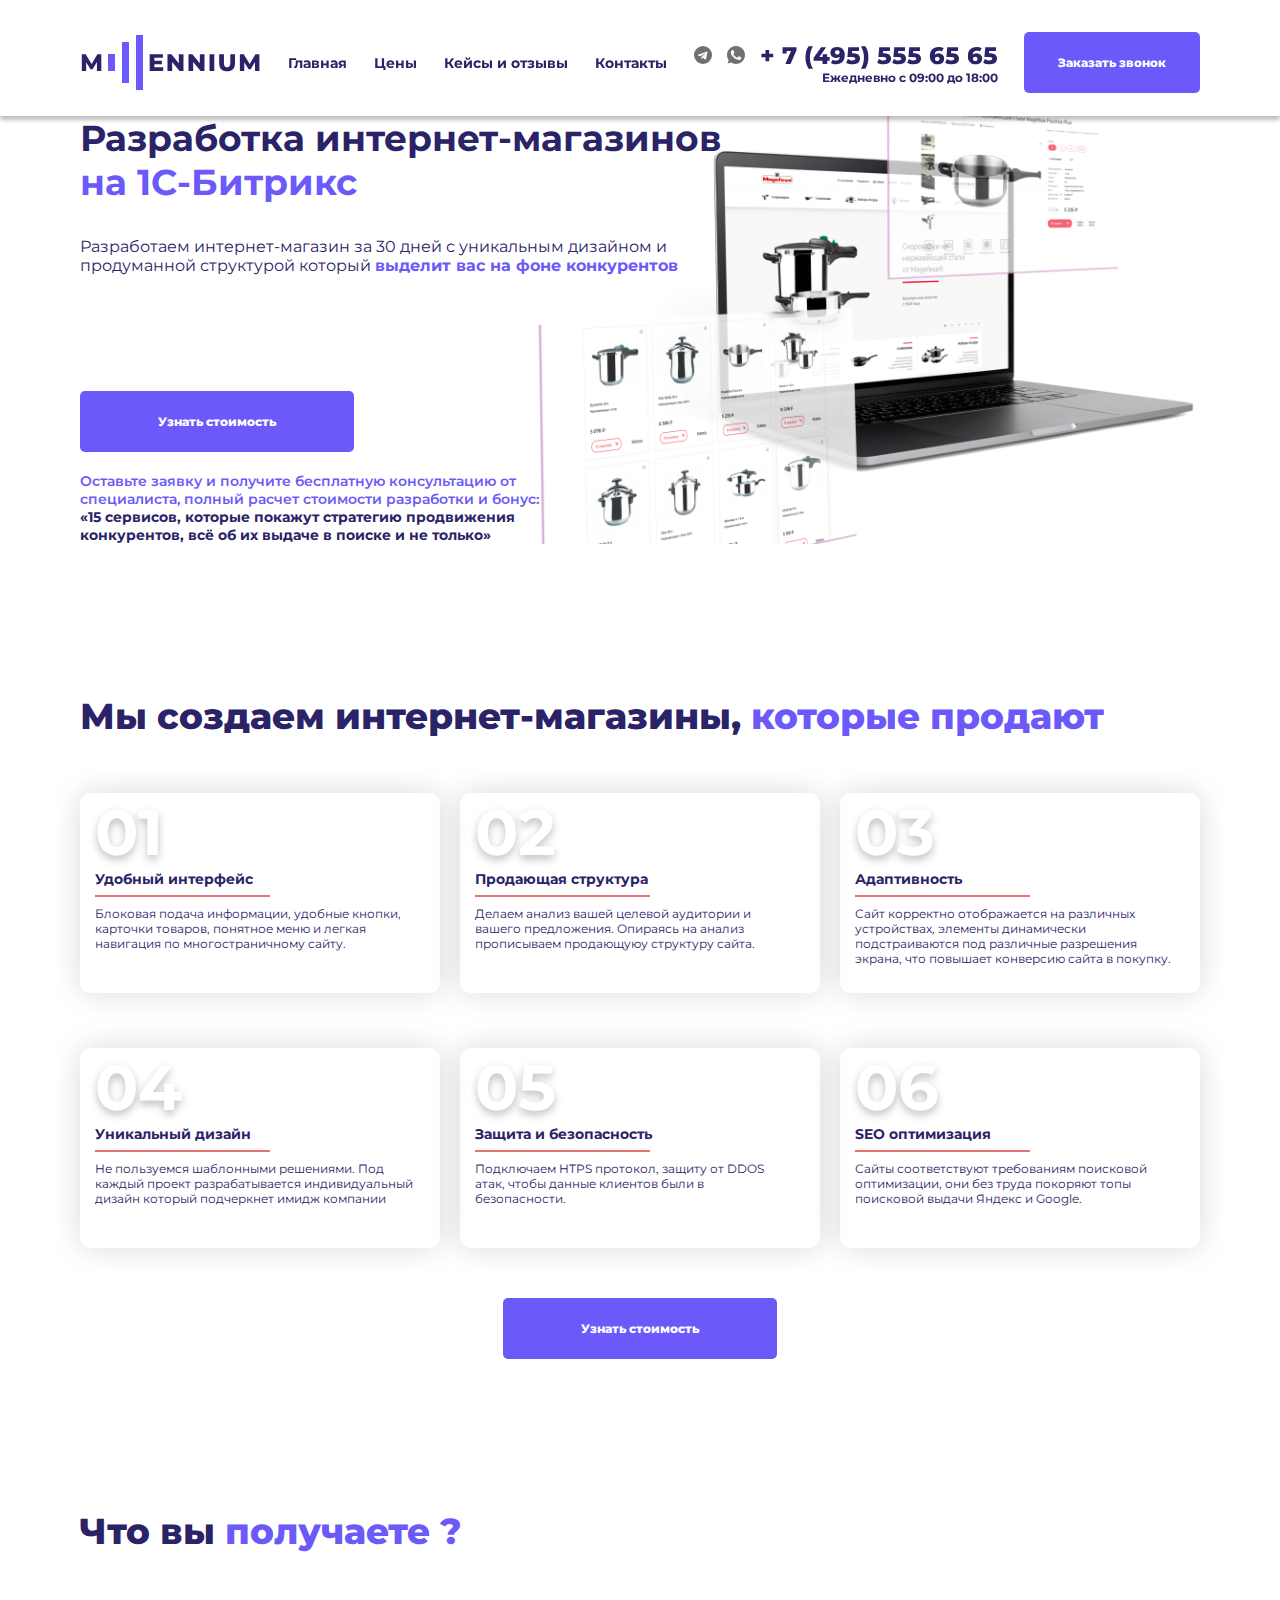
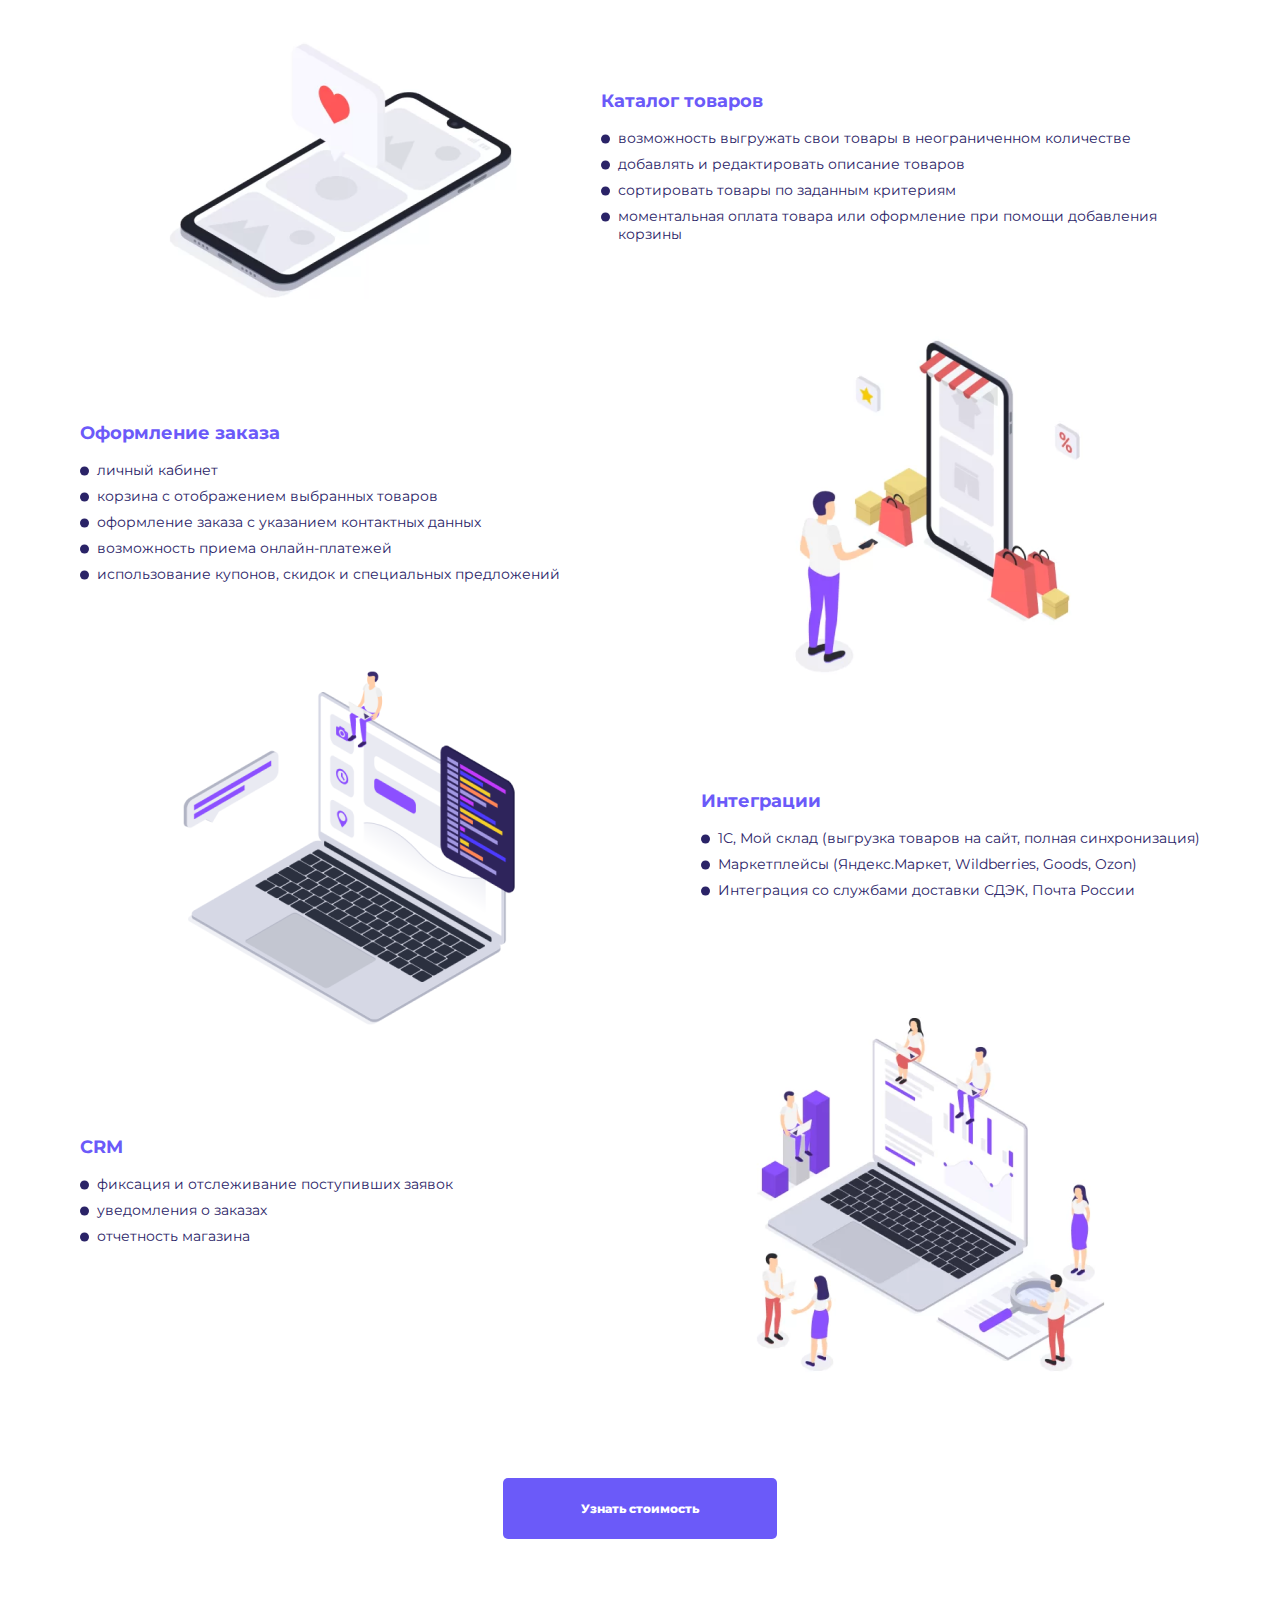
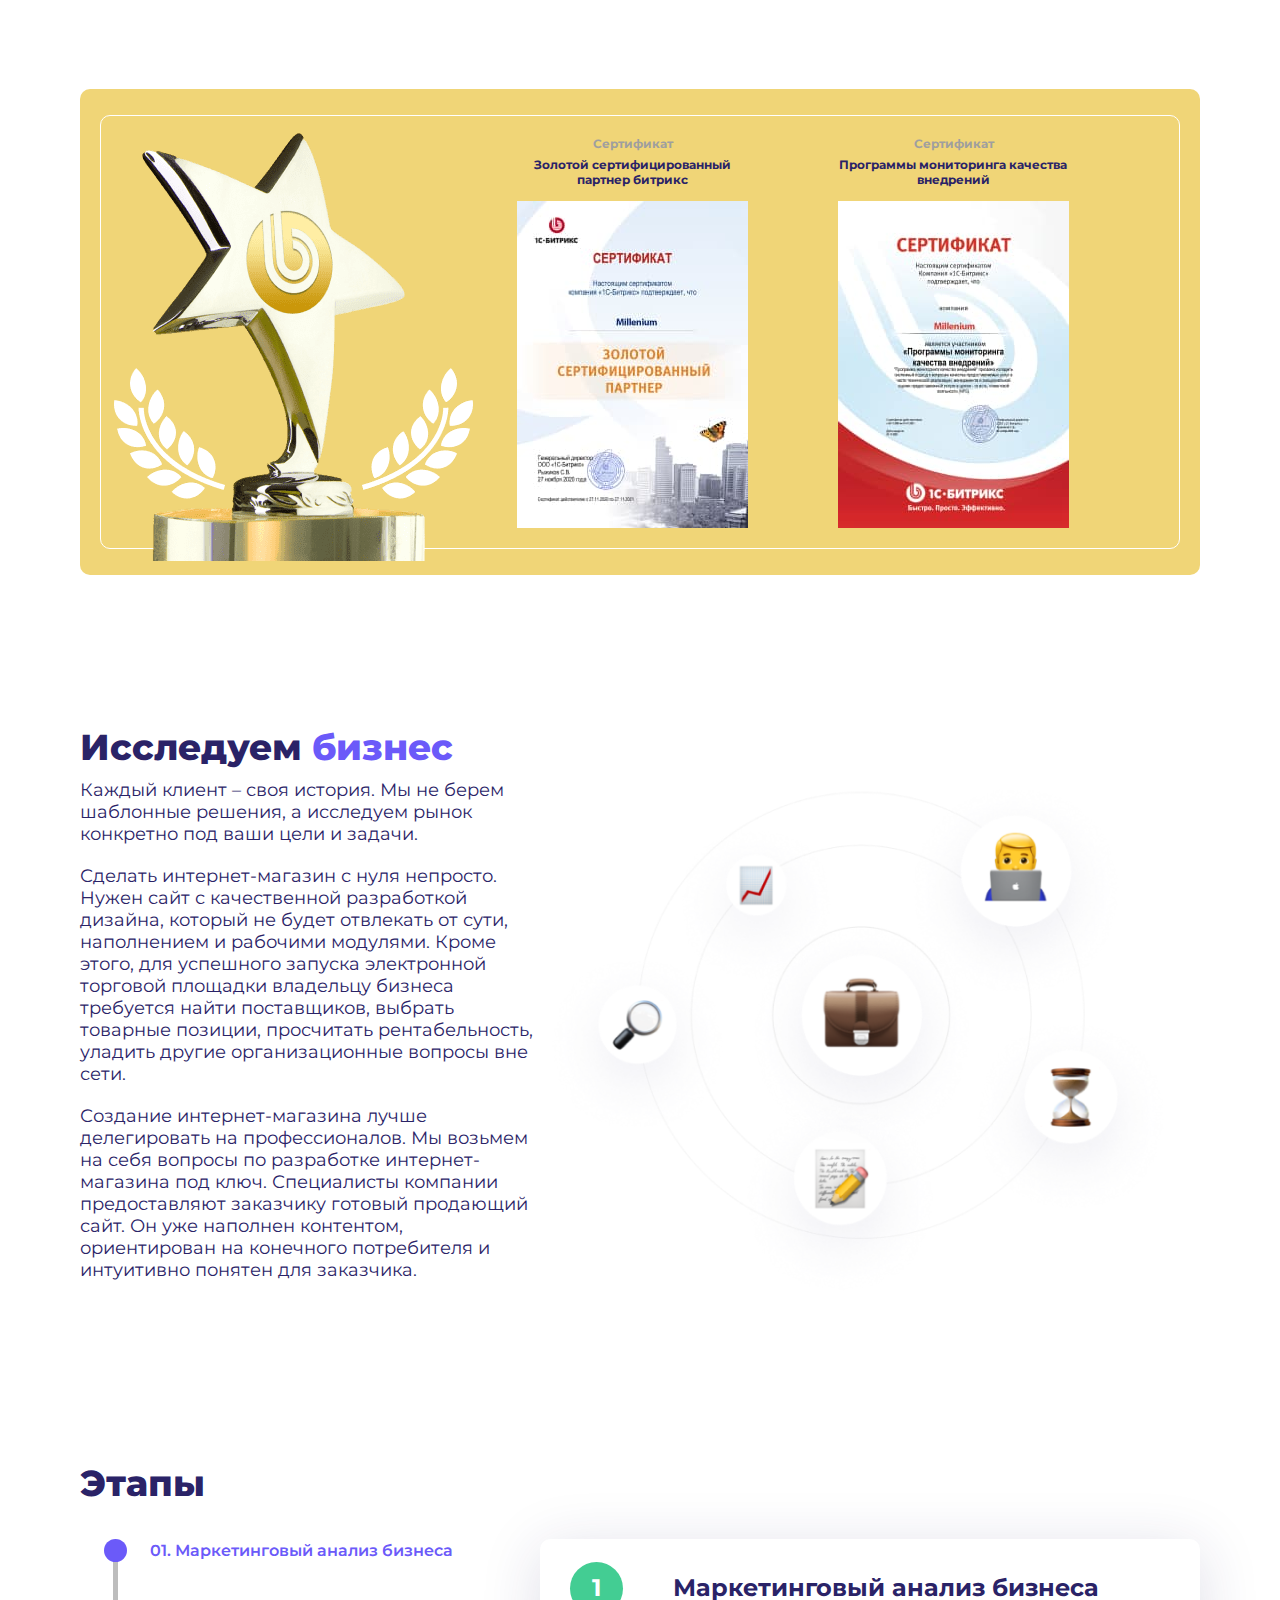
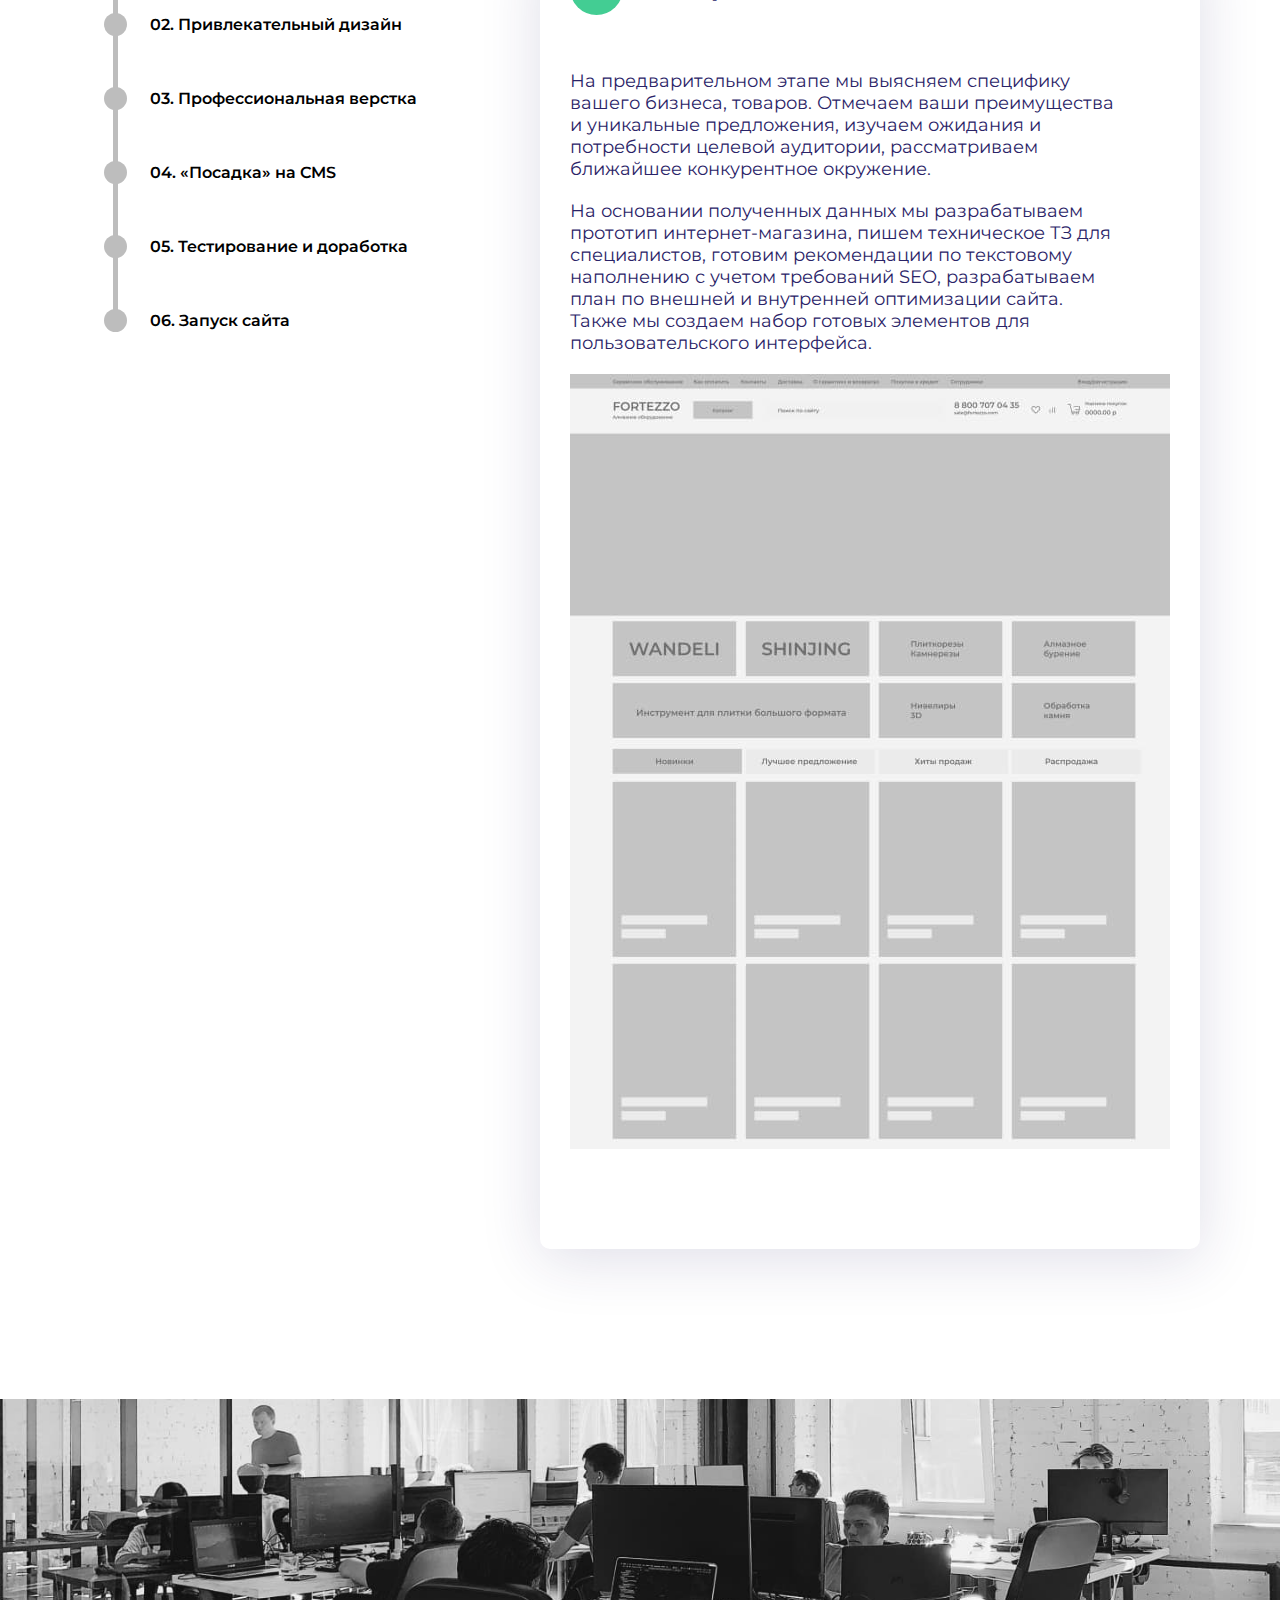
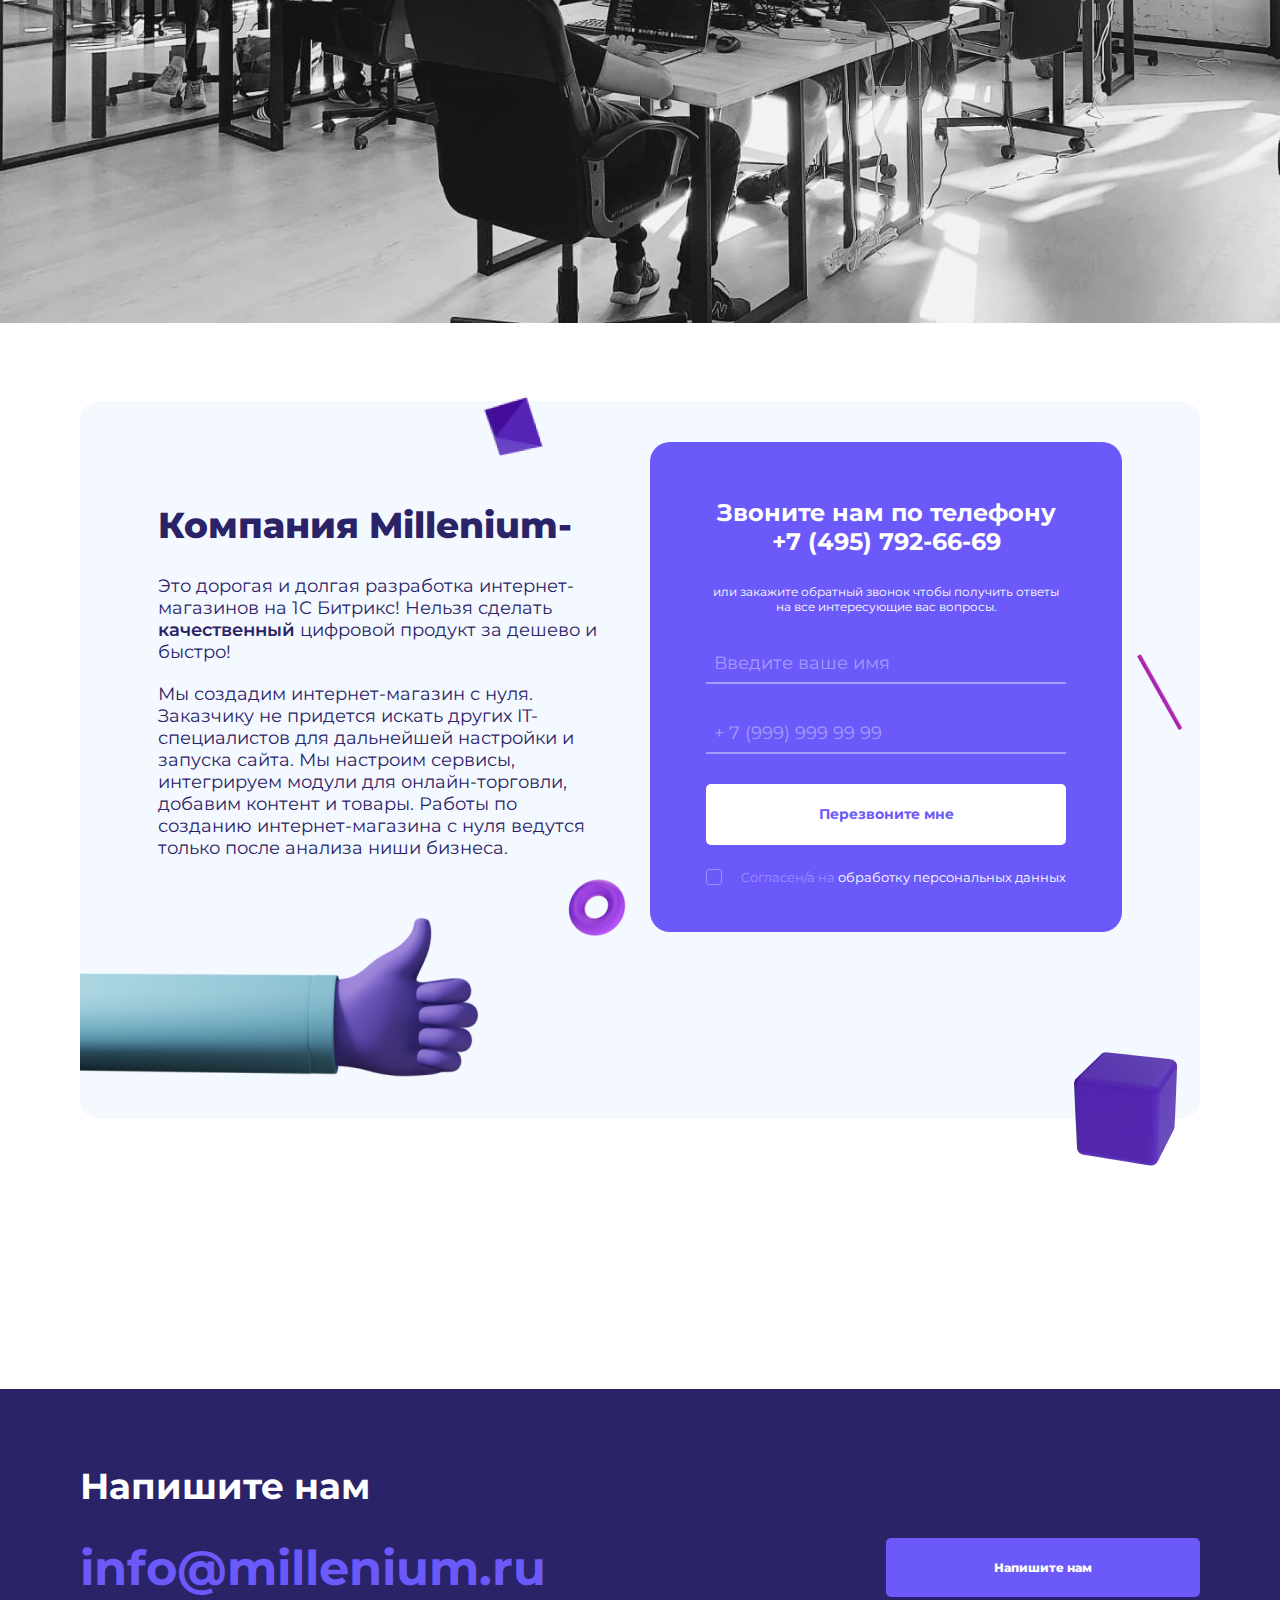
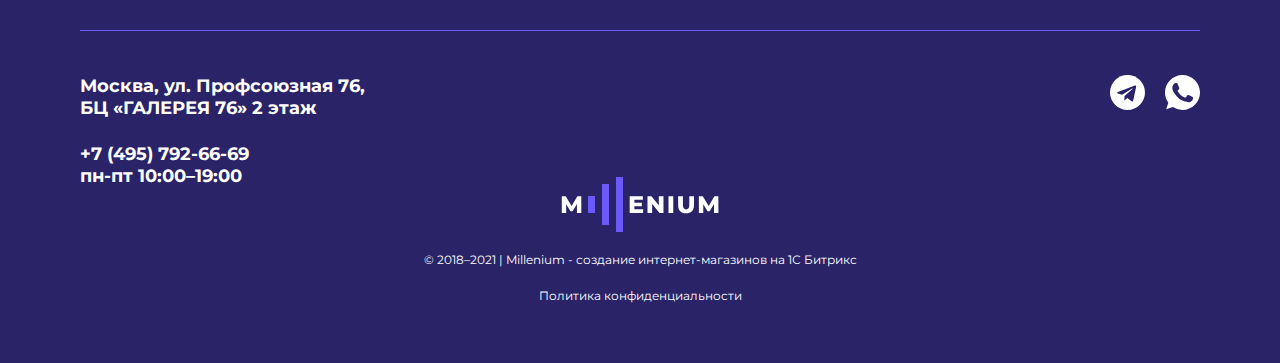
<file: index.html>
<!DOCTYPE html>
<html lang="ru">

<head>
  <meta charset="UTF-8">
  <meta name="viewport" content="width=device-width, initial-scale=1.0">
  <title>Millenium</title>
  <link rel="stylesheet" href="css/style.min.css">
</head>

<body>

  <div class="wrapper">
    <header class="header">
      <div class="header__mob">
        <button class="header__mob-close">
          <img src="images/header/header-mob-close.svg" alt="">
        </button>
        <ul class="header__menu-list">
          <li class="header__menu-item">
            <a class="header__menu-link" href="index.html">Главная</a>
          </li>
          <li class="header__menu-item">
            <a class="header__menu-link" href="price.html">Цены</a>
          </li>
          <li class="header__menu-item">
            <a class="header__menu-link" href="portfolio.html">Кейсы и отзывы</a>
          </li>
          <li class="header__menu-item">
            <a class="header__menu-link" href="contacts.html">Контакты</a>
          </li>
        </ul>
        <a class="header__mob-mail" href="mailto:info@millenium.ru">info@millenium.ru</a>
        <a class="header__mob-phone" href="tel:+74957926669">+7 (495) 792-66-69</a>
        <p class="header__mob-hours">пн-пт 10:00–19:00</p>
      </div>
      <div class="header__top">
        <div class="container">
          <div class="header__top-inner">
            <button class="header__top-menu">
              <span></span>
              <span></span>
              <span></span>
            </button>
            <a class="header__logo-link" href="index.html">
              <img class="header__top-logo" src="images/header/logo.svg" alt="logo">
            </a>
            <nav class="header__menu">
              <ul class="header__menu-list">
                <li class="header__menu-item">
                  <a class="header__menu-link" href="index.html">Главная</a>
                </li>
                <li class="header__menu-item">
                  <a class="header__menu-link" href="price.html">Цены</a>
                </li>
                <li class="header__menu-item">
                  <a class="header__menu-link" href="portfolio.html">Кейсы и отзывы</a>
                </li>
                <li class="header__menu-item">
                  <a class="header__menu-link" href="contacts.html">Контакты</a>
                </li>
              </ul>
            </nav>
            <div class="header__contacts">
              <div class="header__contacts-links">
                <a class="header__contacts-link" href="#">
                  <img class="header__contacts-icon" src="images/header/telegram-icon.svg" alt="">
                </a>
                <a class="header__contacts-link" href="#">
                  <img class="header__contacts-icon" src="images/header/whatsapp-icon.svg" alt="">
                </a>
                <a class="header__contacts-link" href="tel:+74955556565">+ 7 (495) 555 65 65</a>
              </div>
              <p class="header__contacts-text">Ежедневно с 09:00 до 18:00</p>
            </div>
            <button class="header__top-btn">Заказать звонок</button>
          </div>
        </div>
      </div>
      <div class="container">
        <div class="header__main">
          <h1 class="header__title">Разработка интернет-магазинов <span>на 1C-Битрикс</span></h1>
          <img class="header__main-img" src="images/header/header-bg.png" alt="">
          <p class="header__text">Разработаем интернет-магазин за 30 дней с уникальным дизайном и продуманной структурой который <span>выделит вас на фоне конкурентов</span></p>
          <button class="header__main-btn btn-price">Узнать стоимость</button>
          <p class="header__subtext"><span>Оставьте заявку и получите бесплатную консультацию от специалиста, полный расчет стоимости разработки и бонус:</span> <br> «15 сервисов, которые покажут стратегию продвижения конкурентов, всё об их выдаче в поиске и не только»</p>
        </div>
      </div>
      <div class="popup hidden">
        <div class="popup__closebg">
        </div>
        <div class="popup__container">
          <button class="popup__close" type="button">
            <img class="popup__close-img" src="images/header/close-form-btn.svg" alt="">
          </button>
          <form class="popup__form">
            <h3 class="popup__form-title">Заявка на консультацию</h3>
            <label class="popup__form__label">
              <p class="popup__form-descr">Ваше имя</p>
              <input class="popup__form-input" type="text" placeholder="Введите ваше имя" required>
            </label>
            <label class="popup__form-label">
              <p class="popup__form-descr">Номер телефона</p>
              <input class="popup__form-input" type="tel" placeholder="+ 7 (999) 999 99 99" required>
            </label>
            <button class="popup__form-btn" type="submit">Отправить</button>
            <p class="popup__form-text">Нажимая на кнопку «Отправить заявку», я даю согласие на обработку персональных данных и соглашаюсь c <a href="#">политикой конфиденциальности</a></p>
            <img class="popup__form-img" src="images/header/popup-img-lock.png" alt="">
          </form>
          <div class="popup__loader hidden">
            <img class="popup__loader-img" src="images/header/form-load.svg" alt="">
          </div>
          <div class="popup__after hiddem">
            <h3 class="popup__after-title">Спасибо за заявку! <br> Мы с вами свяжемся.</h3>
            <h3 class="popup__after-subtitle">Ваш бонус:</h3>
            <img class="popup__after-img" src="images/header/popup-img-unlock.png" alt="">
            <a class="popup__after-link" href="#">Смотреть PDF</a>
          </div>
        </div>
      </div>
    </header>
     
    <main class="main">
      <section class="advantages">
        <div class="container">
          <h2 class="advantages__title">Мы создаем интернет-магазины, <span>которые продают</span></h2>
          <div class="advantages__inner">
            <div class="advantages__item">
              <p class="advantages__item-num">01</p>
              <h4 class="advantages__item-title">Удобный интерфейс</h4>
              <p class="advantages__item-text">Блоковая подача информации, удобные кнопки, карточки товаров, понятное меню и легкая навигация по многостраничному сайту.</p>
            </div>
            <div class="advantages__item">
              <p class="advantages__item-num">02</p>
              <h4 class="advantages__item-title">Продающая структура</h4>
              <p class="advantages__item-text">Делаем анализ вашей целевой аудитории и вашего предложения. Опираясь на анализ прописываем продающуюу структуру сайта.</p>
            </div>
            <div class="advantages__item">
              <p class="advantages__item-num">03</p>
              <h4 class="advantages__item-title">Адаптивность</h4>
              <p class="advantages__item-text">Сайт корректно отображается на различных устройствах, элементы динамически подстраиваются под различные разрешения экрана, что повышает конверсию сайта в покупку.</p>
            </div>
            <div class="advantages__item">
              <p class="advantages__item-num">04</p>
              <h4 class="advantages__item-title">Уникальный дизайн</h4>
              <p class="advantages__item-text">Не пользуемся шаблонными решениями. Под каждый проект разрабатывается индивидуальный дизайн который подчеркнет имидж компании</p>
            </div>
            <div class="advantages__item">
              <p class="advantages__item-num">05</p>
              <h4 class="advantages__item-title">Защита и безопасность</h4>
              <p class="advantages__item-text">Подключаем HTPS протокол, защиту от DDOS атак, чтобы данные клиентов были в безопасности.</p>
            </div>
            <div class="advantages__item">
              <p class="advantages__item-num">06</p>
              <h4 class="advantages__item-title">SEO оптимизация</h4>
              <p class="advantages__item-text">Сайты соответствуют требованиям поисковой оптимизации, они без труда покоряют топы поисковой выдачи Яндекс и Google.</p>
            </div>
          </div>
          <button class="advantages__btn btn-price">Узнать стоимость</button>
        </div>
      </section>
       
      <section class="benefit">
        <div class="container">
          <h2 class="benefit__title">Что вы <span>получаете ?</span></h2>
          <div class="benefit__block">
            <img class="benefit__block-img" src="images/get/get-img-1.png" alt="">
            <div class="benefit__block-content">
              <h4 class="benefit__block-title">Каталог товаров</h4>
              <ul class="benefit__block-list">
                <li class="benefit__block-item">возможность выгружать свои товары в неограниченном количестве</li>
                <li class="benefit__block-item">добавлять и редактировать описание товаров</li>
                <li class="benefit__block-item">сортировать товары по заданным критериям</li>
                <li class="benefit__block-item">моментальная оплата товара или оформление при помощи добавления корзины</li>
              </ul>
            </div>
          </div>
          <div class="benefit__block">
            <img class="benefit__block-img" src="images/get/get-img-2.png" alt="">
            <div class="benefit__block-content">
              <h4 class="benefit__block-title">Оформление заказа</h4>
              <ul class="benefit__block-list">
                <li class="benefit__block-item">личный кабинет</li>
                <li class="benefit__block-item">корзина с отображением выбранных товаров</li>
                <li class="benefit__block-item">оформление заказа с указанием контактных данных</li>
                <li class="benefit__block-item">возможность приема онлайн-платежей</li>
                <li class="benefit__block-item">использование купонов, скидок и специальных предложений</li>
              </ul>
            </div>
          </div>
          <div class="benefit__block">
            <img class="benefit__block-img" src="images/get/get-img-3.png" alt="">
            <div class="benefit__block-content">
              <h4 class="benefit__block-title">Интеграции</h4>
              <ul class="benefit__block-list">
                <li class="benefit__block-item">1С, Мой склад (выгрузка товаров на сайт, полная синхронизация)</li>
                <li class="benefit__block-item">Маркетплейсы (Яндекс.Маркет, Wildberries, Goods, Ozon)</li>
                <li class="benefit__block-item">Интеграция со службами доставки СДЭК, Почта России</li>
              </ul>
            </div>
          </div>
          <div class="benefit__block">
            <img class="benefit__block-img" src="images/get/get-img-4.png" alt="">
            <div class="benefit__block-content">
              <h4 class="benefit__block-title">CRM</h4>
              <ul class="benefit__block-list">
                <li class="benefit__block-item">фиксация и отслеживание поступивших заявок</li>
                <li class="benefit__block-item">уведомления о заказах</li>
                <li class="benefit__block-item">отчетность магазина</li>
              </ul>
            </div>
          </div>
          <button class="benefit__btn btn-price">Узнать стоимость</button>
        </div>
      </section>
      
      <div class="cert">
        <div class="container">
          <div class="cert__plate">
            <img class="cert__plate-decor" src="images/cert/cert-decor.png" alt="">
            <div class="cert__inner">
              <div class="cert__item">
                <p class="cert__item-text">Сертификат</p>
                <p class="cert__item-name">Золотой сертифицированный партнер битрикс</p>
                <img class="cert__item-img" src="images/cert/cert-1.jpg" alt="">
              </div>
              <div class="cert__item">
                <p class="cert__item-text">Сертификат</p>
                <p class="cert__item-name">Программы мониторинга качества внедрений</p>
                <img class="cert__item-img" src="images/cert/cert-2.jpg" alt="">
              </div>
            </div>
          </div>
          <div class="cert__slider">
            <div class="cert__slider-items">
              <div class="cert__slider-item">
                <img class="cert__slider-decor" src="images/cert/cert-decor.png" alt="">
                <p class="cert__slider-text">Сертификат</p>
                <p class="cert__slider-name">Золотой сертифицированный партнер битрикс</p>
                <img class="cert__slider-img" src="images/cert/cert-1.jpg" alt="">
              </div>
              <div class="cert__slider-item">
                <img class="cert__slider-decor" src="images/cert/cert-decor.png" alt="">
                <p class="cert__slider-text">Сертификат</p>
                <p class="cert__slider-name">Программы мониторинга качества внедрений</p>
                <img class="cert__slider-img" src="images/cert/cert-2.jpg" alt="">
              </div>
            </div>
          </div>
        </div>
      </div>
      
      <section class="bus">
        <div class="container">
          <h2 class="bus__title">Исследуем <span>бизнес</span></h2>
          <div class="bus__inner">
            <div class="bus__content">
              <p class="bus__text">Каждый клиент – своя история. Мы не берем шаблонные решения, а исследуем рынок конкретно под ваши цели и задачи.</p>
              <p class="bus__text">Сделать интернет-магазин с нуля непросто. Нужен сайт с качественной разработкой дизайна, который не будет отвлекать от сути, наполнением и рабочими модулями. Кроме этого, для успешного запуска электронной торговой площадки владельцу бизнеса требуется найти поставщиков, выбрать товарные позиции, просчитать рентабельность, уладить другие организационные вопросы вне сети.
              </p>
              <p class="bus__text">Создание интернет-магазина лучше делегировать на профессионалов. Мы возьмем на себя вопросы по разработке интернет-магазина под ключ. Специалисты компании предоставляют заказчику готовый продающий сайт. Он уже наполнен контентом, ориентирован на конечного потребителя и интуитивно понятен для заказчика.</p>
            </div>
            <img class="bus__img" src="images/bus/bus-img.png" alt="">
          </div>
        </div>
      </section>
      
      <section class="stages">
        <div class="container">
          <h2 class="stages__title">Этапы</h2>
          <div class="stages__inner">
            <div class="stages__btns">
              <button type="button" class="stages__btn stages__btn--6" data-filter=".stages__item--6">06. Запуск сайта</button>
              <button type="button" class="stages__btn stages__btn--5" data-filter=".stages__item--5">05. Тестирование и доработка</button>
              <button type="button" class="stages__btn stages__btn--4" data-filter=".stages__item--4">04. «Посадка» на CMS</button>
              <button type="button" class="stages__btn stages__btn--3" data-filter=".stages__item--3">03. Профессиональная верстка</button>
              <button type="button" class="stages__btn stages__btn--2" data-filter=".stages__item--2">02. Привлекательный дизайн</button>
              <button type="button" class="stages__btn stages__btn--1" data-filter=".stages__item--1">01. Маркетинговый анализ бизнеса</button>
            </div>
            <div class="stages__items">
              <div class="mix stages__item stages__item--1">  
                <div class="stages__item-top">
                  <span class="stages__item-num">1</span>
                  <h3 class="stages__item-title">Маркетинговый анализ бизнеса</h3>
                </div>
                <p class="stages__item-text">На предварительном этапе мы выясняем специфику вашего бизнеса, товаров. Отмечаем ваши преимущества и уникальные предложения, изучаем ожидания и потребности целевой аудитории, рассматриваем ближайшее конкурентное окружение.</p>
                <p class="stages__item-text">На основании полученных данных мы разрабатываем прототип интернет-магазина, пишем техническое ТЗ для специалистов, готовим рекомендации по текстовому наполнению с учетом требований SEO, разрабатываем план по внешней и внутренней оптимизации сайта. Также мы создаем набор готовых элементов для пользовательского интерфейса.</p>
                <img class="stages__item-img" src="images/stages/stager-img-1.jpg" alt="">
              </div>
              <div class="mix stages__item stages__item--2">  
                <div class="stages__item-top">
                  <span class="stages__item-num">2</span>
                  <h3 class="stages__item-title">Привлекательный дизайн</h3>
                </div>
                <p class="stages__item-text">Интерфейс сайта будет соответствовать современным требованиям и отвечать ожиданиям целевой аудитории. Опытные специалисты Millenium создадут UX-дизайн, отталкиваясь от данных анализа пользовательского поведения, что позволит в несколько раз увеличить конверсию.</p>
                <p class="stages__item-text">Мы подберем оптимальные цветовые сочетания (основной, дополнительные, акцентные цвета), уделим внимание четкости графики, наглядности интерфейса, понятной и лаконичной визуализации.</p>
                <img class="stages__item-img" src="images/stages/stager-img-2.jpg" alt="">
              </div>
              <div class="mix stages__item stages__item--3">  
                <div class="stages__item-top">
                  <span class="stages__item-num">3</span>
                  <h3 class="stages__item-title">Профессиональная верстка</h3>
                </div>
                <p class="stages__item-text">Мы производим верстку по стандарту Pixel Perfect, который предполагает точное соответствие сверстанных страниц дизайн-макету. Наши специалисты напишут чистый код с двухфакторной проверкой, позволяющий обеспечить высокую скорость загрузки на любых браузерах и электронных устройствах (десктопных и мобильных).</p>
                <p class="stages__item-text">Профессиональная адаптивная верстка является важным условием бесперебойной надежной работы сайта на протяжении длительного времени.</p>
                <img class="stages__item-img" src="images/stages/stager-img-3.jpg" alt="">
              </div>
              <div class="mix stages__item stages__item--4">  
                <div class="stages__item-top">
                  <span class="stages__item-num">4</span>
                  <h3 class="stages__item-title">«Посадка» на CMS</h3>
                </div>
                <p class="stages__item-text">Невозможно представить интернет-магазин без системы управления сайтом. Специалисты Millenium выполнят посадку готовой верстки вашего магазина на CMS №1 в странах СНГ - 1с Битрикс. </p>
                <p class="stages__item-text">Благодаря CMS, вы просто заходите в административную панель, и, при помощи понятных полей, легко управляете содержимым — редактируете новости, вносите коррективы в товары, добавляет фото и видеоконтент, модерируете и выполняете множество других действий, которые без CMS были бы сущим кошмаром.</p>
                <img class="stages__item-img" src="images/stages/stager-img-4.jpg" alt="">
              </div>
              <div class="mix stages__item stages__item--5">  
                <div class="stages__item-top">
                  <span class="stages__item-num">5</span>
                  <h3 class="stages__item-title">Тестирование и доработка</h3>
                </div>
                <p class="stages__item-text">Чтобы избежать проблем во время использования сайта, на данном этапе мы отрабатываем все возможные сценарии взаимодействия пользователей с сайтом. Это позволяет вовремя выявить ошибки и устранить их. Мы тестируем usability и безопасность сайта, проверяем скорость загрузки страниц, работу форм обратной связи и интерактивных элементов, отображение страниц на разных устройствах. Это позволяет на 100% гарантировать функциональность ресурса.</p>
              </div>
              <div class="mix stages__item stages__item--6">  
                <div class="stages__item-top">
                  <span class="stages__item-num">6</span>
                  <h3 class="stages__item-title">Запуск сайта</h3>
                </div>
                <p class="stages__item-text">Когда все проверено и выполнены все нужные доработки, остается лишь выполнить грамотный запуск сайта. Наши специалисты сверяют всё по чек-листу, чтобы избежать неприятностей и получить на выходе идеальный интернет-магазин с высокой конверсией. Сайт от профессионалов Millenium позволит вам легко привлекать новых клиентов и станет достойным лицом вашей компании в интернете.</p>
              </div>
            </div>
          </div>
        </div>
      </section>
      
      <div class="decor">
        <img class="decor__img" src="images/index-img-decor.jpg" alt="">
      </div>
      
      <section class="about">
        <div class="container">
          <div class="about__inner">
            <div class="about__content">
              <h2 class="about__title">Компания
                Millenium-</h2>
              <p class="about__text">Это дорогая и долгая разработка интернет-магазинов на 1С Битрикс! Нельзя сделать <span>качественный</span> цифровой продукт за дешево и быстро!</p>
              <p class="about__text">Мы создадим интернет-магазин с нуля. Заказчику не придется искать других IT-специалистов для дальнейшей настройки и запуска сайта. Мы настроим сервисы, интегрируем модули для онлайн-торговли, добавим контент и товары. Работы по созданию интернет-магазина с нуля ведутся только после анализа ниши бизнеса.</p>
            </div>
            <form class="about__form" id="form" action="" method="get">
              <h3 class="about__form-title">Звоните нам по телефону <br>
                +7 (495) 792-66-69</h3>
              <p class="about__form-text">или закажите обратный звонок чтобы получить ответы на все интересующие вас вопросы.</p>
              <input class="about__form-input" type="text" name="name" placeholder="Введите ваше имя">
              <input class="about__form-input" type="tel" name="phone" placeholder="+ 7 (999) 999 99 99">
              <button class="about__form-btn" type="submit">Перезвоните мне</button>
              <label class="about__form-label">
                <input class="about__form-check" type="checkbox" name="check">
                <span class="about__form-style"></span>
                Cогласен/а на <a class="about__form-link" href="#">обработку персональных данных</a> 
              </label>
            </form>
          </div>
        </div>
      </section>

    </main>
    <footer class="footer">
      <div class="container">
        <div class="footer__top">
          <h2 class="footer__title">Напишите нам</h2>
          <div class="footer__top-row">
            <a class="footer__top-mail" href="mailto:info@millenium.ru">info@millenium.ru</a>
            <button class="footer__top-btn btn-mail">Напишите нам</button>
          </div>
        </div>
        <div class="footer__contacts">
          <div class="footer__contacts-info">
            <p class="footer__contacts-address">Москва,
              ул. Профсоюзная 76, <br> БЦ «ГАЛЕРЕЯ 76» 2 этаж</p>
            <p class="footer__contacts-phone">+7 (495) 792-66-69</p>
            <p class="footer__contacts-hours">пн-пт 10:00–19:00</p>
          </div>
          <div class="footer__social">
            <a class="footer__social-link" href="#">
              <img class="footer__social-icon" src="images/footer/footer-telegram-icon.svg" alt="telegram">
            </a>
            <a class="footer__social-link" href="#">
              <img class="footer__social-icon" src="images/footer/footer-whatsapp-icon.svg" alt="whatsapp">
            </a>
          </div>
        </div>
        <div class="footer__copy">
          <a class="footer__logo-link" href="index.html">
            <img class="footer__logo-img" src="images/footer/footer-logo.svg" alt="logo">
          </a>
          <p class="footer__copy-text">© 2018–2021 | Millenium - создание интернет-магазинов на 1С Битрикс</p>
          <a class="footer__copy-link" href="privacy.html">Политика конфиденциальности</a>
        </div>
      </div>
    </footer>
  
  </div>

  <script src="js/main.min.js"></script>
</body>

</html>
</file>
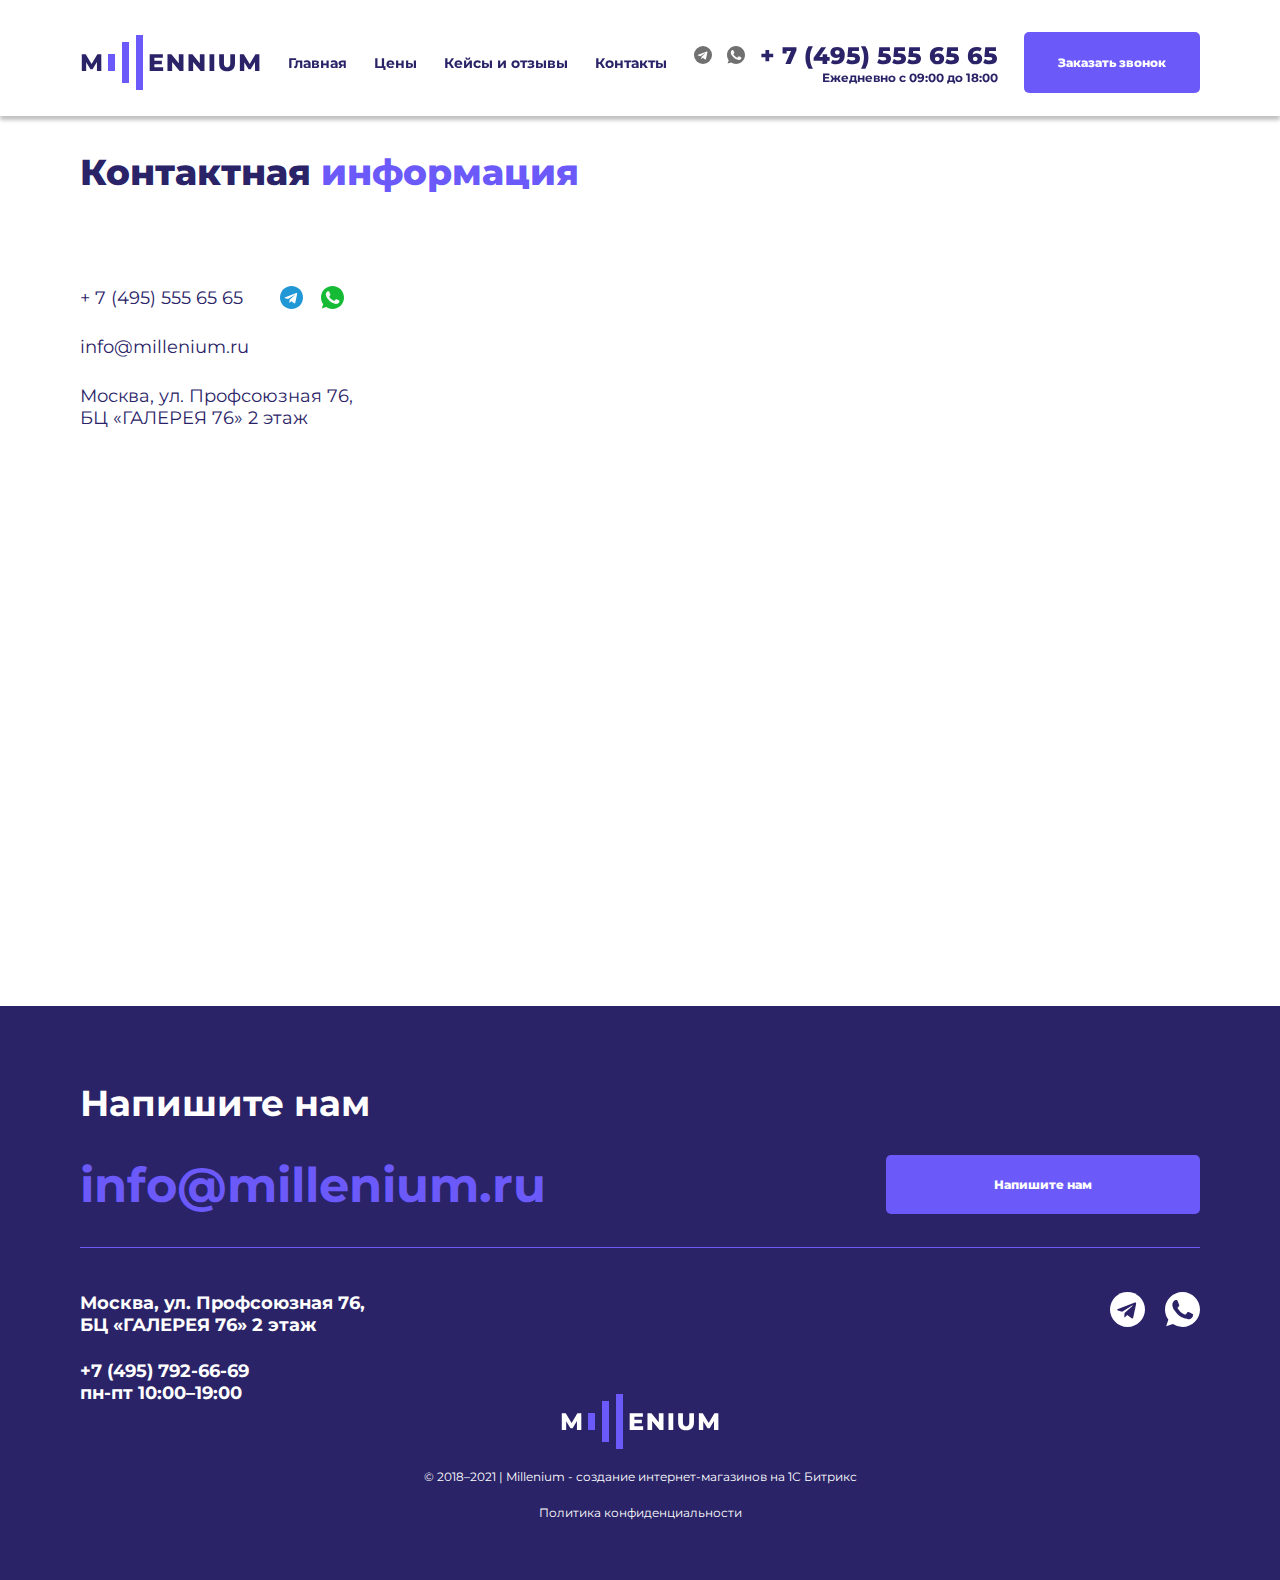
<file: contacts.html>
<!DOCTYPE html>
<html lang="ru">

<head>
  <meta charset="UTF-8">
  <meta name="viewport" content="width=device-width, initial-scale=1.0">
  <title>Millenium</title>
  <link rel="stylesheet" href="css/style.min.css">
</head>

<body>

  <div class="wrapper">
    <header class="header">
      <div class="header__mob">
        <button class="header__mob-close">
          <img src="images/header/header-mob-close.svg" alt="">
        </button>
        <ul class="header__menu-list">
          <li class="header__menu-item">
            <a class="header__menu-link" href="index.html">Главная</a>
          </li>
          <li class="header__menu-item">
            <a class="header__menu-link" href="price.html">Цены</a>
          </li>
          <li class="header__menu-item">
            <a class="header__menu-link" href="portfolio.html">Кейсы и отзывы</a>
          </li>
          <li class="header__menu-item">
            <a class="header__menu-link" href="contacts.html">Контакты</a>
          </li>
        </ul>
        <a class="header__mob-mail" href="mailto:info@millenium.ru">info@millenium.ru</a>
        <a class="header__mob-phone" href="tel:+74957926669">+7 (495) 792-66-69</a>
        <p class="header__mob-hours">пн-пт 10:00–19:00</p>
      </div>
      <div class="header__top">
        <div class="container">
          <div class="header__top-inner">
            <button class="header__top-menu">
              <span></span>
              <span></span>
              <span></span>
            </button>
            <a class="header__logo-link" href="index.html">
              <img class="header__top-logo" src="images/header/logo.svg" alt="logo">
            </a>
            <nav class="header__menu">
              <ul class="header__menu-list">
                <li class="header__menu-item">
                  <a class="header__menu-link" href="index.html">Главная</a>
                </li>
                <li class="header__menu-item">
                  <a class="header__menu-link" href="price.html">Цены</a>
                </li>
                <li class="header__menu-item">
                  <a class="header__menu-link" href="portfolio.html">Кейсы и отзывы</a>
                </li>
                <li class="header__menu-item">
                  <a class="header__menu-link" href="contacts.html">Контакты</a>
                </li>
              </ul>
            </nav>
            <div class="header__contacts">
              <div class="header__contacts-links">
                <a class="header__contacts-link" href="#">
                  <img class="header__contacts-icon" src="images/header/telegram-icon.svg" alt="">
                </a>
                <a class="header__contacts-link" href="#">
                  <img class="header__contacts-icon" src="images/header/whatsapp-icon.svg" alt="">
                </a>
                <a class="header__contacts-link" href="tel:+74955556565">+ 7 (495) 555 65 65</a>
              </div>
              <p class="header__contacts-text">Ежедневно с 09:00 до 18:00</p>
            </div>
            <button class="header__top-btn">Заказать звонок</button>
          </div>
        </div>
      </div>
      <div class="popup hidden">
        <div class="popup__closebg">
        </div>
        <div class="popup__container">
          <button class="popup__close" type="button">
            <img class="popup__close-img" src="images/header/close-form-btn.svg" alt="">
          </button>
          <form class="popup__form">
            <h3 class="popup__form-title">Заявка на консультацию</h3>
            <label class="popup__form__label">
              <p class="popup__form-descr">Ваше имя</p>
              <input class="popup__form-input" type="text" placeholder="Введите ваше имя" required>
            </label>
            <label class="popup__form-label">
              <p class="popup__form-descr">Номер телефона</p>
              <input class="popup__form-input" type="tel" placeholder="+ 7 (999) 999 99 99" required>
            </label>
            <button class="popup__form-btn" type="submit">Отправить</button>
            <p class="popup__form-text">Нажимая на кнопку «Отправить заявку», я даю согласие на обработку персональных данных и соглашаюсь c <a href="#">политикой конфиденциальности</a></p>
            <img class="popup__form-img" src="images/header/popup-img-lock.png" alt="">
          </form>
          <div class="popup__loader hidden">
            <img class="popup__loader-img" src="images/header/form-load.svg" alt="">
          </div>
          <div class="popup__after hidden">
            <h3 class="popup__after-title">Спасибо за заявку! <br> Мы с вами свяжемся.</h3>
            <h3 class="popup__after-subtitle">Ваш бонус:</h3>
            <img class="popup__after-img" src="images/header/popup-img-unlock.png" alt="">
            <a class="popup__after-link" href="#">Смотреть PDF</a>
          </div>
        </div>
      </div>
    </header>
    <main class="main">
      <div class="contacts">
        <div class="container">
          <h2 class="contacts__title">Контактная <span>информация</span></h2>
          <div class="contacts__inner">
            <div class="contacts__info">
              <div class="contacts__info-row">
                <a class="contacts__info-phone" href="tel:+74955556565">+ 7 (495) 555 65 65</a>
                <a class="contacts__info-soc" href="#">
                  <img class="contacts__info-icon" src="images/contacts/telegram.svg" alt="">
                </a>
                <a class="contacts__info-soc" href="#">
                  <img class="contacts__info-icon" src="images/contacts/whatsapp.svg" alt="">
                </a>
              </div>
              <a class="contacts__info-mail" href="mailto:info@millenium.ru">info@millenium.ru</a>
              <p class="contacts__info-address">Москва, ул. Профсоюзная 76, <br> БЦ «ГАЛЕРЕЯ 76» 2 этаж</p>
            </div>
            <div class="contacts__map">
              <iframe src="https://yandex.ru/map-widget/v1/?um=constructor%3A02c0c42936d7073069dfeddd2f330aa1467f63d65747b3b05a520060294e98de&amp;source=constructor" width="767" height="420" frameborder="0"></iframe>
            </div>
          </div>
        </div>
      </div>
    </main>
    <footer class="footer">
      <div class="container">
        <div class="footer__top">
          <h2 class="footer__title">Напишите нам</h2>
          <div class="footer__top-row">
            <a class="footer__top-mail" href="mailto:info@millenium.ru">info@millenium.ru</a>
            <button class="footer__top-btn">Напишите нам</button>
          </div>
        </div>
        <div class="footer__contacts">
          <div class="footer__contacts-info">
            <p class="footer__contacts-address">Москва,
              ул. Профсоюзная 76, <br> БЦ «ГАЛЕРЕЯ 76» 2 этаж</p>
            <p class="footer__contacts-phone">+7 (495) 792-66-69</p>
            <p class="footer__contacts-hours">пн-пт 10:00–19:00</p>
          </div>
          <div class="footer__social">
            <a class="footer__social-link" href="#">
              <img class="footer__social-icon" src="images/footer/footer-telegram-icon.svg" alt="telegram">
            </a>
            <a class="footer__social-link" href="#">
              <img class="footer__social-icon" src="images/footer/footer-whatsapp-icon.svg" alt="whatsapp">
            </a>
          </div>
        </div>
        <div class="footer__copy">
          <a class="footer__logo-link" href="index.html">
            <img class="footer__logo-img" src="images/footer/footer-logo.svg" alt="logo">
          </a>
          <p class="footer__copy-text">© 2018–2021 | Millenium - создание интернет-магазинов на 1С Битрикс</p>
          <a class="footer__copy-link" href="privacy.html">Политика конфиденциальности</a>
        </div>
      </div>
    </footer>
  </div>

  <script src="js/main.min.js"></script>
</body>

</html>
</file>
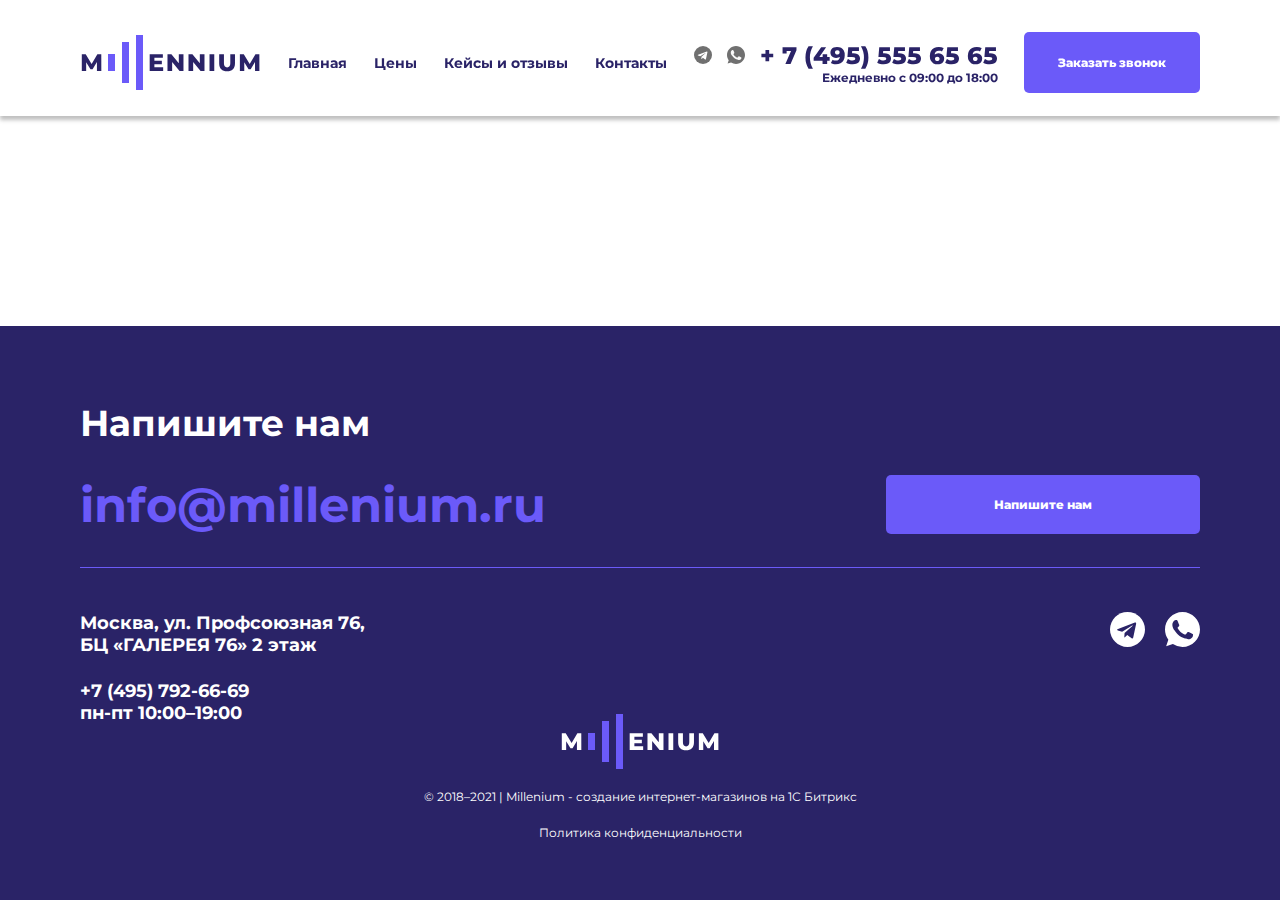
<file: page.html>
<!DOCTYPE html>
<html lang="ru">

<head>
  <meta charset="UTF-8">
  <meta name="viewport" content="width=device-width, initial-scale=1.0">
  <title>Millenium</title>
  <link rel="stylesheet" href="css/style.min.css">
</head>

<body>

  <div class="wrapper">
    <header class="header">
      <div class="header__mob">
        <button class="header__mob-close">
          <img src="images/header/header-mob-close.svg" alt="">
        </button>
        <ul class="header__menu-list">
          <li class="header__menu-item">
            <a class="header__menu-link" href="index.html">Главная</a>
          </li>
          <li class="header__menu-item">
            <a class="header__menu-link" href="price.html">Цены</a>
          </li>
          <li class="header__menu-item">
            <a class="header__menu-link" href="portfolio.html">Кейсы и отзывы</a>
          </li>
          <li class="header__menu-item">
            <a class="header__menu-link" href="contacts.html">Контакты</a>
          </li>
        </ul>
        <a class="header__mob-mail" href="mailto:info@millenium.ru">info@millenium.ru</a>
        <a class="header__mob-phone" href="tel:+74957926669">+7 (495) 792-66-69</a>
        <p class="header__mob-hours">пн-пт 10:00–19:00</p>
      </div>
      <div class="header__top">
        <div class="container">
          <div class="header__top-inner">
            <button class="header__top-menu">
              <span></span>
              <span></span>
              <span></span>
            </button>
            <a class="header__logo-link" href="index.html">
              <img class="header__top-logo" src="images/header/logo.svg" alt="logo">
            </a>
            <nav class="header__menu">
              <ul class="header__menu-list">
                <li class="header__menu-item">
                  <a class="header__menu-link" href="index.html">Главная</a>
                </li>
                <li class="header__menu-item">
                  <a class="header__menu-link" href="price.html">Цены</a>
                </li>
                <li class="header__menu-item">
                  <a class="header__menu-link" href="portfolio.html">Кейсы и отзывы</a>
                </li>
                <li class="header__menu-item">
                  <a class="header__menu-link" href="contacts.html">Контакты</a>
                </li>
              </ul>
            </nav>
            <div class="header__contacts">
              <div class="header__contacts-links">
                <a class="header__contacts-link" href="#">
                  <img class="header__contacts-icon" src="images/header/telegram-icon.svg" alt="">
                </a>
                <a class="header__contacts-link" href="#">
                  <img class="header__contacts-icon" src="images/header/whatsapp-icon.svg" alt="">
                </a>
                <a class="header__contacts-link" href="tel:+74955556565">+ 7 (495) 555 65 65</a>
              </div>
              <p class="header__contacts-text">Ежедневно с 09:00 до 18:00</p>
            </div>
            <button class="header__top-btn">Заказать звонок</button>
          </div>
        </div>
      </div>
      <div class="popup hidden">
        <div class="popup__closebg">
        </div>
        <div class="popup__container">
          <button class="popup__close" type="button">
            <img class="popup__close-img" src="images/header/close-form-btn.svg" alt="">
          </button>
          <form class="popup__form">
            <h3 class="popup__form-title">Заявка на консультацию</h3>
            <label class="popup__form__label">
              <p class="popup__form-descr">Ваше имя</p>
              <input class="popup__form-input" type="text" placeholder="Введите ваше имя" required>
            </label>
            <label class="popup__form-label">
              <p class="popup__form-descr">Номер телефона</p>
              <input class="popup__form-input" type="tel" placeholder="+ 7 (999) 999 99 99" required>
            </label>
            <button class="popup__form-btn" type="submit">Отправить</button>
            <p class="popup__form-text">Нажимая на кнопку «Отправить заявку», я даю согласие на обработку персональных данных и соглашаюсь c <a href="#">политикой конфиденциальности</a></p>
            <img class="popup__form-img" src="images/header/popup-img-lock.png" alt="">
          </form>
          <div class="popup__loader hidden">
            <img class="popup__loader-img" src="images/header/form-load.svg" alt="">
          </div>
          <div class="popup__after hidden">
            <h3 class="popup__after-title">Спасибо за заявку! <br> Мы с вами свяжемся.</h3>
            <h3 class="popup__after-subtitle">Ваш бонус:</h3>
            <img class="popup__after-img" src="images/header/popup-img-unlock.png" alt="">
            <a class="popup__after-link" href="#">Смотреть PDF</a>
          </div>
        </div>
      </div>
    </header>
    <main class="main">
      
    </main>
    <footer class="footer">
      <div class="container">
        <div class="footer__top">
          <h2 class="footer__title">Напишите нам</h2>
          <div class="footer__top-row">
            <a class="footer__top-mail" href="mailto:info@millenium.ru">info@millenium.ru</a>
            <button class="footer__top-btn">Напишите нам</button>
          </div>
        </div>
        <div class="footer__contacts">
          <div class="footer__contacts-info">
            <p class="footer__contacts-address">Москва,
              ул. Профсоюзная 76, <br> БЦ «ГАЛЕРЕЯ 76» 2 этаж</p>
            <p class="footer__contacts-phone">+7 (495) 792-66-69</p>
            <p class="footer__contacts-hours">пн-пт 10:00–19:00</p>
          </div>
          <div class="footer__social">
            <a class="footer__social-link" href="#">
              <img class="footer__social-icon" src="images/footer/footer-telegram-icon.svg" alt="telegram">
            </a>
            <a class="footer__social-link" href="#">
              <img class="footer__social-icon" src="images/footer/footer-whatsapp-icon.svg" alt="whatsapp">
            </a>
          </div>
        </div>
        <div class="footer__copy">
          <a class="footer__logo-link" href="index.html">
            <img class="footer__logo-img" src="images/footer/footer-logo.svg" alt="logo">
          </a>
          <p class="footer__copy-text">© 2018–2021 | Millenium - создание интернет-магазинов на 1С Битрикс</p>
          <a class="footer__copy-link" href="privacy.html">Политика конфиденциальности</a>
        </div>
      </div>
    </footer>
  </div>

  <script src="js/main.min.js"></script>
</body>

</html>
</file>
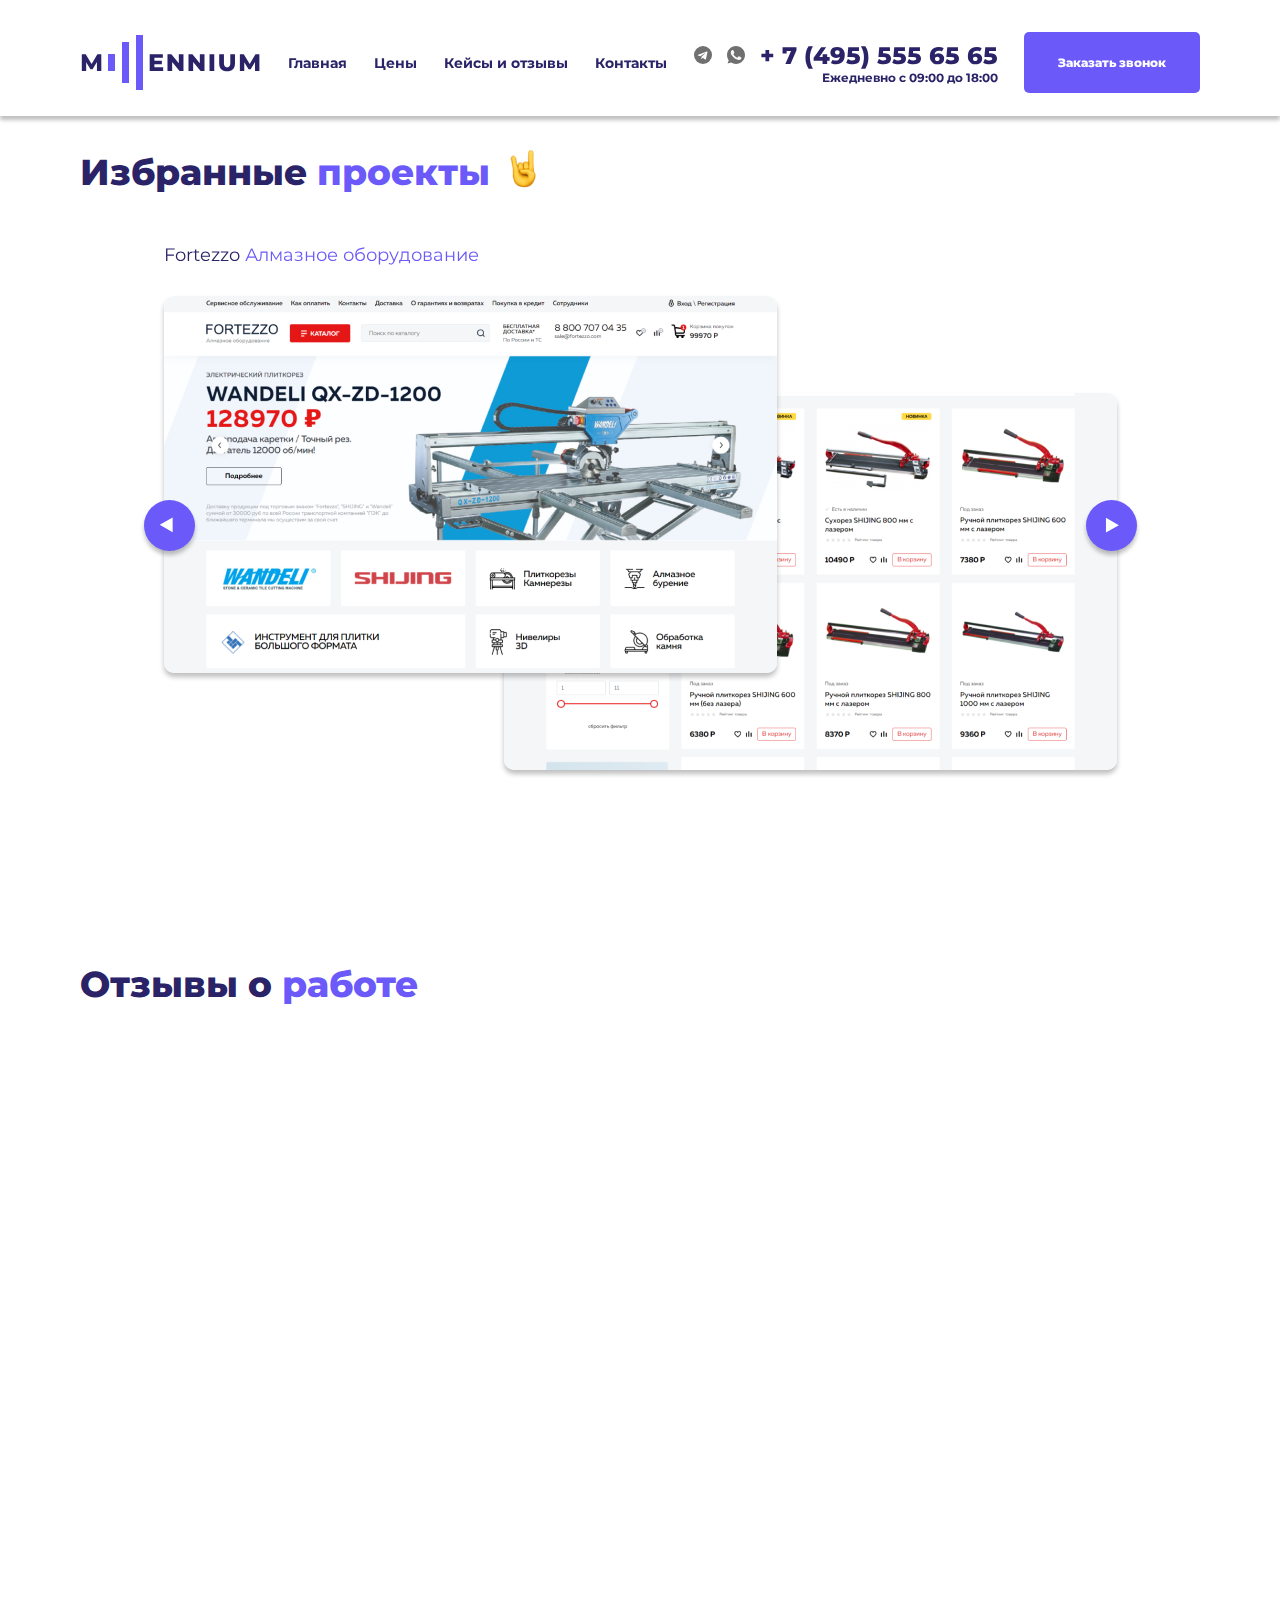
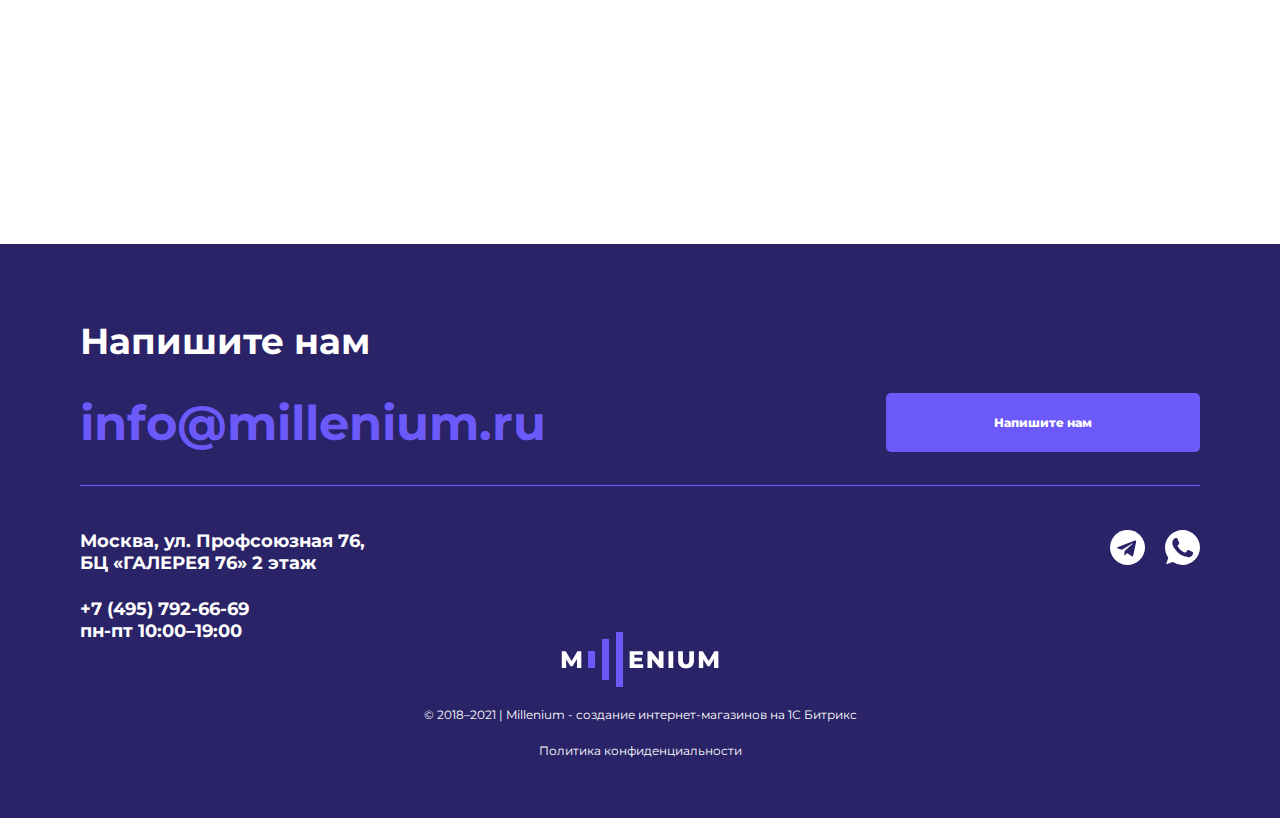
<file: portfolio.html>
<!DOCTYPE html>
<html lang="ru">

<head>
  <meta charset="UTF-8">
  <meta name="viewport" content="width=device-width, initial-scale=1.0">
  <title>Millenium</title>
  <link rel="stylesheet" href="css/style.min.css">
</head>

<body>

  <div class="wrapper">
    <header class="header">
      <div class="header__mob">
        <button class="header__mob-close">
          <img src="images/header/header-mob-close.svg" alt="">
        </button>
        <ul class="header__menu-list">
          <li class="header__menu-item">
            <a class="header__menu-link" href="index.html">Главная</a>
          </li>
          <li class="header__menu-item">
            <a class="header__menu-link" href="price.html">Цены</a>
          </li>
          <li class="header__menu-item">
            <a class="header__menu-link" href="portfolio.html">Кейсы и отзывы</a>
          </li>
          <li class="header__menu-item">
            <a class="header__menu-link" href="contacts.html">Контакты</a>
          </li>
        </ul>
        <a class="header__mob-mail" href="mailto:info@millenium.ru">info@millenium.ru</a>
        <a class="header__mob-phone" href="tel:+74957926669">+7 (495) 792-66-69</a>
        <p class="header__mob-hours">пн-пт 10:00–19:00</p>
      </div>
      <div class="header__top">
        <div class="container">
          <div class="header__top-inner">
            <button class="header__top-menu">
              <span></span>
              <span></span>
              <span></span>
            </button>
            <a class="header__logo-link" href="index.html">
              <img class="header__top-logo" src="images/header/logo.svg" alt="logo">
            </a>
            <nav class="header__menu">
              <ul class="header__menu-list">
                <li class="header__menu-item">
                  <a class="header__menu-link" href="index.html">Главная</a>
                </li>
                <li class="header__menu-item">
                  <a class="header__menu-link" href="price.html">Цены</a>
                </li>
                <li class="header__menu-item">
                  <a class="header__menu-link" href="portfolio.html">Кейсы и отзывы</a>
                </li>
                <li class="header__menu-item">
                  <a class="header__menu-link" href="contacts.html">Контакты</a>
                </li>
              </ul>
            </nav>
            <div class="header__contacts">
              <div class="header__contacts-links">
                <a class="header__contacts-link" href="#">
                  <img class="header__contacts-icon" src="images/header/telegram-icon.svg" alt="">
                </a>
                <a class="header__contacts-link" href="#">
                  <img class="header__contacts-icon" src="images/header/whatsapp-icon.svg" alt="">
                </a>
                <a class="header__contacts-link" href="tel:+74955556565">+ 7 (495) 555 65 65</a>
              </div>
              <p class="header__contacts-text">Ежедневно с 09:00 до 18:00</p>
            </div>
            <button class="header__top-btn">Заказать звонок</button>
          </div>
        </div>
      </div>
      <div class="popup hidden">
        <div class="popup__closebg">
        </div>
        <div class="popup__container">
          <button class="popup__close" type="button">
            <img class="popup__close-img" src="images/header/close-form-btn.svg" alt="">
          </button>
          <form class="popup__form">
            <h3 class="popup__form-title">Заявка на консультацию</h3>
            <label class="popup__form__label">
              <p class="popup__form-descr">Ваше имя</p>
              <input class="popup__form-input" type="text" placeholder="Введите ваше имя" required>
            </label>
            <label class="popup__form-label">
              <p class="popup__form-descr">Номер телефона</p>
              <input class="popup__form-input" type="tel" placeholder="+ 7 (999) 999 99 99" required>
            </label>
            <button class="popup__form-btn" type="submit">Отправить</button>
            <p class="popup__form-text">Нажимая на кнопку «Отправить заявку», я даю согласие на обработку персональных данных и соглашаюсь c <a href="#">политикой конфиденциальности</a></p>
            <img class="popup__form-img" src="images/header/popup-img-lock.png" alt="">
          </form>
          <div class="popup__loader hidden">
            <img class="popup__loader-img" src="images/header/form-load.svg" alt="">
          </div>
          <div class="popup__after hidden">
            <h3 class="popup__after-title">Спасибо за заявку! <br> Мы с вами свяжемся.</h3>
            <h3 class="popup__after-subtitle">Ваш бонус:</h3>
            <img class="popup__after-img" src="images/header/popup-img-unlock.png" alt="">
            <a class="popup__after-link" href="#">Смотреть PDF</a>
          </div>
        </div>
      </div>
    </header>
    <main class="main">
      <section class="project">
        <div class="container">
          <div class="project__top">
            <h2 class="project__title">Избранные <span>проекты</span></h2>
            <img class="project__icon" src="images/portfolio/icon.png" alt="">
          </div>
          
          <div class="project__inner">
            <button class="project__btn project__btn--left">
              <img class="project__btn-img" src="images/portfolio/arrow-left.svg" alt="">
            </button>
            <button class="project__btn project__btn--right">
              <img class="project__btn-img" src="images/portfolio/arrow-right.svg" alt="">
            </button>
            <div class="project__items">
              <div class="project__item">
                <p class="project__item-name">Fortezzo <span>Алмазное оборудование</span></p>
                <div class="project__item-inner">
                  <img class="project__item-img" src="images/portfolio/img-1-1.png" alt="">
                  <img class="project__item-img" src="images/portfolio/img-1-2.png" alt="">
                </div>
              </div>
              <div class="project__item">
                <p class="project__item-name">Dobrota <span>Товары для здоровья и
                  реабилитации</span></p>
                  <div class="project__item-inner">
                    <img class="project__item-img" src="images/portfolio/img-2-1.png" alt="">
                    <img class="project__item-img" src="images/portfolio/img-2-2.png" alt="">
                  </div>
              </div>
              <div class="project__item">
                <p class="project__item-name">МассажныеКресла <span>Даскаунтер массажных кресел</span></p>
                <div class="project__item-inner">
                  <img class="project__item-img" src="images/portfolio/img-3-1.png" alt="">
                  <img class="project__item-img" src="images/portfolio/img-3-2.png" alt="">
                </div>
              </div>
              <div class="project__item">
                <p class="project__item-name">Brezent M <span>Производство
                  тентов и пологов</span></p>
                  <div class="project__item-inner">
                    <img class="project__item-img" src="images/portfolio/img-4-1.png" alt="">
                    <img class="project__item-img" src="images/portfolio/img-4-2.png" alt="">
                  </div>
              </div>
              <div class="project__item">
                <p class="project__item-name">Фитомаркет <span>Товары для здоровья</span></p>
                <div class="project__item-inner">
                  <img class="project__item-img" src="images/portfolio/img-5-1.png" alt="">
                  <img class="project__item-img" src="images/portfolio/img-5-2.png" alt="">
                </div>
              </div>
              <div class="project__item">
                <p class="project__item-name">МосСтальСервис <span>Металлопрокат</span></p>
                <div class="project__item-inner">
                  <img class="project__item-img" src="images/portfolio/img-6-1.png" alt="">
                  <img class="project__item-img" src="images/portfolio/img-6-2.png" alt="">
                </div>
              </div>
              <div class="project__item">
                <p class="project__item-name">Stroy Msk <span>Строительные материалы</span></p>
                <div class="project__item-inner">
                  <img class="project__item-img" src="images/portfolio/img-7-1.png" alt="">
                  <img class="project__item-img" src="images/portfolio/img-7-2.png" alt="">
                </div>
              </div>
            </div>
          </div>
        </div>
      </section>
      <section class="review">
        <div class="container">
          <h2 class="review__title">Отзывы о <span>работе</span></h2>
          <div class="review__inner">
            <div class="review__item">
              <iframe  src="https://www.youtube.com/embed/CPLG3Jj8xaY?modestbranding=1" title="YouTube video player" frameborder="0" allow="accelerometer; autoplay; clipboard-write; encrypted-media; gyroscope; picture-in-picture" allowfullscreen></iframe>
            </div>
            <div class="review__item">
              <iframe width="auto" height="auto" src="https://www.youtube.com/embed/CPLG3Jj8xaY?modestbranding=1" title="YouTube video player" frameborder="0" allow="accelerometer; autoplay; clipboard-write; encrypted-media; gyroscope; picture-in-picture" allowfullscreen></iframe>
            </div>
            <div class="review__item">
              <iframe width="auto" height="auto" src="https://www.youtube.com/embed/CPLG3Jj8xaY?modestbranding=1" title="YouTube video player" frameborder="0" allow="accelerometer; autoplay; clipboard-write; encrypted-media; gyroscope; picture-in-picture" allowfullscreen></iframe>
            </div>
            <div class="review__item">
              <iframe width="auto" height="auto" src="https://www.youtube.com/embed/CPLG3Jj8xaY?modestbranding=1" title="YouTube video player" frameborder="0" allow="accelerometer; autoplay; clipboard-write; encrypted-media; gyroscope; picture-in-picture" allowfullscreen></iframe>
            </div>
            <div class="review__item">
              <iframe width="auto" height="auto" src="https://www.youtube.com/embed/CPLG3Jj8xaY?modestbranding=1" title="YouTube video player" frameborder="0" allow="accelerometer; autoplay; clipboard-write; encrypted-media; gyroscope; picture-in-picture" allowfullscreen></iframe>
            </div>
            <div class="review__item">
              <iframe width="auto" height="auto" src="https://www.youtube.com/embed/CPLG3Jj8xaY?modestbranding=1" title="YouTube video player" frameborder="0" allow="accelerometer; autoplay; clipboard-write; encrypted-media; gyroscope; picture-in-picture" allowfullscreen></iframe>
            </div>
          </div>
        </div>
      </section>
    </main>
    <footer class="footer">
      <div class="container">
        <div class="footer__top">
          <h2 class="footer__title">Напишите нам</h2>
          <div class="footer__top-row">
            <a class="footer__top-mail" href="mailto:info@millenium.ru">info@millenium.ru</a>
            <button class="footer__top-btn">Напишите нам</button>
          </div>
        </div>
        <div class="footer__contacts">
          <div class="footer__contacts-info">
            <p class="footer__contacts-address">Москва,
              ул. Профсоюзная 76, <br> БЦ «ГАЛЕРЕЯ 76» 2 этаж</p>
            <p class="footer__contacts-phone">+7 (495) 792-66-69</p>
            <p class="footer__contacts-hours">пн-пт 10:00–19:00</p>
          </div>
          <div class="footer__social">
            <a class="footer__social-link" href="#">
              <img class="footer__social-icon" src="images/footer/footer-telegram-icon.svg" alt="telegram">
            </a>
            <a class="footer__social-link" href="#">
              <img class="footer__social-icon" src="images/footer/footer-whatsapp-icon.svg" alt="whatsapp">
            </a>
          </div>
        </div>
        <div class="footer__copy">
          <a class="footer__logo-link" href="index.html">
            <img class="footer__logo-img" src="images/footer/footer-logo.svg" alt="logo">
          </a>
          <p class="footer__copy-text">© 2018–2021 | Millenium - создание интернет-магазинов на 1С Битрикс</p>
          <a class="footer__copy-link" href="privacy.html">Политика конфиденциальности</a>
        </div>
      </div>
    </footer>
  </div>

  <script src="js/main.min.js"></script>
</body>

</html>
</file>
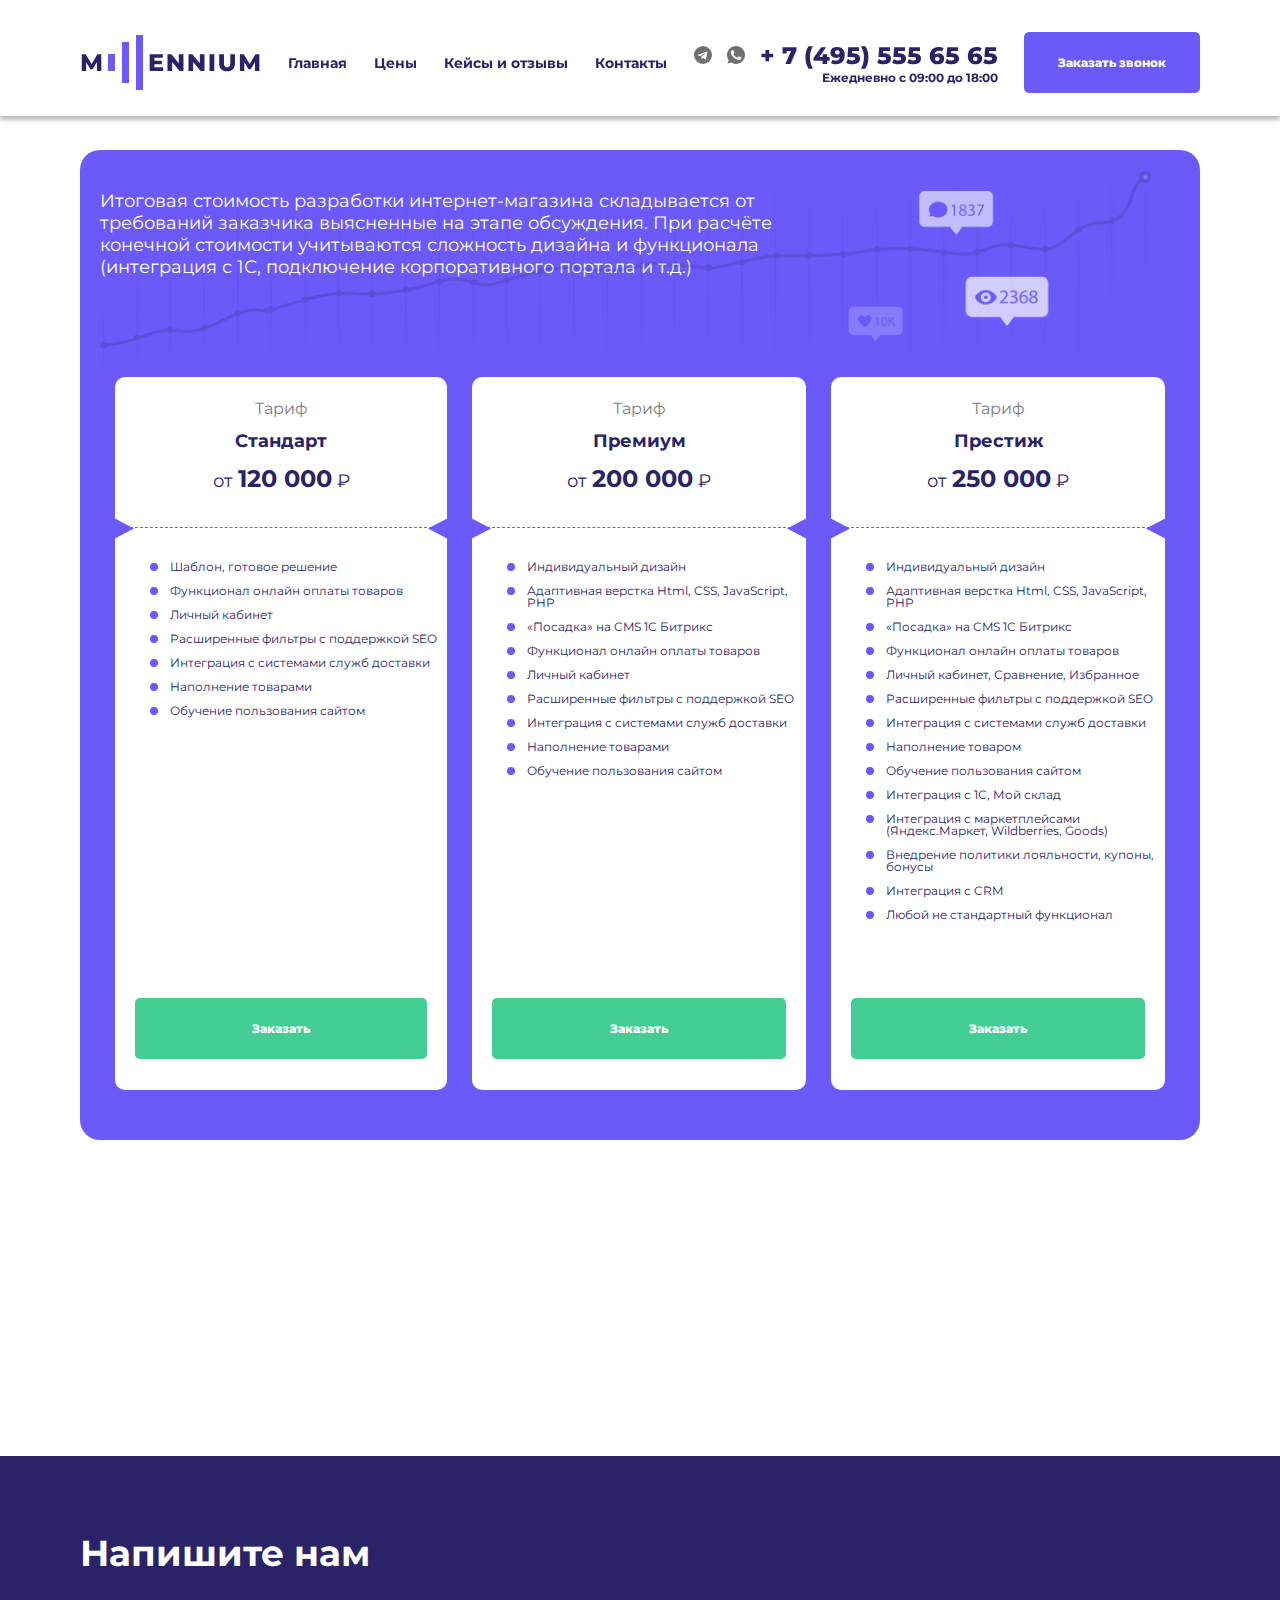
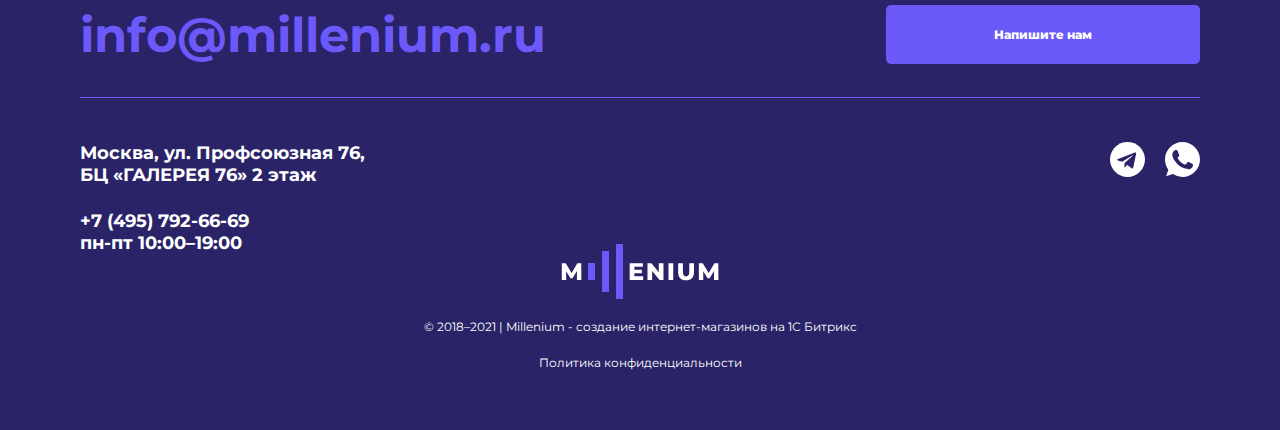
<file: price.html>
<!DOCTYPE html>
<html lang="ru">

<head>
  <meta charset="UTF-8">
  <meta name="viewport" content="width=device-width, initial-scale=1.0">
  <title>Millenium</title>
  <link rel="stylesheet" href="css/style.min.css">
</head>

<body>

  <div class="wrapper">
    <header class="header">
      <div class="header__mob">
        <button class="header__mob-close">
          <img src="images/header/header-mob-close.svg" alt="">
        </button>
        <ul class="header__menu-list">
          <li class="header__menu-item">
            <a class="header__menu-link" href="index.html">Главная</a>
          </li>
          <li class="header__menu-item">
            <a class="header__menu-link" href="price.html">Цены</a>
          </li>
          <li class="header__menu-item">
            <a class="header__menu-link" href="portfolio.html">Кейсы и отзывы</a>
          </li>
          <li class="header__menu-item">
            <a class="header__menu-link" href="contacts.html">Контакты</a>
          </li>
        </ul>
        <a class="header__mob-mail" href="mailto:info@millenium.ru">info@millenium.ru</a>
        <a class="header__mob-phone" href="tel:+74957926669">+7 (495) 792-66-69</a>
        <p class="header__mob-hours">пн-пт 10:00–19:00</p>
      </div>
      <div class="header__top">
        <div class="container">
          <div class="header__top-inner">
            <button class="header__top-menu">
              <span></span>
              <span></span>
              <span></span>
            </button>
            <a class="header__logo-link" href="index.html">
              <img class="header__top-logo" src="images/header/logo.svg" alt="logo">
            </a>
            <nav class="header__menu">
              <ul class="header__menu-list">
                <li class="header__menu-item">
                  <a class="header__menu-link" href="index.html">Главная</a>
                </li>
                <li class="header__menu-item">
                  <a class="header__menu-link" href="price.html">Цены</a>
                </li>
                <li class="header__menu-item">
                  <a class="header__menu-link" href="portfolio.html">Кейсы и отзывы</a>
                </li>
                <li class="header__menu-item">
                  <a class="header__menu-link" href="contacts.html">Контакты</a>
                </li>
              </ul>
            </nav>
            <div class="header__contacts">
              <div class="header__contacts-links">
                <a class="header__contacts-link" href="#">
                  <img class="header__contacts-icon" src="images/header/telegram-icon.svg" alt="">
                </a>
                <a class="header__contacts-link" href="#">
                  <img class="header__contacts-icon" src="images/header/whatsapp-icon.svg" alt="">
                </a>
                <a class="header__contacts-link" href="tel:+74955556565">+ 7 (495) 555 65 65</a>
              </div>
              <p class="header__contacts-text">Ежедневно с 09:00 до 18:00</p>
            </div>
            <button class="header__top-btn">Заказать звонок</button>
          </div>
        </div>
      </div>
      <div class="popup hidden">
        <div class="popup__closebg">
        </div>
        <div class="popup__container">
          <button class="popup__close" type="button">
            <img class="popup__close-img" src="images/header/close-form-btn.svg" alt="">
          </button>
          <form class="popup__form">
            <h3 class="popup__form-title">Заявка на консультацию</h3>
            <label class="popup__form__label">
              <p class="popup__form-descr">Ваше имя</p>
              <input class="popup__form-input" type="text" placeholder="Введите ваше имя" required>
            </label>
            <label class="popup__form-label">
              <p class="popup__form-descr">Номер телефона</p>
              <input class="popup__form-input" type="tel" placeholder="+ 7 (999) 999 99 99" required>
            </label>
            <button class="popup__form-btn" type="submit">Отправить</button>
            <p class="popup__form-text">Нажимая на кнопку «Отправить заявку», я даю согласие на обработку персональных данных и соглашаюсь c <a href="#">политикой конфиденциальности</a></p>
            <img class="popup__form-img" src="images/header/popup-img-lock.png" alt="">
          </form>
          <div class="popup__loader hidden">
            <img class="popup__loader-img" src="images/header/form-load.svg" alt="">
          </div>
          <div class="popup__after hidden">
            <h3 class="popup__after-title">Спасибо за заявку! <br> Мы с вами свяжемся.</h3>
            <h3 class="popup__after-subtitle">Ваш бонус:</h3>
            <img class="popup__after-img" src="images/header/popup-img-unlock.png" alt="">
            <a class="popup__after-link" href="#">Смотреть PDF</a>
          </div>
        </div>
      </div>
    </header>
    <main class="main">
      <div class="price">
        <div class="container">
          <div class="price__inner">
            <div class="price__top">
              <p class="price__text">Итоговая стоимость разработки интернет-магазина складывается от требований заказчика выясненные на этапе обсуждения. При расчёте конечной стоимости учитываются сложность дизайна и функционала (интеграция с 1С, подключение корпоративного портала и т.д.)</p>
              <p class="price__subtext">Стоимость лицензии 1С Битрикс не входит в стоимость.</p>
              <div class="price__top-block">
                <img class="price__top-img" src="images/price/price-bg.png" alt="">
              </div>
            </div>
            <div class="price__items">
              <div class="price__item price__item--1 price__item--open">
                <div class="price__item-top">
                  <p class="price__item-text">Тариф</p>
                  <h4 class="price__item-name">Стандарт</h4>
                  <p class="price__item-price">от <span>120 000</span> ₽</p>
                  <button class="price__open price__open--1 price__open--open">
                    <img class="price__open-img" src="images/price/price-btn.svg" alt="">
                  </button>
                </div>
                <div class="price__item-content">
                  <ul class="price__item-list price__item-list--1 price__item-list--open">
                    <li class="price__item-item">Шаблон, готовое решение</li>
                    <li class="price__item-item">Функционал онлайн оплаты товаров</li>
                    <li class="price__item-item">Личный кабинет</li>
                    <li class="price__item-item">Расширенные фильтры с поддержкой SEO</li>
                    <li class="price__item-item">Интеграция с системами служб доставки</li>
                    <li class="price__item-item">Наполнение товарами</li>
                    <li class="price__item-item">Обучение пользования сайтом</li>
                  </ul>
                  <div class="price__item-box">
                    <button class="price__item-btn">Заказать</button>
                  </div>
                </div>
              </div>
              <div class="price__item price__item--2 price__item--open">
                <div class="price__item-top">
                  <p class="price__item-text">Тариф</p>
                  <h4 class="price__item-name">Премиум</h4>
                  <p class="price__item-price">от <span>200 000</span> ₽</p>
                  <button class="price__open price__open--2 price__open--open">
                    <img class="price__open-img" src="images/price/price-btn.svg" alt="">
                  </button>
                </div>
                <div class="price__item-content">
                  <ul class="price__item-list price__item-list--2 price__item-list--open">
                    <li class="price__item-item">Индивидуальный дизайн</li>
                    <li class="price__item-item">Адаптивная верстка Html, CSS, JavaScript, PHP</li>
                    <li class="price__item-item">«Посадка» на CMS 1C Битрикс</li>
                    <li class="price__item-item">Функционал онлайн оплаты товаров</li>
                    <li class="price__item-item">Личный кабинет</li>
                    <li class="price__item-item">Расширенные фильтры с поддержкой SEO</li>
                    <li class="price__item-item">Интеграция с системами служб доставки</li>
                    <li class="price__item-item">Наполнение товарами</li>
                    <li class="price__item-item">Обучение пользования сайтом</li>
                  </ul>
                  <div class="price__item-box">
                    <button class="price__item-btn">Заказать</button>
                  </div>
                </div>
              </div>
              <div class="price__item price__item--3 price__item--open">
                <div class="price__item-top">
                  <p class="price__item-text">Тариф</p>
                  <h4 class="price__item-name">Престиж</h4>
                  <p class="price__item-price">от <span>250 000</span> ₽</p>
                  <button class="price__open price__open--3 price__open--open">
                    <img class="price__open-img" src="images/price/price-btn.svg" alt="">
                  </button>
                </div>
                <div class="price__item-content">
                  <ul class="price__item-list price__item-list--3 price__item-list--open">
                    <li class="price__item-item">Индивидуальный дизайн</li>
                    <li class="price__item-item">Адаптивная верстка Html, CSS, JavaScript, PHP</li>
                    <li class="price__item-item">«Посадка» на CMS 1C Битрикс</li>
                    <li class="price__item-item">Функционал онлайн оплаты товаров</li>
                    <li class="price__item-item">Личный кабинет, Сравнение, Избранное</li>
                    <li class="price__item-item">Расширенные фильтры с поддержкой SEO</li>
                    <li class="price__item-item">Интеграция с системами служб доставки</li>
                    <li class="price__item-item">Наполнение товаром</li>
                    <li class="price__item-item">Обучение пользования сайтом</li>
                    <li class="price__item-item">Интеграция с 1С, Мой склад</li>
                    <li class="price__item-item">Интеграция с маркетплейсами (Яндекс.Маркет, Wildberries, Goods) </li>
                    <li class="price__item-item">Внедрение политики лояльности, купоны, бонусы</li>
                    <li class="price__item-item">Интеграция с CRM</li>
                    <li class="price__item-item">Любой не стандартный функционал</li>
                  </ul>
                  <div class="price__item-box">
                    <button class="price__item-btn">Заказать</button>
                  </div>
                </div>
              </div>
            </div>
          </div>
        </div>
      </div>
    </main>
    <footer class="footer">
      <div class="container">
        <div class="footer__top">
          <h2 class="footer__title">Напишите нам</h2>
          <div class="footer__top-row">
            <a class="footer__top-mail" href="mailto:info@millenium.ru">info@millenium.ru</a>
            <button class="footer__top-btn">Напишите нам</button>
          </div>
        </div>
        <div class="footer__contacts">
          <div class="footer__contacts-info">
            <p class="footer__contacts-address">Москва,
              ул. Профсоюзная 76, <br> БЦ «ГАЛЕРЕЯ 76» 2 этаж</p>
            <p class="footer__contacts-phone">+7 (495) 792-66-69</p>
            <p class="footer__contacts-hours">пн-пт 10:00–19:00</p>
          </div>
          <div class="footer__social">
            <a class="footer__social-link" href="#">
              <img class="footer__social-icon" src="images/footer/footer-telegram-icon.svg" alt="telegram">
            </a>
            <a class="footer__social-link" href="#">
              <img class="footer__social-icon" src="images/footer/footer-whatsapp-icon.svg" alt="whatsapp">
            </a>
          </div>
        </div>
        <div class="footer__copy">
          <a class="footer__logo-link" href="index.html">
            <img class="footer__logo-img" src="images/footer/footer-logo.svg" alt="logo">
          </a>
          <p class="footer__copy-text">© 2018–2021 | Millenium - создание интернет-магазинов на 1С Битрикс</p>
          <a class="footer__copy-link" href="privacy.html">Политика конфиденциальности</a>
        </div>
      </div>
    </footer>
  </div>

  <script src="js/main.min.js"></script>
</body>

</html>
</file>
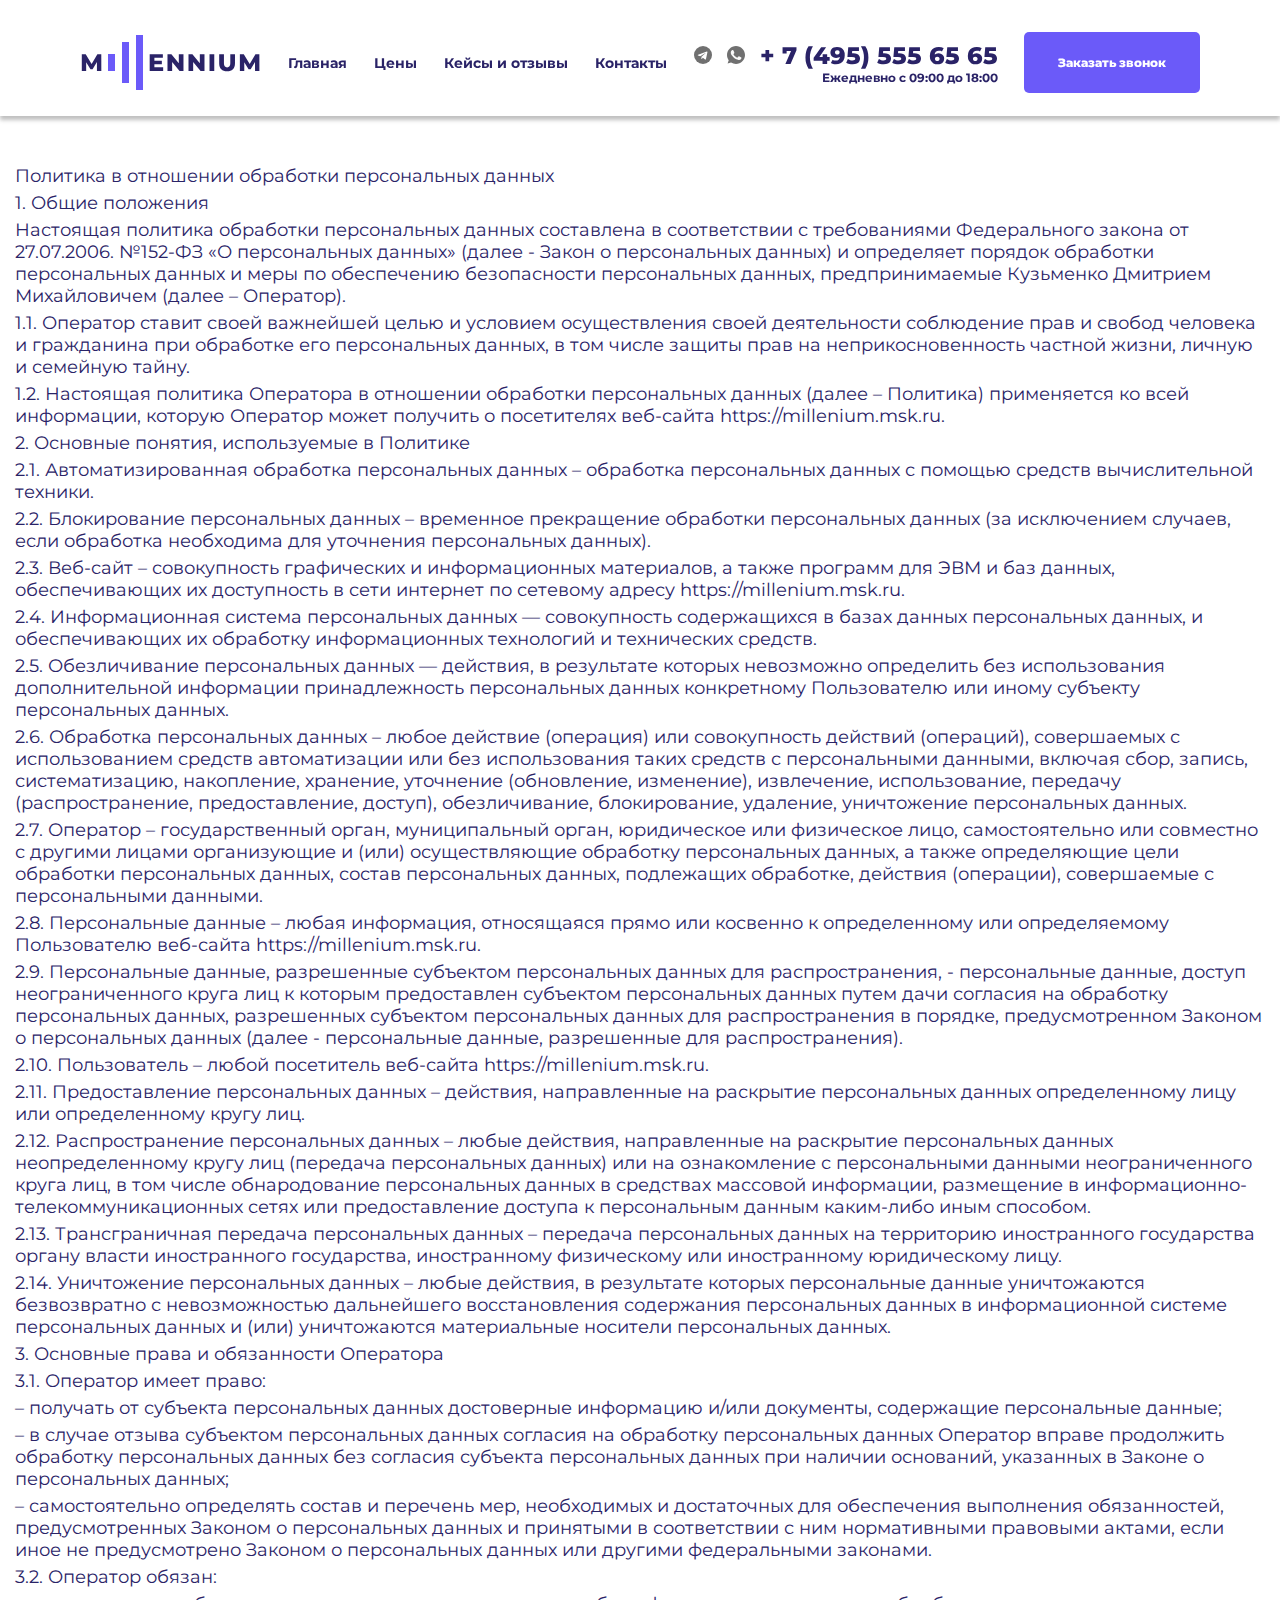
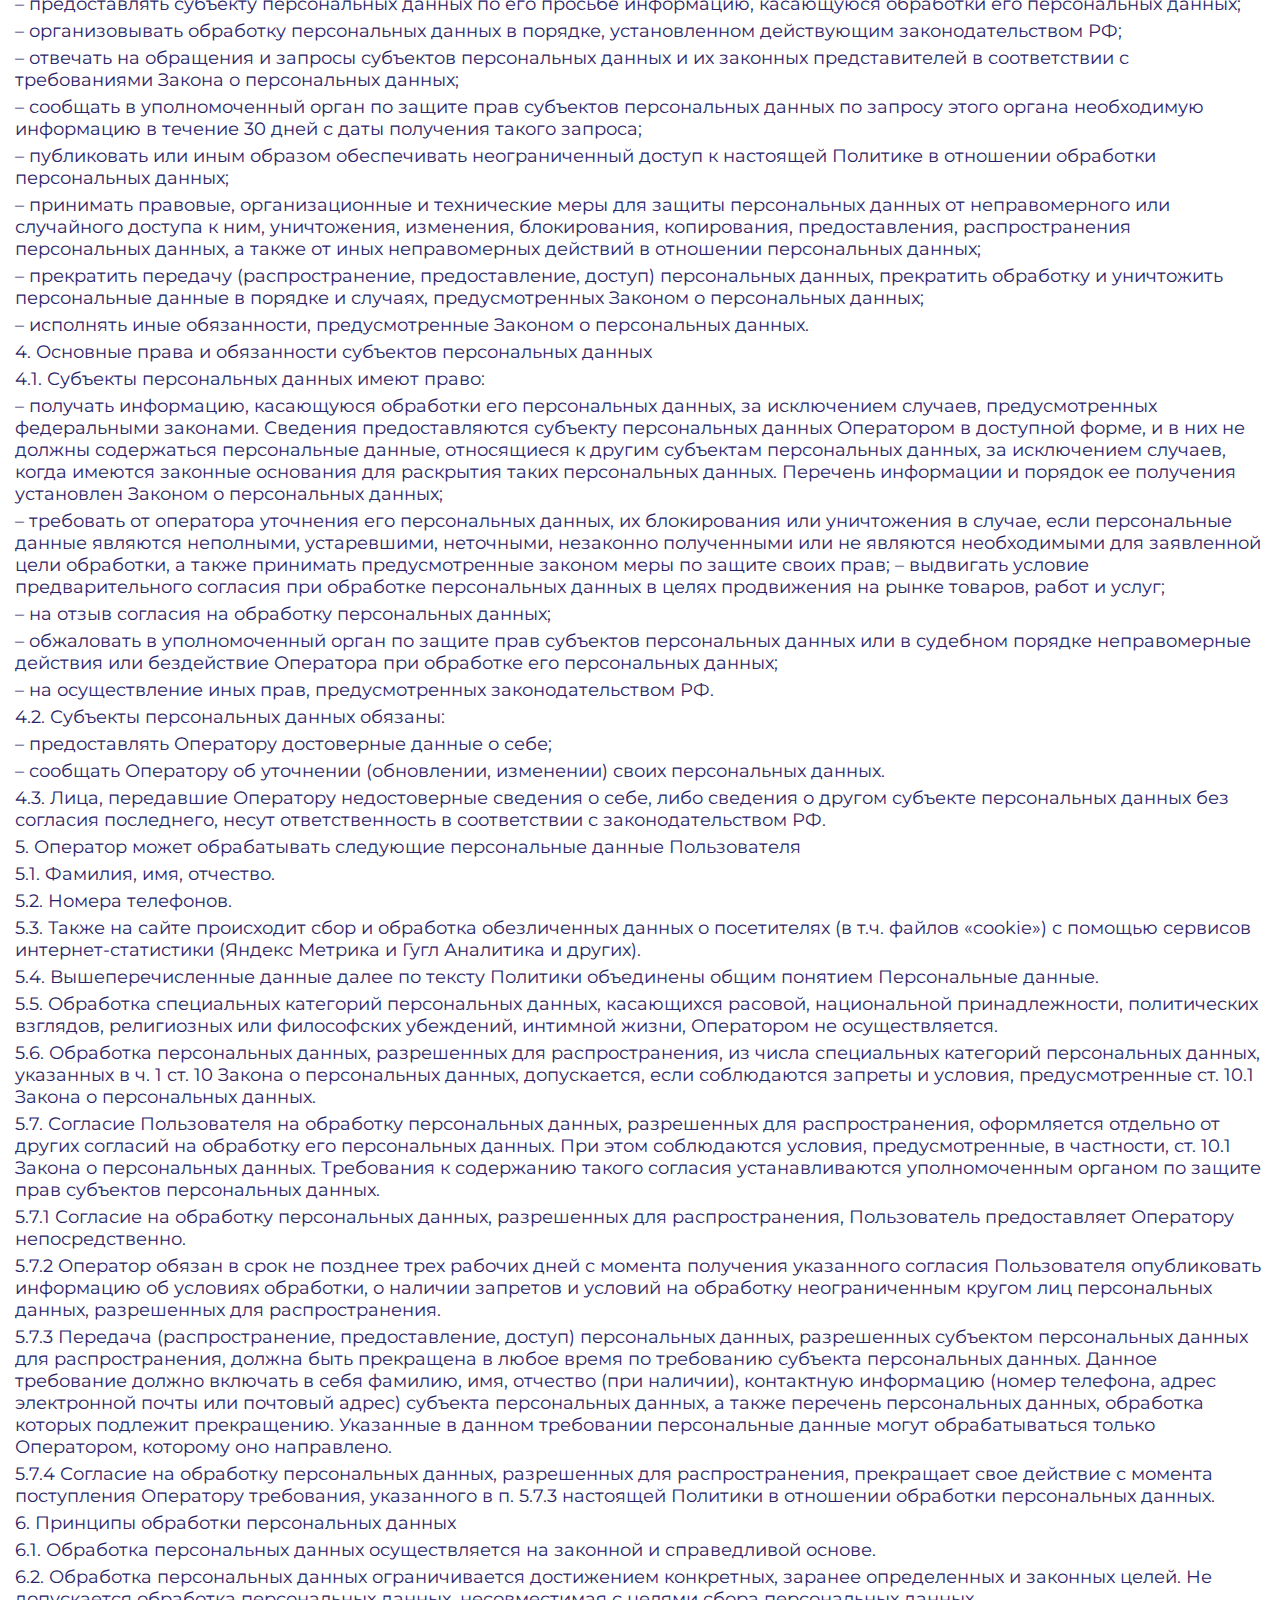
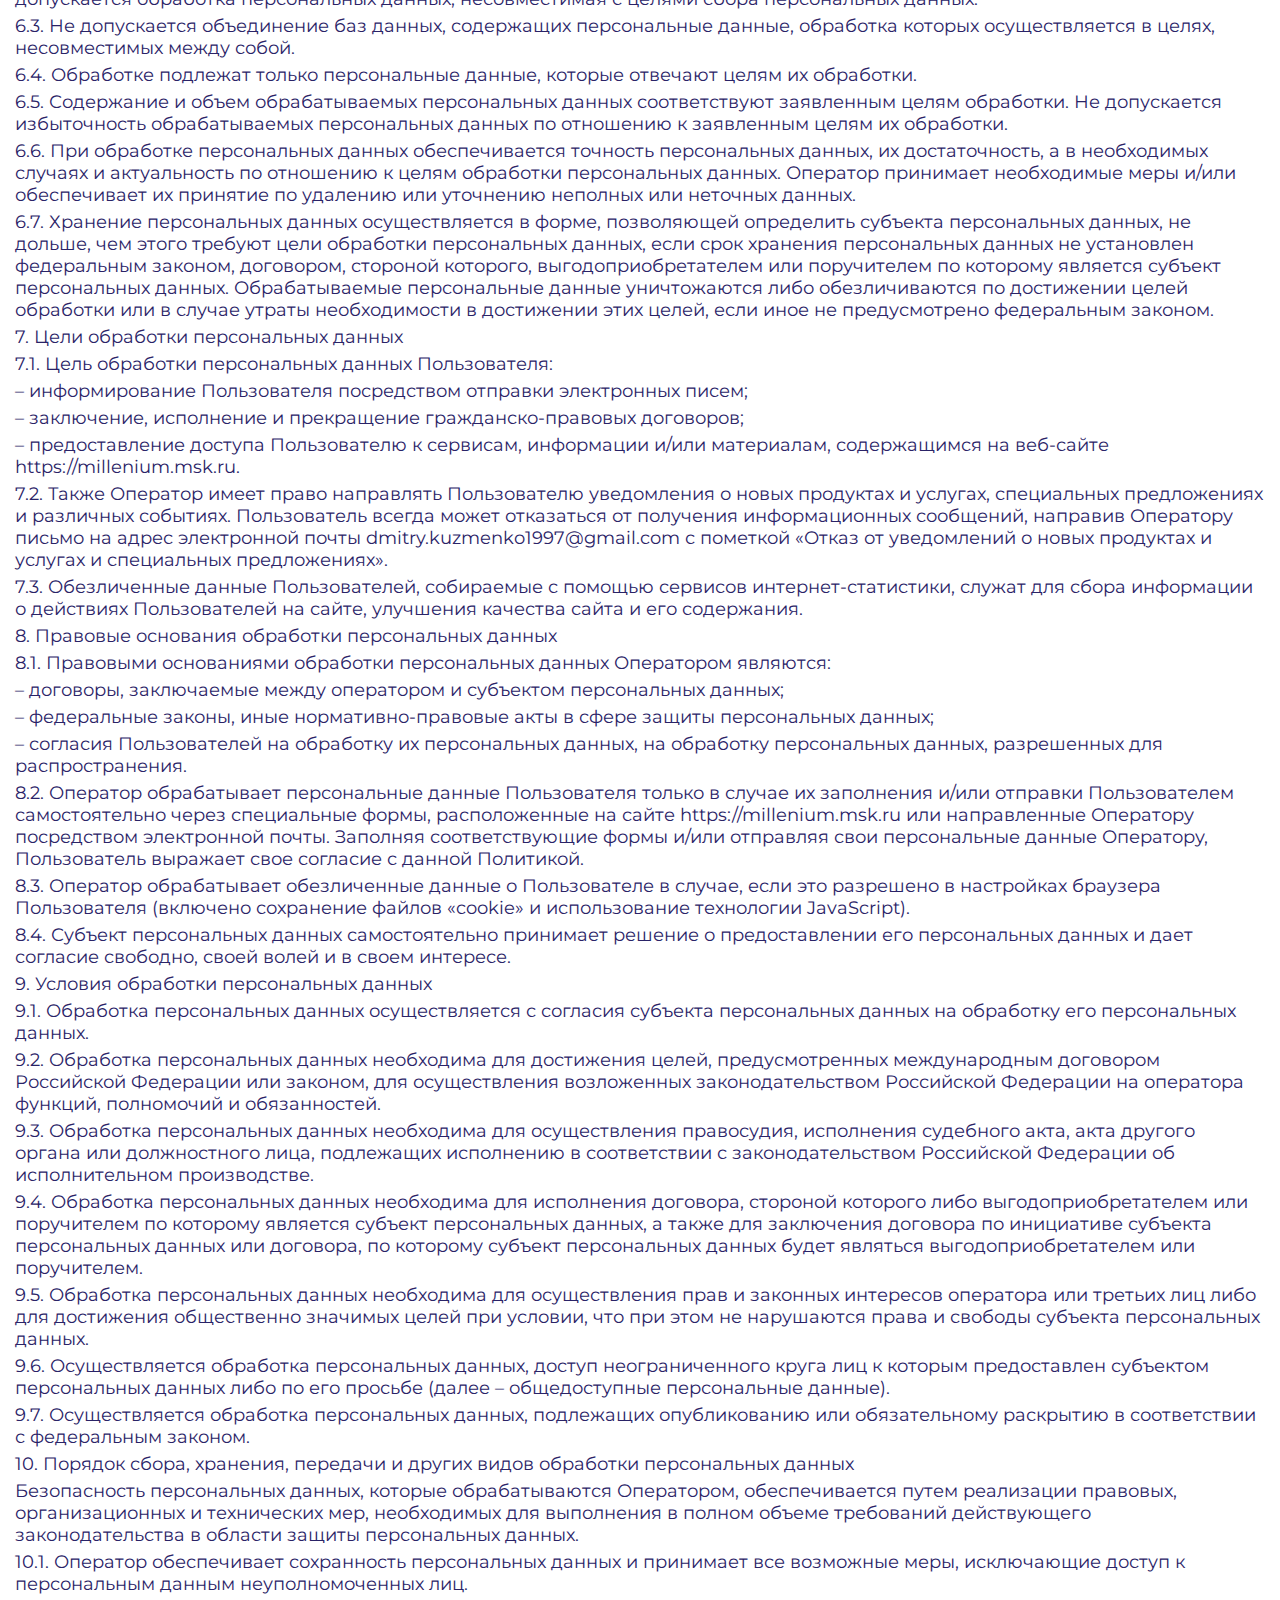
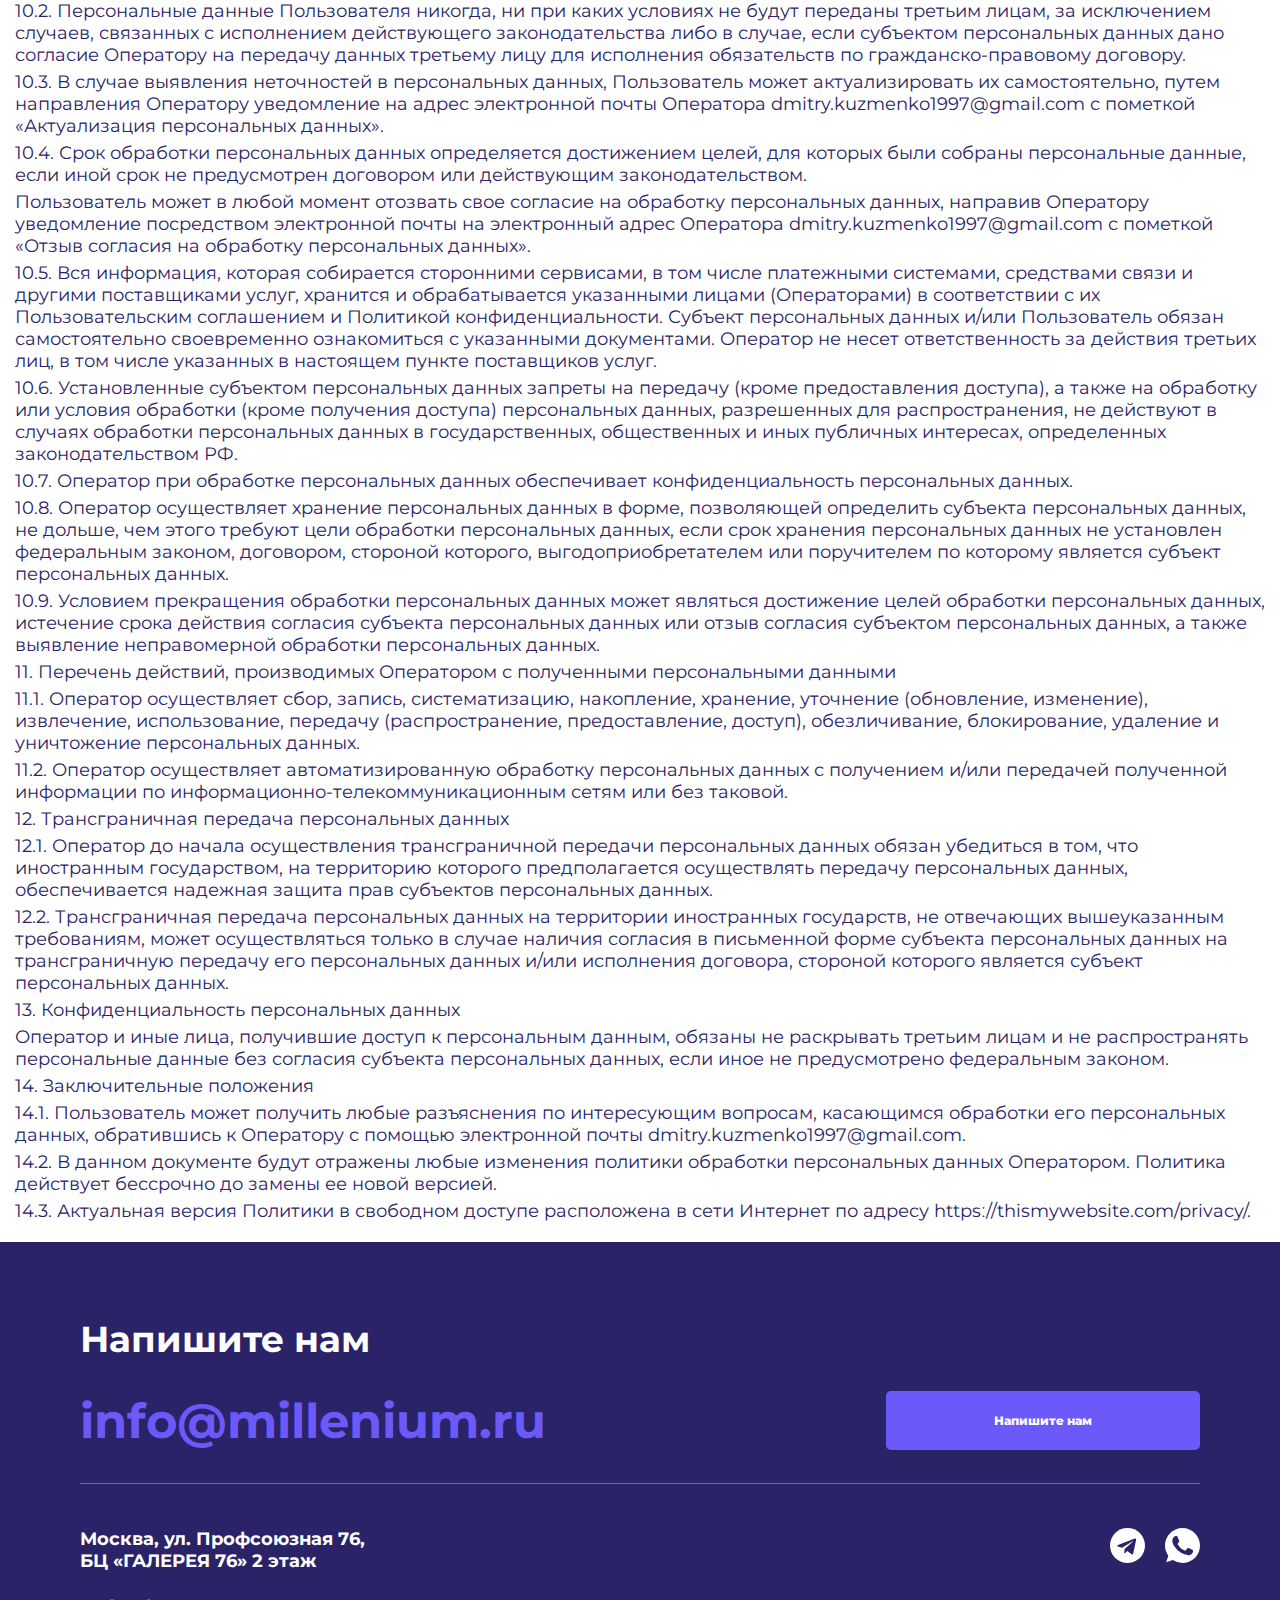
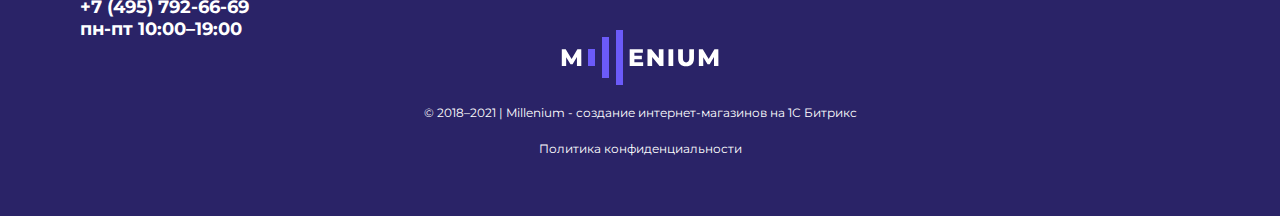
<file: privacy.html>
<!DOCTYPE html>
<html lang="ru">

<head>
  <meta charset="UTF-8">
  <meta name="viewport" content="width=device-width, initial-scale=1.0">
  <title>Millenium</title>
  <link rel="stylesheet" href="css/style.min.css">
</head>

<body>

  <div class="wrapper">
    <header class="header">
      <div class="header__mob">
        <button class="header__mob-close">
          <img src="images/header/header-mob-close.svg" alt="">
        </button>
        <ul class="header__menu-list">
          <li class="header__menu-item">
            <a class="header__menu-link" href="index.html">Главная</a>
          </li>
          <li class="header__menu-item">
            <a class="header__menu-link" href="price.html">Цены</a>
          </li>
          <li class="header__menu-item">
            <a class="header__menu-link" href="portfolio.html">Кейсы и отзывы</a>
          </li>
          <li class="header__menu-item">
            <a class="header__menu-link" href="contacts.html">Контакты</a>
          </li>
        </ul>
        <a class="header__mob-mail" href="mailto:info@millenium.ru">info@millenium.ru</a>
        <a class="header__mob-phone" href="tel:+74957926669">+7 (495) 792-66-69</a>
        <p class="header__mob-hours">пн-пт 10:00–19:00</p>
      </div>
      <div class="header__top">
        <div class="container">
          <div class="header__top-inner">
            <button class="header__top-menu">
              <span></span>
              <span></span>
              <span></span>
            </button>
            <a class="header__logo-link" href="index.html">
              <img class="header__top-logo" src="images/header/logo.svg" alt="logo">
            </a>
            <nav class="header__menu">
              <ul class="header__menu-list">
                <li class="header__menu-item">
                  <a class="header__menu-link" href="index.html">Главная</a>
                </li>
                <li class="header__menu-item">
                  <a class="header__menu-link" href="price.html">Цены</a>
                </li>
                <li class="header__menu-item">
                  <a class="header__menu-link" href="portfolio.html">Кейсы и отзывы</a>
                </li>
                <li class="header__menu-item">
                  <a class="header__menu-link" href="contacts.html">Контакты</a>
                </li>
              </ul>
            </nav>
            <div class="header__contacts">
              <div class="header__contacts-links">
                <a class="header__contacts-link" href="#">
                  <img class="header__contacts-icon" src="images/header/telegram-icon.svg" alt="">
                </a>
                <a class="header__contacts-link" href="#">
                  <img class="header__contacts-icon" src="images/header/whatsapp-icon.svg" alt="">
                </a>
                <a class="header__contacts-link" href="tel:+74955556565">+ 7 (495) 555 65 65</a>
              </div>
              <p class="header__contacts-text">Ежедневно с 09:00 до 18:00</p>
            </div>
            <button class="header__top-btn">Заказать звонок</button>
          </div>
        </div>
      </div>
      <div class="popup hidden">
        <div class="popup__closebg">
        </div>
        <div class="popup__container">
          <button class="popup__close" type="button">
            <img class="popup__close-img" src="images/header/close-form-btn.svg" alt="">
          </button>
          <form class="popup__form">
            <h3 class="popup__form-title">Заявка на консультацию</h3>
            <label class="popup__form__label">
              <p class="popup__form-descr">Ваше имя</p>
              <input class="popup__form-input" type="text" placeholder="Введите ваше имя" required>
            </label>
            <label class="popup__form-label">
              <p class="popup__form-descr">Номер телефона</p>
              <input class="popup__form-input" type="tel" placeholder="+ 7 (999) 999 99 99" required>
            </label>
            <button class="popup__form-btn" type="submit">Отправить</button>
            <p class="popup__form-text">Нажимая на кнопку «Отправить заявку», я даю согласие на обработку персональных данных и соглашаюсь c <a href="#">политикой конфиденциальности</a></p>
            <img class="popup__form-img" src="images/header/popup-img-lock.png" alt="">
          </form>
          <div class="popup__loader hidden">
            <img class="popup__loader-img" src="images/header/form-load.svg" alt="">
          </div>
          <div class="popup__after hidden">
            <h3 class="popup__after-title">Спасибо за заявку! <br> Мы с вами свяжемся.</h3>
            <h3 class="popup__after-subtitle">Ваш бонус:</h3>
            <img class="popup__after-img" src="images/header/popup-img-unlock.png" alt="">
            <a class="popup__after-link" href="#">Смотреть PDF</a>
          </div>
        </div>
      </div>
    </header>
    <main class="main">
      <div class="privacy">
        <p class="privacy__text">Политика в отношении обработки персональных данных</p>
        <p class="privacy__text">1. Общие положения</p>
        <p class="privacy__text">Настоящая политика обработки персональных данных составлена в соответствии с требованиями Федерального закона от 27.07.2006. №152-ФЗ «О персональных данных» (далее - Закон о персональных данных) и определяет порядок обработки персональных данных и меры по обеспечению безопасности персональных данных, предпринимаемые Кузьменко Дмитрием Михайловичем (далее – Оператор).</p>
        <p class="privacy__text">1.1. Оператор ставит своей важнейшей целью и условием осуществления своей деятельности соблюдение прав и свобод человека и гражданина при обработке его персональных данных, в том числе защиты прав на неприкосновенность частной жизни, личную и семейную тайну.</p>
        <p class="privacy__text">1.2. Настоящая политика Оператора в отношении обработки персональных данных (далее – Политика) применяется ко всей информации, которую Оператор может получить о посетителях веб-сайта <a class="privacy__link" href="#">https://millenium.msk.ru</a>.</p>
        <p class="privacy__text">2. Основные понятия, используемые в Политике</p>
        <p class="privacy__text">2.1. Автоматизированная обработка персональных данных – обработка персональных данных с помощью средств вычислительной техники.</p>
        <p class="privacy__text">2.2. Блокирование персональных данных – временное прекращение обработки персональных данных (за исключением случаев, если обработка необходима для уточнения персональных данных).</p>
        <p class="privacy__text">2.3. Веб-сайт – совокупность графических и информационных материалов, а также программ для ЭВМ и баз данных, обеспечивающих их доступность в сети интернет по сетевому адресу <a class="privacy__link" href="#">https://millenium.msk.ru</a>.</p>
        <p class="privacy__text">2.4. Информационная система персональных данных — совокупность содержащихся в базах данных персональных данных, и обеспечивающих их обработку информационных технологий и технических средств.</p>
        <p class="privacy__text">2.5. Обезличивание персональных данных — действия, в результате которых невозможно определить без использования дополнительной информации принадлежность персональных данных конкретному Пользователю или иному субъекту персональных данных.</p>
        <p class="privacy__text">2.6. Обработка персональных данных – любое действие (операция) или совокупность действий (операций), совершаемых с использованием средств автоматизации или без использования таких средств с персональными данными, включая сбор, запись, систематизацию, накопление, хранение, уточнение (обновление, изменение), извлечение, использование, передачу (распространение, предоставление, доступ), обезличивание, блокирование, удаление, уничтожение персональных данных.</p>
        <p class="privacy__text">2.7. Оператор – государственный орган, муниципальный орган, юридическое или физическое лицо, самостоятельно или совместно с другими лицами организующие и (или) осуществляющие обработку персональных данных, а также определяющие цели обработки персональных данных, состав персональных данных, подлежащих обработке, действия (операции), совершаемые с персональными данными.</p>
        <p class="privacy__text">2.8. Персональные данные – любая информация, относящаяся прямо или косвенно к определенному или определяемому Пользователю веб-сайта <a class="privacy__link" href="#">https://millenium.msk.ru</a>.</p>
        <p class="privacy__text">2.9. Персональные данные, разрешенные субъектом персональных данных для распространения, - персональные данные, доступ неограниченного круга лиц к которым предоставлен субъектом персональных данных путем дачи согласия на обработку персональных данных, разрешенных субъектом персональных данных для распространения в порядке, предусмотренном Законом о персональных данных (далее - персональные данные, разрешенные для распространения).</p>
        <p class="privacy__text">2.10. Пользователь – любой посетитель веб-сайта <a class="privacy__link" href="#">https://millenium.msk.ru</a>.</p>
        <p class="privacy__text">2.11. Предоставление персональных данных – действия, направленные на раскрытие персональных данных определенному лицу или определенному кругу лиц.</p>
        <p class="privacy__text">2.12. Распространение персональных данных – любые действия, направленные на раскрытие персональных данных неопределенному кругу лиц (передача персональных данных) или на ознакомление с персональными данными неограниченного круга лиц, в том числе обнародование персональных данных в средствах массовой информации, размещение в информационно-телекоммуникационных сетях или предоставление доступа к персональным данным каким-либо иным способом.</p>
        <p class="privacy__text">2.13. Трансграничная передача персональных данных – передача персональных данных на территорию иностранного государства органу власти иностранного государства, иностранному физическому или иностранному юридическому лицу.</p>
        <p class="privacy__text">2.14. Уничтожение персональных данных – любые действия, в результате которых персональные данные уничтожаются безвозвратно с невозможностью дальнейшего восстановления содержания персональных данных в информационной системе персональных данных и (или) уничтожаются материальные носители персональных данных.</p>
        <p class="privacy__text">3. Основные права и обязанности Оператора</p>
        <p class="privacy__text">3.1. Оператор имеет право:</p>
        <p class="privacy__text">– получать от субъекта персональных данных достоверные информацию и/или документы, содержащие персональные данные;</p>
        <p class="privacy__text">– в случае отзыва субъектом персональных данных согласия на обработку персональных данных Оператор вправе продолжить обработку персональных данных без согласия субъекта персональных данных при наличии оснований, указанных в Законе о персональных данных;</p>
        <p class="privacy__text">– самостоятельно определять состав и перечень мер, необходимых и достаточных для обеспечения выполнения обязанностей, предусмотренных Законом о персональных данных и принятыми в соответствии с ним нормативными правовыми актами, если иное не предусмотрено Законом о персональных данных или другими федеральными законами.</p>
        <p class="privacy__text">3.2. Оператор обязан:</p>
        <p class="privacy__text">– предоставлять субъекту персональных данных по его просьбе информацию, касающуюся обработки его персональных данных;</p>
        <p class="privacy__text">– организовывать обработку персональных данных в порядке, установленном действующим законодательством РФ;</p>
        <p class="privacy__text">– отвечать на обращения и запросы субъектов персональных данных и их законных представителей в соответствии с требованиями Закона о персональных данных;</p>
        <p class="privacy__text">– сообщать в уполномоченный орган по защите прав субъектов персональных данных по запросу этого органа необходимую информацию в течение 30 дней с даты получения такого запроса;</p>
        <p class="privacy__text">– публиковать или иным образом обеспечивать неограниченный доступ к настоящей Политике в отношении обработки персональных данных;</p>
        <p class="privacy__text">– принимать правовые, организационные и технические меры для защиты персональных данных от неправомерного или случайного доступа к ним, уничтожения, изменения, блокирования, копирования, предоставления, распространения персональных данных, а также от иных неправомерных действий в отношении персональных данных;</p>
        <p class="privacy__text">– прекратить передачу (распространение, предоставление, доступ) персональных данных, прекратить обработку и уничтожить персональные данные в порядке и случаях, предусмотренных Законом о персональных данных;</p>
        <p class="privacy__text">– исполнять иные обязанности, предусмотренные Законом о персональных данных.</p>
        <p class="privacy__text">4. Основные права и обязанности субъектов персональных данных</p>
        <p class="privacy__text">4.1. Субъекты персональных данных имеют право:</p>
        <p class="privacy__text">– получать информацию, касающуюся обработки его персональных данных, за исключением случаев, предусмотренных федеральными законами. Сведения предоставляются субъекту персональных данных Оператором в доступной форме, и в них не должны содержаться персональные данные, относящиеся к другим субъектам персональных данных, за исключением случаев, когда имеются законные основания для раскрытия таких персональных данных. Перечень информации и порядок ее получения установлен Законом о персональных данных;</p>
        <p class="privacy__text">– требовать от оператора уточнения его персональных данных, их блокирования или уничтожения в случае, если персональные данные являются неполными, устаревшими, неточными, незаконно полученными или не являются необходимыми для заявленной цели обработки, а также принимать предусмотренные законом меры по защите своих прав;
          – выдвигать условие предварительного согласия при обработке персональных данных в целях продвижения на рынке товаров, работ и услуг;</p>
        <p class="privacy__text">– на отзыв согласия на обработку персональных данных;</p>
        <p class="privacy__text">– обжаловать в уполномоченный орган по защите прав субъектов персональных данных или в судебном порядке неправомерные действия или бездействие Оператора при обработке его персональных данных;</p>
        <p class="privacy__text">– на осуществление иных прав, предусмотренных законодательством РФ.</p>
        <p class="privacy__text">4.2. Субъекты персональных данных обязаны:</p>
        <p class="privacy__text">– предоставлять Оператору достоверные данные о себе;</p>
        <p class="privacy__text">– сообщать Оператору об уточнении (обновлении, изменении) своих персональных данных.</p>
        <p class="privacy__text">4.3. Лица, передавшие Оператору недостоверные сведения о себе, либо сведения о другом субъекте персональных данных без согласия последнего, несут ответственность в соответствии с законодательством РФ.</p>
        <p class="privacy__text">5. Оператор может обрабатывать следующие персональные данные Пользователя</p>
        <p class="privacy__text">5.1. Фамилия, имя, отчество.</p>
        <p class="privacy__text">5.2. Номера телефонов.</p>
        <p class="privacy__text">5.3. Также на сайте происходит сбор и обработка обезличенных данных о посетителях (в т.ч. файлов «cookie») с помощью сервисов интернет-статистики (Яндекс Метрика и Гугл Аналитика и других).</p>
        <p class="privacy__text">5.4. Вышеперечисленные данные далее по тексту Политики объединены общим понятием Персональные данные.</p>
        <p class="privacy__text">5.5. Обработка специальных категорий персональных данных, касающихся расовой, национальной принадлежности, политических взглядов, религиозных или философских убеждений, интимной жизни, Оператором не осуществляется.</p>
        <p class="privacy__text">5.6. Обработка персональных данных, разрешенных для распространения, из числа специальных категорий персональных данных, указанных в ч. 1 ст. 10 Закона о персональных данных, допускается, если соблюдаются запреты и условия, предусмотренные ст. 10.1 Закона о персональных данных.</p>
        <p class="privacy__text">5.7. Согласие Пользователя на обработку персональных данных, разрешенных для распространения, оформляется отдельно от других согласий на обработку его персональных данных. При этом соблюдаются условия, предусмотренные, в частности, ст. 10.1 Закона о персональных данных. Требования к содержанию такого согласия устанавливаются уполномоченным органом по защите прав субъектов персональных данных.</p>
        <p class="privacy__text">5.7.1 Согласие на обработку персональных данных, разрешенных для распространения, Пользователь предоставляет Оператору непосредственно.</p>
        <p class="privacy__text">5.7.2 Оператор обязан в срок не позднее трех рабочих дней с момента получения указанного согласия Пользователя опубликовать информацию об условиях обработки, о наличии запретов и условий на обработку неограниченным кругом лиц персональных данных, разрешенных для распространения.</p>
        <p class="privacy__text">5.7.3 Передача (распространение, предоставление, доступ) персональных данных, разрешенных субъектом персональных данных для распространения, должна быть прекращена в любое время по требованию субъекта персональных данных. Данное требование должно включать в себя фамилию, имя, отчество (при наличии), контактную информацию (номер телефона, адрес электронной почты или почтовый адрес) субъекта персональных данных, а также перечень персональных данных, обработка которых подлежит прекращению. Указанные в данном требовании персональные данные могут обрабатываться только Оператором, которому оно направлено.</p>
        <p class="privacy__text">5.7.4 Согласие на обработку персональных данных, разрешенных для распространения, прекращает свое действие с момента поступления Оператору требования, указанного в п. 5.7.3 настоящей Политики в отношении обработки персональных данных.</p>
        <p class="privacy__text">6. Принципы обработки персональных данных</p>
        <p class="privacy__text">6.1. Обработка персональных данных осуществляется на законной и справедливой основе.</p>
        <p class="privacy__text">6.2. Обработка персональных данных ограничивается достижением конкретных, заранее определенных и законных целей. Не допускается обработка персональных данных, несовместимая с целями сбора персональных данных.</p>
        <p class="privacy__text">6.3. Не допускается объединение баз данных, содержащих персональные данные, обработка которых осуществляется в целях, несовместимых между собой.</p>
        <p class="privacy__text">6.4. Обработке подлежат только персональные данные, которые отвечают целям их обработки.</p>
        <p class="privacy__text">6.5. Содержание и объем обрабатываемых персональных данных соответствуют заявленным целям обработки. Не допускается избыточность обрабатываемых персональных данных по отношению к заявленным целям их обработки.</p>
        <p class="privacy__text">6.6. При обработке персональных данных обеспечивается точность персональных данных, их достаточность, а в необходимых случаях и актуальность по отношению к целям обработки персональных данных. Оператор принимает необходимые меры и/или обеспечивает их принятие по удалению или уточнению неполных или неточных данных.</p>
        <p class="privacy__text">6.7. Хранение персональных данных осуществляется в форме, позволяющей определить субъекта персональных данных, не дольше, чем этого требуют цели обработки персональных данных, если срок хранения персональных данных не установлен федеральным законом, договором, стороной которого, выгодоприобретателем или поручителем по которому является субъект персональных данных. Обрабатываемые персональные данные уничтожаются либо обезличиваются по достижении целей обработки или в случае утраты необходимости в достижении этих целей, если иное не предусмотрено федеральным законом.</p>
        <p class="privacy__text">7. Цели обработки персональных данных</p>
        <p class="privacy__text">7.1. Цель обработки персональных данных Пользователя:</p>
        <p class="privacy__text">– информирование Пользователя посредством отправки электронных писем;</p>
        <p class="privacy__text">– заключение, исполнение и прекращение гражданско-правовых договоров;</p>
        <p class="privacy__text">– предоставление доступа Пользователю к сервисам, информации и/или материалам, содержащимся на веб-сайте <a class="privacy__link" href="#">https://millenium.msk.ru</a>.</p>
        <p class="privacy__text">7.2. Также Оператор имеет право направлять Пользователю уведомления о новых продуктах и услугах, специальных предложениях и различных событиях. Пользователь всегда может отказаться от получения информационных сообщений, направив Оператору письмо на адрес электронной почты <a class="privacy__link" href="mailto:dmitry.kuzmenko1997@gmail.com">dmitry.kuzmenko1997@gmail.com</a> с пометкой «Отказ от уведомлений о новых продуктах и услугах и специальных предложениях».</p>
        <p class="privacy__text">7.3. Обезличенные данные Пользователей, собираемые с помощью сервисов интернет-статистики, служат для сбора информации о действиях Пользователей на сайте, улучшения качества сайта и его содержания.</p>
        <p class="privacy__text">8. Правовые основания обработки персональных данных</p>
        <p class="privacy__text">8.1. Правовыми основаниями обработки персональных данных Оператором являются:</p>
        <p class="privacy__text">– договоры, заключаемые между оператором и субъектом персональных данных;</p>
        <p class="privacy__text">– федеральные законы, иные нормативно-правовые акты в сфере защиты персональных данных;</p>
        <p class="privacy__text">– согласия Пользователей на обработку их персональных данных, на обработку персональных данных, разрешенных для распространения.</p>
        <p class="privacy__text">8.2. Оператор обрабатывает персональные данные Пользователя только в случае их заполнения и/или отправки Пользователем самостоятельно через специальные формы, расположенные на сайте <a class="privacy__link" href="#">https://millenium.msk.ru</a> или направленные Оператору посредством электронной почты. Заполняя соответствующие формы и/или отправляя свои персональные данные Оператору, Пользователь выражает свое согласие с данной Политикой.</p>
        <p class="privacy__text">8.3. Оператор обрабатывает обезличенные данные о Пользователе в случае, если это разрешено в настройках браузера Пользователя (включено сохранение файлов «cookie» и использование технологии JavaScript).</p>
        <p class="privacy__text">8.4. Субъект персональных данных самостоятельно принимает решение о предоставлении его персональных данных и дает согласие свободно, своей волей и в своем интересе.</p>
        <p class="privacy__text">9. Условия обработки персональных данных</p>
        <p class="privacy__text">9.1. Обработка персональных данных осуществляется с согласия субъекта персональных данных на обработку его персональных данных.</p>
        <p class="privacy__text">9.2. Обработка персональных данных необходима для достижения целей, предусмотренных международным договором Российской Федерации или законом, для осуществления возложенных законодательством Российской Федерации на оператора функций, полномочий и обязанностей.</p>
        <p class="privacy__text">9.3. Обработка персональных данных необходима для осуществления правосудия, исполнения судебного акта, акта другого органа или должностного лица, подлежащих исполнению в соответствии с законодательством Российской Федерации об исполнительном производстве.</p>
        <p class="privacy__text">9.4. Обработка персональных данных необходима для исполнения договора, стороной которого либо выгодоприобретателем или поручителем по которому является субъект персональных данных, а также для заключения договора по инициативе субъекта персональных данных или договора, по которому субъект персональных данных будет являться выгодоприобретателем или поручителем.</p>
        <p class="privacy__text">9.5. Обработка персональных данных необходима для осуществления прав и законных интересов оператора или третьих лиц либо для достижения общественно значимых целей при условии, что при этом не нарушаются права и свободы субъекта персональных данных.</p>
        <p class="privacy__text">9.6. Осуществляется обработка персональных данных, доступ неограниченного круга лиц к которым предоставлен субъектом персональных данных либо по его просьбе (далее – общедоступные персональные данные).</p>
        <p class="privacy__text">9.7. Осуществляется обработка персональных данных, подлежащих опубликованию или обязательному раскрытию в соответствии с федеральным законом.</p>
        <p class="privacy__text">10. Порядок сбора, хранения, передачи и других видов обработки персональных данных</p>
        <p class="privacy__text">Безопасность персональных данных, которые обрабатываются Оператором, обеспечивается путем реализации правовых, организационных и технических мер, необходимых для выполнения в полном объеме требований действующего законодательства в области защиты персональных данных.</p>
        <p class="privacy__text">10.1. Оператор обеспечивает сохранность персональных данных и принимает все возможные меры, исключающие доступ к персональным данным неуполномоченных лиц.</p>
        <p class="privacy__text">10.2. Персональные данные Пользователя никогда, ни при каких условиях не будут переданы третьим лицам, за исключением случаев, связанных с исполнением действующего законодательства либо в случае, если субъектом персональных данных дано согласие Оператору на передачу данных третьему лицу для исполнения обязательств по гражданско-правовому договору.</p>
        <p class="privacy__text">10.3. В случае выявления неточностей в персональных данных, Пользователь может актуализировать их самостоятельно, путем направления Оператору уведомление на адрес электронной почты Оператора <a class="privacy__link" href="mailto:dmitry.kuzmenko1997@gmail.com">dmitry.kuzmenko1997@gmail.com</a> с пометкой «Актуализация персональных данных».</p>
        <p class="privacy__text">10.4. Срок обработки персональных данных определяется достижением целей, для которых были собраны персональные данные, если иной срок не предусмотрен договором или действующим законодательством.</p>
        <p class="privacy__text">Пользователь может в любой момент отозвать свое согласие на обработку персональных данных, направив Оператору уведомление посредством электронной почты на электронный адрес Оператора <a class="privacy__link" href="mailto:dmitry.kuzmenko1997@gmail.com">dmitry.kuzmenko1997@gmail.com</a> с пометкой «Отзыв согласия на обработку персональных данных».</p>
        <p class="privacy__text">10.5. Вся информация, которая собирается сторонними сервисами, в том числе платежными системами, средствами связи и другими поставщиками услуг, хранится и обрабатывается указанными лицами (Операторами) в соответствии с их Пользовательским соглашением и Политикой конфиденциальности. Субъект персональных данных и/или Пользователь обязан самостоятельно своевременно ознакомиться с указанными документами. Оператор не несет ответственность за действия третьих лиц, в том числе указанных в настоящем пункте поставщиков услуг.</p>
        <p class="privacy__text">10.6. Установленные субъектом персональных данных запреты на передачу (кроме предоставления доступа), а также на обработку или условия обработки (кроме получения доступа) персональных данных, разрешенных для распространения, не действуют в случаях обработки персональных данных в государственных, общественных и иных публичных интересах, определенных законодательством РФ.</p>
        <p class="privacy__text">10.7. Оператор при обработке персональных данных обеспечивает конфиденциальность персональных данных.</p>
        <p class="privacy__text">10.8. Оператор осуществляет хранение персональных данных в форме, позволяющей определить субъекта персональных данных, не дольше, чем этого требуют цели обработки персональных данных, если срок хранения персональных данных не установлен федеральным законом, договором, стороной которого, выгодоприобретателем или поручителем по которому является субъект персональных данных.</p>
        <p class="privacy__text">10.9. Условием прекращения обработки персональных данных может являться достижение целей обработки персональных данных, истечение срока действия согласия субъекта персональных данных или отзыв согласия субъектом персональных данных, а также выявление неправомерной обработки персональных данных.</p>
        <p class="privacy__text">11. Перечень действий, производимых Оператором с полученными персональными данными</p>
        <p class="privacy__text">11.1. Оператор осуществляет сбор, запись, систематизацию, накопление, хранение, уточнение (обновление, изменение), извлечение, использование, передачу (распространение, предоставление, доступ), обезличивание, блокирование, удаление и уничтожение персональных данных.</p>
        <p class="privacy__text">11.2. Оператор осуществляет автоматизированную обработку персональных данных с получением и/или передачей полученной информации по информационно-телекоммуникационным сетям или без таковой.</p>
        <p class="privacy__text">12. Трансграничная передача персональных данных</p>
        <p class="privacy__text">12.1. Оператор до начала осуществления трансграничной передачи персональных данных обязан убедиться в том, что иностранным государством, на территорию которого предполагается осуществлять передачу персональных данных, обеспечивается надежная защита прав субъектов персональных данных.</p>
        <p class="privacy__text">12.2. Трансграничная передача персональных данных на территории иностранных государств, не отвечающих вышеуказанным требованиям, может осуществляться только в случае наличия согласия в письменной форме субъекта персональных данных на трансграничную передачу его персональных данных и/или исполнения договора, стороной которого является субъект персональных данных.</p>
        <p class="privacy__text">13. Конфиденциальность персональных данных</p>
        <p class="privacy__text">Оператор и иные лица, получившие доступ к персональным данным, обязаны не раскрывать третьим лицам и не распространять персональные данные без согласия субъекта персональных данных, если иное не предусмотрено федеральным законом.</p>
        <p class="privacy__text">14. Заключительные положения</p>
        <p class="privacy__text">14.1. Пользователь может получить любые разъяснения по интересующим вопросам, касающимся обработки его персональных данных, обратившись к Оператору с помощью электронной почты <a class="privacy__link" href="mailto:dmitry.kuzmenko1997@gmail.com">dmitry.kuzmenko1997@gmail.com</a>.</p>
        <p class="privacy__text">14.2. В данном документе будут отражены любые изменения политики обработки персональных данных Оператором. Политика действует бессрочно до замены ее новой версией.</p>
        <p class="privacy__text">14.3. Актуальная версия Политики в свободном доступе расположена в сети Интернет по адресу  <a class="privacy__link" href="#">httpsː//thismywebsite.com/privacy/</a>.</p>
      </div>
    </main>
    <footer class="footer">
      <div class="container">
        <div class="footer__top">
          <h2 class="footer__title">Напишите нам</h2>
          <div class="footer__top-row">
            <a class="footer__top-mail" href="mailto:info@millenium.ru">info@millenium.ru</a>
            <button class="footer__top-btn">Напишите нам</button>
          </div>
        </div>
        <div class="footer__contacts">
          <div class="footer__contacts-info">
            <p class="footer__contacts-address">Москва,
              ул. Профсоюзная 76, <br> БЦ «ГАЛЕРЕЯ 76» 2 этаж</p>
            <p class="footer__contacts-phone">+7 (495) 792-66-69</p>
            <p class="footer__contacts-hours">пн-пт 10:00–19:00</p>
          </div>
          <div class="footer__social">
            <a class="footer__social-link" href="#">
              <img class="footer__social-icon" src="images/footer/footer-telegram-icon.svg" alt="telegram">
            </a>
            <a class="footer__social-link" href="#">
              <img class="footer__social-icon" src="images/footer/footer-whatsapp-icon.svg" alt="whatsapp">
            </a>
          </div>
        </div>
        <div class="footer__copy">
          <a class="footer__logo-link" href="index.html">
            <img class="footer__logo-img" src="images/footer/footer-logo.svg" alt="logo">
          </a>
          <p class="footer__copy-text">© 2018–2021 | Millenium - создание интернет-магазинов на 1С Битрикс</p>
          <a class="footer__copy-link" href="privacy.html">Политика конфиденциальности</a>
        </div>
      </div>
    </footer>
  </div>

  <script src="js/main.min.js"></script>
</body>

</html>
</file>
<file: css/style.min.css>
@import"https://fonts.googleapis.com/css2?family=Montserrat:ital,wght@0,300;0,400;0,500;0,600;0,700;0,800;1,500&display=swap";.footer__top-btn,.benefit__btn,.advantages__btn,.popup__form-btn,.header__main-btn,.header__top-btn{display:block;color:#fff;background-color:#6b5af9;border-radius:5px;font-size:12px;font-weight:800;cursor:pointer;-webkit-transition:all .3s;-o-transition:all .3s;transition:all .3s}html{-webkit-box-sizing:border-box;box-sizing:border-box}*,*::after,*::before{-webkit-box-sizing:inherit;box-sizing:inherit}ul[class],ol[class]{padding:0}body,h1,h2,h3,h4,h5,h6,p,ul,ol,li,figure,figcaption,blockquote,dl,dd{margin:0}ul[class]{list-style:none}img{max-width:100%;display:block}input,button,textarea,select{font:inherit}a{text-decoration:none;color:inherit}button{border:none;background-color:rgba(0,0,0,0);font-size:inherit}.slick-slider{position:relative;display:block;-webkit-box-sizing:border-box;box-sizing:border-box;-webkit-touch-callout:none;-webkit-user-select:none;-moz-user-select:none;-ms-user-select:none;user-select:none;-ms-touch-action:pan-y;touch-action:pan-y;-webkit-tap-highlight-color:rgba(0,0,0,0)}.slick-list{position:relative;overflow:hidden;display:block;margin:0;padding:0}.slick-list:focus{outline:none}.slick-list.dragging{cursor:pointer;cursor:hand}.slick-slider .slick-track,.slick-slider .slick-list{-webkit-transform:translate3d(0, 0, 0);-ms-transform:translate3d(0, 0, 0);transform:translate3d(0, 0, 0)}.slick-track{position:relative;left:0;top:0;display:block;margin-left:auto;margin-right:auto}.slick-track:before,.slick-track:after{content:"";display:table}.slick-track:after{clear:both}.slick-loading .slick-track{visibility:hidden}.slick-slide{float:left;height:100%;min-height:1px;display:none}[dir=rtl] .slick-slide{float:right}.slick-slide img{display:block}.slick-slide.slick-loading img{display:none}.slick-slide.dragging img{pointer-events:none}.slick-initialized .slick-slide{display:block}.slick-loading .slick-slide{visibility:hidden}.slick-vertical .slick-slide{display:block;height:auto;border:1px solid rgba(0,0,0,0)}.slick-arrow.slick-hidden{display:none}html,body{height:100%}body{font-family:"Montserrat",sans-serif;font-weight:400;font-size:18px;color:#2a2367}.wrapper{display:-webkit-box;display:-ms-flexbox;display:flex;-webkit-box-orient:vertical;-webkit-box-direction:normal;-ms-flex-direction:column;flex-direction:column;min-height:100%}.main{-webkit-box-flex:1;-ms-flex:1 0 auto;flex:1 0 auto}.footer{-webkit-box-flex:0;-ms-flex:0 0 auto;flex:0 0 auto}.container{max-width:1160px;margin:0 auto;padding:0 20px}.header{margin-bottom:150px;background-image:url("../images/header/header-bg.png");background-repeat:no-repeat;background-size:contain;background-position:top 20px right}.header__mob{display:none}.header__top{-webkit-box-shadow:0px 4px 4px rgba(0,0,0,.25);box-shadow:0px 4px 4px rgba(0,0,0,.25);position:fixed;top:0;left:0;right:0;background-color:#fff;z-index:10}.header__top-inner{padding:32px 0 23px;display:-webkit-box;display:-ms-flexbox;display:flex;-webkit-box-align:center;-ms-flex-align:center;align-items:center;-webkit-box-pack:justify;-ms-flex-pack:justify;justify-content:space-between}.header__top-menu{display:none}.header__menu-list{display:-webkit-box;display:-ms-flexbox;display:flex;-webkit-box-align:center;-ms-flex-align:center;align-items:center;font-weight:700;font-size:14px}.header__menu-item+.header__menu-item{margin-left:27px}.header__contacts-links{display:-webkit-box;display:-ms-flexbox;display:flex;-webkit-box-align:center;-ms-flex-align:center;align-items:center}.header__contacts-link{font-size:24px;font-weight:800}.header__contacts-icon{margin-right:15px}.header__contacts-text{font-weight:700;font-size:12px;text-align:right}.header__top-btn{padding:23px 34px}.header__top-btn:hover{background-color:#7a6aff}.header__main{margin-top:116px}.header__title{margin:67px 0 33px;max-width:650px;font-weight:700;font-size:36px}.header__title span{color:#6b5af9}.header__text{max-width:620px;font-size:16px;margin-bottom:116px}.header__text span{font-weight:700;color:#6b5af9}.header__main-img{display:none}.header__main-btn{padding:23px 78px;margin-bottom:20px}.header__main-btn:hover{background-color:#7a6aff}.header__subtext{max-width:470px;font-weight:700;font-size:14px}.header__subtext span{color:#6b5af9;font-weight:600}.popup{background:rgba(0,0,0,.2);position:fixed;top:0;bottom:0;left:0;right:0;z-index:20;overflow:hidden;display:-webkit-box;display:-ms-flexbox;display:flex;-webkit-box-align:center;-ms-flex-align:center;align-items:center;-webkit-box-pack:center;-ms-flex-pack:center;justify-content:center}.popup__closebg{width:100%;height:100%;left:0;right:0;top:0;bottom:0;position:absolute}.popup__container{display:block;position:relative;width:766px;height:500px;background-color:#fff;margin-top:-150px;border-radius:10px;padding:27px 15px;z-index:22}.popup__close{position:absolute;top:12px;right:18px;cursor:pointer}.popup__form{display:block;margin:0 auto;max-width:375px}.popup__form-title{text-align:center;font-size:20px;font-weight:700;margin-bottom:30px}.popup__form-descr{color:#7e7e7e;font-size:16px;font-weight:500;margin-bottom:13px}.popup__form-input{margin-bottom:30px;border:none;font-size:12px;font-weight:700;padding-bottom:10px;border-bottom:2px solid #9895b4;width:100%;padding-right:10px}.popup__form-input:focus{outline:none}.popup__form-input::-webkit-input-placeholder{font-family:"Montserrat",sans-serif;font-weight:700;font-size:12px;color:#9895b4}.popup__form-input::-moz-placeholder{font-family:"Montserrat",sans-serif;font-weight:700;font-size:12px;color:#9895b4}.popup__form-input:-ms-input-placeholder{font-family:"Montserrat",sans-serif;font-weight:700;font-size:12px;color:#9895b4}.popup__form-input::-ms-input-placeholder{font-family:"Montserrat",sans-serif;font-weight:700;font-size:12px;color:#9895b4}.popup__form-input::placeholder{font-family:"Montserrat",sans-serif;font-weight:700;font-size:12px;color:#9895b4}.popup__form-btn{padding:22px 0;margin-bottom:13px;width:100%}.popup__form-text{font-size:9px;font-weight:500;color:#9895b4;margin-bottom:18px;text-align:center}.popup__form-text a{-webkit-transition:all .3s;-o-transition:all .3s;transition:all .3s}.popup__form-text a:hover{color:#6b5af9}.popup__form-img{display:block;margin:0 auto}.popup__form.hidden{display:none}.popup__loader{width:100%;height:100%;display:-webkit-box;display:-ms-flexbox;display:flex;-webkit-box-align:center;-ms-flex-align:center;align-items:center;-webkit-box-pack:center;-ms-flex-pack:center;justify-content:center}.popup__loader.hidden{display:none}.popup__after{display:block;max-width:360px;margin:0 auto}.popup__after-title{font-size:20px;font-weight:700;margin-bottom:60px;text-align:center}.popup__after-subtitle{font-size:20px;font-weight:700;color:#6b5af9;margin-bottom:17px;text-align:center}.popup__after-img{display:block;margin:0 auto 57px}.popup__after-link{display:block;width:100%;padding:22px 0;font-size:12px;text-align:center;background-color:rgba(0,0,0,0);border-radius:10px;-webkit-transition:all .3s;-o-transition:all .3s;transition:all .3s}.popup__after-link:hover{background-color:#6b5af9}.popup__after.hidden{display:none}.popup.hidden{display:none}.advantages{padding-bottom:150px}.advantages__title{margin-bottom:55px;font-weight:800;font-size:36px}.advantages__title span{color:#6b5af9}.advantages__inner{display:-ms-grid;display:grid;-ms-grid-columns:(1fr)[3];grid-template-columns:repeat(3, 1fr);-ms-grid-rows:(200px)[2];grid-template-rows:repeat(2, 200px);-webkit-column-gap:20px;-moz-column-gap:20px;column-gap:20px;row-gap:55px;margin-bottom:50px}.advantages__item{padding:0 15px;border-radius:10px;-webkit-box-shadow:0px 0px 30px rgba(0,0,0,.15);box-shadow:0px 0px 30px rgba(0,0,0,.15);-webkit-transition:all .3s;-o-transition:all .3s;transition:all .3s}.advantages__item:hover{background-color:#e37575;color:#fff}.advantages__item:hover .advantages__item-title::after{background-color:#fff}.advantages__item-num{font-size:64px;font-weight:700;color:#fff;line-height:78px;text-shadow:0px 4px 8px rgba(0,0,0,.25)}.advantages__item-title{position:relative;font-weight:700;font-size:14px;line-height:17px;padding-bottom:9px;margin-bottom:9px}.advantages__item-title::after{content:"";position:absolute;bottom:0;left:0;height:2px;width:175px;background-color:#e37575;-webkit-transition:all .3s;-o-transition:all .3s;transition:all .3s}.advantages__item-text{font-size:12px;max-width:320px}.advantages__btn{padding:23px 78px;margin:0 auto}.advantages__btn:hover{background-color:#7a6aff}.benefit{padding-bottom:150px}.benefit__title{margin-bottom:60px;font-weight:800;font-size:36px}.benefit__title span{color:#6b5af9}.benefit__block{display:-webkit-box;display:-ms-flexbox;display:flex;-webkit-box-align:center;-ms-flex-align:center;align-items:center;margin-top:-20px}.benefit__block-img{max-width:100%;margin-left:0;margin-right:auto}.benefit__block:nth-child(2n+1) .benefit__block-img{-webkit-box-ordinal-group:2;-ms-flex-order:1;order:1;margin-left:auto;margin-right:0}.benefit__block-title{font-weight:700;font-size:18px;color:#6b5af9;margin-bottom:17px}.benefit__block-item{padding-left:17px;position:relative;font-size:14px;margin-bottom:8px}.benefit__block-item::before{content:"";position:absolute;width:9px;height:9px;background-color:#2a2367;border-radius:100%;left:0;top:1px;-webkit-transform:translateY(50%);-ms-transform:translateY(50%);transform:translateY(50%)}.benefit__btn{padding:23px 78px;margin:100px auto 0}.benefit__btn:hover{background-color:#7a6aff}.cert{margin-bottom:150px}.cert__plate{position:relative;border-radius:10px;background-color:#f0d577;padding:26px 20px}.cert__plate-decor{position:absolute;bottom:14px;left:34px}.cert__inner{border:1px solid #fff;border-radius:10px;padding:20px;display:-webkit-box;display:-ms-flexbox;display:flex;-webkit-box-align:center;-ms-flex-align:center;align-items:center;-webkit-box-pack:end;-ms-flex-pack:end;justify-content:flex-end}.cert__item{margin-right:90px}.cert__item-text{font-size:12px;font-weight:700;color:#9f9f9f;text-align:center;margin-bottom:6px}.cert__item-name{max-width:230px;text-align:center;font-weight:700;font-size:12px;margin-bottom:14px}.cert__slider{background-color:#f0d577;border-radius:10px;padding:19px 15px 15px 15px;display:none}.cert__slider-items{border:1px solid #fff;border-radius:10px;padding:19px 15px 22px 15px}.cert__slider-decor{width:100px;height:120px;margin:0 auto 19px}.cert__slider-text{text-align:center;font-size:12px;font-weight:700;color:#9f9f9f;margin-bottom:6px}.cert__slider-name{text-align:center;font-weight:700;font-size:12px;margin-bottom:24px}.cert__slider-img{width:280px;height:395px;margin:0 auto 15px}.cert .slick-dots{display:-webkit-box;display:-ms-flexbox;display:flex;-webkit-box-pack:center;-ms-flex-pack:center;justify-content:center}.cert .slick-dots button{font-size:0;width:21px;height:15px;background-color:#b8b8b8;border-radius:8px;-webkit-transition:all .3s;-o-transition:all .3s;transition:all .3s}.cert .slick-dots button:last-child{margin-left:13px}.cert .slick-dots .slick-active button{width:40px;background-color:#6b5af9}.bus{margin-bottom:150px}.bus__title{font-size:36px;font-weight:800}.bus__title span{color:#6b5af9}.bus__inner{display:-webkit-box;display:-ms-flexbox;display:flex;-webkit-box-align:center;-ms-flex-align:center;align-items:center}.bus__content{width:453px;display:block}.bus__img{max-width:650px;max-height:550px;width:100%;height:auto;-o-object-fit:cover;object-fit:cover}.bus__text{margin-bottom:20px;width:453px}.stages{margin-bottom:150px}.stages__title{font-size:36px;font-weight:800;margin-bottom:34px}.stages__inner{display:-webkit-box;display:-ms-flexbox;display:flex;-webkit-box-pack:justify;-ms-flex-pack:justify;justify-content:space-between}.stages__btns{max-width:400px;font-weight:600;font-size:16px;line-height:22px;display:-webkit-box;display:-ms-flexbox;display:flex;-webkit-box-orient:vertical;-webkit-box-direction:normal;-ms-flex-direction:column;flex-direction:column;-webkit-box-align:start;-ms-flex-align:start;align-items:start}.stages__btn--1{-webkit-box-ordinal-group:1;-ms-flex-order:0;order:0}.stages__btn--2{-webkit-box-ordinal-group:2;-ms-flex-order:1;order:1}.stages__btn--3{-webkit-box-ordinal-group:3;-ms-flex-order:2;order:2}.stages__btn--4{-webkit-box-ordinal-group:4;-ms-flex-order:3;order:3}.stages__btn--5{-webkit-box-ordinal-group:5;-ms-flex-order:4;order:4}.stages__btn--6{-webkit-box-ordinal-group:6;-ms-flex-order:5;order:5}.stages__btn{position:relative;margin-bottom:50px;cursor:pointer;padding-left:70px}.stages__btn::before{content:"";position:absolute;width:23px;height:23px;left:24px;top:0;background-color:#bdbdbd;border-radius:100%;z-index:3}.stages__btn::after{content:"";position:absolute;width:5px;height:70px;background-color:#bdbdbd;bottom:5px;left:33px}.stages__btn:last-child::after{display:none}.stages__btn--1.mixitup-control-active,.stages__btn--1.mixitup-control-active~.stages__btn{color:#6b5af9}.stages__btn--1.mixitup-control-active::before,.stages__btn--1.mixitup-control-active~.stages__btn::before,.stages__btn--1.mixitup-control-active::after,.stages__btn--1.mixitup-control-active~.stages__btn::after{background-color:#6b5af9}.stages__btn--2.mixitup-control-active,.stages__btn--2.mixitup-control-active~.stages__btn{color:#6b5af9}.stages__btn--2.mixitup-control-active::before,.stages__btn--2.mixitup-control-active~.stages__btn::before,.stages__btn--2.mixitup-control-active::after,.stages__btn--2.mixitup-control-active~.stages__btn::after{background-color:#6b5af9}.stages__btn--3.mixitup-control-active,.stages__btn--3.mixitup-control-active~.stages__btn{color:#6b5af9}.stages__btn--3.mixitup-control-active::before,.stages__btn--3.mixitup-control-active~.stages__btn::before,.stages__btn--3.mixitup-control-active::after,.stages__btn--3.mixitup-control-active~.stages__btn::after{background-color:#6b5af9}.stages__btn--4.mixitup-control-active,.stages__btn--4.mixitup-control-active~.stages__btn{color:#6b5af9}.stages__btn--4.mixitup-control-active::before,.stages__btn--4.mixitup-control-active~.stages__btn::before,.stages__btn--4.mixitup-control-active::after,.stages__btn--4.mixitup-control-active~.stages__btn::after{background-color:#6b5af9}.stages__btn--5.mixitup-control-active,.stages__btn--5.mixitup-control-active~.stages__btn{color:#6b5af9}.stages__btn--5.mixitup-control-active::before,.stages__btn--5.mixitup-control-active~.stages__btn::before,.stages__btn--5.mixitup-control-active::after,.stages__btn--5.mixitup-control-active~.stages__btn::after{background-color:#6b5af9}.stages__btn--6.mixitup-control-active,.stages__btn--6.mixitup-control-active~.stages__btn{color:#6b5af9}.stages__btn--6.mixitup-control-active::before,.stages__btn--6.mixitup-control-active~.stages__btn::before,.stages__btn--6.mixitup-control-active::after,.stages__btn--6.mixitup-control-active~.stages__btn::after{background-color:#6b5af9}.stages__item{padding:23px 30px 100px;-webkit-box-shadow:0px 10px 60px rgba(42,35,103,.15);box-shadow:0px 10px 60px rgba(42,35,103,.15);border-radius:10px}.stages__item-top{display:-webkit-box;display:-ms-flexbox;display:flex;-webkit-box-align:center;-ms-flex-align:center;align-items:center;margin-bottom:55px}.stages__item-num{font-size:24px;line-height:30px;font-weight:700;color:#fff;width:53px;height:53px;border-radius:100%;background-color:#43cd93;display:-webkit-box;display:-ms-flexbox;display:flex;-webkit-box-align:center;-ms-flex-align:center;align-items:center;-webkit-box-pack:center;-ms-flex-pack:center;justify-content:center}.stages__item-title{font-weight:700;line-height:30px;font-size:24px;margin-left:50px}.stages__item-text{max-width:544px;margin-bottom:20px}.decor{margin-bottom:78px}.decor__img{width:100%}.about{margin-bottom:270px}.about__inner{position:relative;background-color:#f4f8ff;border-radius:20px;padding-top:41px;display:-webkit-box;display:-ms-flexbox;display:flex;-webkit-box-align:center;-ms-flex-align:center;align-items:center;-webkit-box-pack:center;-ms-flex-pack:center;justify-content:center;padding-bottom:187px}.about__inner::before{content:"";position:absolute;bottom:0;left:0;width:430px;height:219px;background-image:url(../images/form/form-decor-3.png);background-repeat:no-repeat;background-size:contain}.about__inner::after{content:"";position:absolute;bottom:-70px;right:-10px;width:165px;height:165px;background-image:url(../images/form/form-decor-5.png);background-repeat:no-repeat;background-size:contain}.about__content{position:relative;max-width:448px;margin-right:44px}.about__content::before{content:"";position:absolute;width:146px;height:146px;top:-140px;right:20px;background-image:url(../images/form/form-decor-1.png)}.about__content::after{content:"";position:absolute;width:58px;height:57px;bottom:-57px;right:-20px;background-image:url(../images/form/form-decor-4.png)}.about__title{margin-bottom:20px;font-size:36px;font-weight:800;line-height:167%}.about__text{margin-bottom:20px}.about__text span{font-weight:600}.about__form{position:relative;max-width:472px;padding:56px 56px 47px;border-radius:20px;background-color:#6b5af9;color:#fff}.about__form::after{content:"";position:absolute;width:174px;height:173px;background-image:url(../images/form/form-decor-2.png);bottom:153px;right:-125px}.about__form-title{font-size:24px;line-height:29px;font-weight:700;text-align:center;margin-bottom:28px}.about__form-text{font-size:12px;line-height:15px;text-align:center;margin-bottom:30px}.about__form-input{width:100%;border:none;background-color:rgba(0,0,0,0);border-bottom:2px solid rgba(255,255,255,.4);padding:8px;margin-bottom:30px;color:#fff}.about__form-input:focus{outline:none}.about__form-input::-webkit-input-placeholder{font-family:"Montserrat",sans-serif;font-weight:400;font-size:18px;color:rgba(255,255,255,.4)}.about__form-input::-moz-placeholder{font-family:"Montserrat",sans-serif;font-weight:400;font-size:18px;color:rgba(255,255,255,.4)}.about__form-input:-ms-input-placeholder{font-family:"Montserrat",sans-serif;font-weight:400;font-size:18px;color:rgba(255,255,255,.4)}.about__form-input::-ms-input-placeholder{font-family:"Montserrat",sans-serif;font-weight:400;font-size:18px;color:rgba(255,255,255,.4)}.about__form-input::placeholder{font-family:"Montserrat",sans-serif;font-weight:400;font-size:18px;color:rgba(255,255,255,.4)}.about__form-btn{width:100%;text-align:center;font-size:14px;line-height:17px;font-weight:700;color:#6b5af9;padding:22px 0;border-radius:5px;background-color:#fff;cursor:pointer;margin-bottom:25px}.about__form-label{display:block;position:relative;font-size:13px;line-height:15px;color:#9b8fff;text-align:right;width:100%}.about__form-label a{color:#fff}.about__form-check{position:absolute;width:1px;height:1px;overflow:hidden;clip:rect(0 0 0 0)}.about__form-style{position:absolute;left:0;bottom:0;width:16px;height:16px;border-radius:3px;border:1px solid #9b8fff;-webkit-transition:all .3s;-o-transition:all .3s;transition:all .3s}.about__form-check:checked+.about__form-style{background-color:#9b8fff;background-image:url(../images/form/check.svg);background-position:center;background-repeat:no-repeat;background-size:10px 10px}.footer{background-color:#2a2367;color:#fff;padding:75px 0 58px}.footer__top{border-bottom:1px solid #6b5af9}.footer__top-row{display:-webkit-box;display:-ms-flexbox;display:flex;-webkit-box-align:center;-ms-flex-align:center;align-items:center;-webkit-box-pack:justify;-ms-flex-pack:justify;justify-content:space-between;margin-bottom:33px}.footer__title{font-size:36px;font-weight:700;line-height:44px;margin-bottom:30px}.footer__top-mail{font-weight:700;font-size:48px;line-height:58px;color:#6b5af9}.footer__top-btn{padding:22px 108px}.footer__top-btn:hover{background-color:#7a6aff}.footer__contacts{display:-webkit-box;display:-ms-flexbox;display:flex;-webkit-box-pack:justify;-ms-flex-pack:justify;justify-content:space-between;margin-top:44px}.footer__contacts-address{margin-bottom:24px;font-weight:700}.footer__contacts-phone{font-weight:700}.footer__contacts-hours{font-weight:700}.footer__social{display:-webkit-box;display:-ms-flexbox;display:flex;gap:20px}.footer__copy{text-align:center;margin-top:-10px}.footer__logo-link{display:block;max-width:161px;margin:0 auto;margin-bottom:20px}.footer__copy-text{font-size:12px;line-height:15px;margin-bottom:16px}.footer__copy-link{font-size:12px;line-height:15px}.price{margin-bottom:316px}.price__inner{background-color:#6b5af9;border-radius:20px}.price__top{padding:0 20px}.price__text{display:inline-block;padding-top:40px;margin-bottom:85px;max-width:682px;color:#fff}.price__subtext{display:none;color:#fff}.price__top-img{margin-top:-200px}.price__items{padding:0 35px 50px;display:-webkit-box;display:-ms-flexbox;display:flex;-webkit-box-pack:justify;-ms-flex-pack:justify;justify-content:space-between}.price__item{max-width:334px;background-color:#fff;border-radius:10px;padding-top:22px;padding-bottom:31px;height:270px;position:relative;-webkit-transition:all .3s;-o-transition:all .3s;transition:all .3s}.price__item.price__item--open{height:713px}.price__item-top{text-align:center;border-bottom:1px dashed #6b5af9;position:relative}.price__item-top::after{content:"";position:absolute;bottom:0;right:-1px;width:20px;height:21px;-webkit-clip-path:polygon(100% 0, 0 50%, 100% 100%);clip-path:polygon(100% 0, 0 50%, 100% 100%);background-color:#6b5af9;-webkit-transform:translateY(calc(50% + 1px));-ms-transform:translateY(calc(50% + 1px));transform:translateY(calc(50% + 1px))}.price__item-top::before{content:"";position:absolute;bottom:0;left:-1px;width:20px;height:21px;-webkit-clip-path:polygon(0 0, 100% 50%, 0 100%);clip-path:polygon(0 0, 100% 50%, 0 100%);background-color:#6b5af9;-webkit-transform:translateY(calc(50% + 1px));-ms-transform:translateY(calc(50% + 1px));transform:translateY(calc(50% + 1px))}.price__item-text{font-size:16px;color:#7c7c7c;margin-bottom:12px}.price__item-name{font-weight:700;margin-bottom:12px}.price__item-price{margin-bottom:34px}.price__item-price span{font-size:24px;font-weight:700}.price__open{display:none;position:absolute;right:29px;bottom:50%;cursor:pointer}.price__open-img{-webkit-transform:rotate(0deg);-ms-transform:rotate(0deg);transform:rotate(0deg);-webkit-transition:all .3s;-o-transition:all .3s;transition:all .3s}.price__open.price__open--open>.price__open-img{-webkit-transform:rotate(180deg);-ms-transform:rotate(180deg);transform:rotate(180deg)}.price__item-content{padding:33px 10px 90px 10px}.price__item-list{opacity:0;padding-left:25px !important;-webkit-transition:all 1s;-o-transition:all 1s;transition:all 1s}.price__item-list.price__item-list--open{opacity:1}.price__item-item{position:relative;font-size:12px;line-height:12px;margin-bottom:12px;padding-left:20px;max-width:315px}.price__item-item::before{content:"";position:absolute;left:0;top:2px;width:8px;height:8px;border-radius:4px;background-color:#6b5af9}.price__item-box{padding:0 20px 31px;position:absolute;bottom:0;left:0;right:0}.price__item-btn{border-radius:5px;font-weight:800;font-size:12px;line-height:15px;padding:23px 0;width:100%;background-color:#43cd93;color:#fff;cursor:pointer}.project{margin-bottom:150px}.project__top{display:-webkit-box;display:-ms-flexbox;display:flex;margin-bottom:50px}.project__title{font-size:36px;font-weight:800}.project__title span{color:#6b5af9}.project__icon{height:38px;width:38px;margin-left:15px}.project__inner{max-width:993px;margin:0 auto;position:relative}.project__item-name{margin-left:20px;margin-bottom:10px}.project__item-name span{color:#6b5af9}.project__item-inner{padding:20px}.project__item-img{width:613px;height:auto;border-radius:10px;-webkit-box-shadow:0px 4px 5px rgba(0,0,0,.25);box-shadow:0px 4px 5px rgba(0,0,0,.25);-o-object-fit:cover;object-fit:cover;position:relative;z-index:2;margin-bottom:20px}.project__item-img:last-child{margin-left:auto;z-index:1;margin-top:-300px}.project__btn{position:absolute;top:45%;width:51px;height:51px;border-radius:100%;background-color:#6b5af9;display:-webkit-box;display:-ms-flexbox;display:flex;-webkit-box-align:center;-ms-flex-align:center;align-items:center;-webkit-box-pack:center;-ms-flex-pack:center;justify-content:center;-webkit-box-shadow:0px 4px 4px rgba(0,0,0,.25);box-shadow:0px 4px 4px rgba(0,0,0,.25);cursor:pointer}.project__btn--left{left:-125px}.project__btn--left .project__btn-img{-webkit-transform:translateX(-20%);-ms-transform:translateX(-20%);transform:translateX(-20%)}.project__btn--right{right:-125px}.project__btn--right .project__btn-img{-webkit-transform:translateX(10%);-ms-transform:translateX(10%);transform:translateX(10%)}.review{margin-bottom:334px}.review__title{font-size:36px;font-weight:800;margin-bottom:70px}.review__title span{color:#6b5af9}.review__inner{display:-ms-grid;display:grid;-ms-grid-columns:(1fr)[3];grid-template-columns:repeat(3, 1fr);-ms-grid-rows:(207px)[2];grid-template-rows:repeat(2, 207px);gap:20px}.review__item{border-radius:10px}.review__item iframe{border-radius:10px;width:100%;height:100%}.contacts{margin-bottom:300px}.contacts__title{font-size:36px;font-weight:800;margin-bottom:92px}.contacts__title span{color:#6b5af9}.contacts__inner{display:-webkit-box;display:-ms-flexbox;display:flex;-webkit-box-pack:justify;-ms-flex-pack:justify;justify-content:space-between}.contacts__info-row{display:-webkit-box;display:-ms-flexbox;display:flex;-webkit-box-align:center;-ms-flex-align:center;align-items:center;margin-bottom:27px}.contacts__info-phone{margin-right:19px}.contacts__info-soc{margin-left:18px}.contacts__info-icon{width:23px;height:23px}.contacts__info-mail{display:block;margin-bottom:27px}.contacts__map{width:767px;height:420px}.privacy{padding:15px}.privacy__text{margin-bottom:5px}.privacy__link{-webkit-transition:all .3s;-o-transition:all .3s;transition:all .3s}.privacy__link:hover{color:#6b5af9}@media(max-width: 1300px){.project__btn{z-index:5}.project__btn--left{left:0}.project__btn--right{right:0}}@media(max-width: 1200px){.header{background-image:none}.header__main{background-image:url(../images/header/header-bg.png);background-repeat:no-repeat;background-size:contain;background-position:top right}.bus__img{max-width:500px;max-height:400px;margin-left:auto}.bus__title{margin-bottom:30px}}@media(max-width: 1150px){.price__items{display:block}.price__item{margin:0 auto 30px}.price__open{display:block}.contacts__inner{display:block}.contacts__info{margin-bottom:40px}}@media(max-width: 1100px){.header__top-btn{font-size:0;background-image:url(../images/header/phone-btn-icon.svg);background-repeat:no-repeat;background-size:20px 20px;background-position:center;width:62px;height:39px}.advantages__title{font-size:24px;line-height:30px}.cert__item{margin-right:45px}.stages__inner{display:block}.stages__item{max-width:660px;margin:0 auto}.stages__btns{margin:0 auto}}@media(max-width: 1000px){.header__contacts,.header__menu{display:none}.header__top-inner{padding:22px 0 15px}.header__top-menu{position:relative;display:block;width:41px;height:20px;cursor:pointer}.header__top-menu span{display:block;background-color:#6b5af9;border-radius:1px;-webkit-transition:all .3s;-o-transition:all .3s;transition:all .3s}.header__top-menu span:nth-child(1){width:41px;height:4px;margin-bottom:4px}.header__top-menu span:nth-child(2){width:27px;height:4px;margin-bottom:4px}.header__top-menu span:nth-child(3){width:15px;height:4px}.header__top-menu.header__top-menu--open span:nth-child(3){width:41px;height:4px;background-color:#43cd93}.header__mob{display:-webkit-box;display:-ms-flexbox;display:flex;-webkit-box-orient:vertical;-webkit-box-direction:normal;-ms-flex-direction:column;flex-direction:column;-webkit-box-align:center;-ms-flex-align:center;align-items:center;-webkit-box-pack:center;-ms-flex-pack:center;justify-content:center;position:fixed;top:0;bottom:0;left:0;right:0;width:100%;height:100%;background-color:#fff;-webkit-transform:translateY(-150%);-ms-transform:translateY(-150%);transform:translateY(-150%);overflow:hidden;-webkit-transition:all .5s;-o-transition:all .5s;transition:all .5s;z-index:10}.header__mob.header__mob--open{-webkit-transform:translateY(0);-ms-transform:translateY(0);transform:translateY(0)}.header__mob .header__menu-list{display:-webkit-box;display:-ms-flexbox;display:flex;-webkit-box-orient:vertical;-webkit-box-direction:normal;-ms-flex-direction:column;flex-direction:column;margin-bottom:60px}.header__mob .header__menu-item+.header__menu-item{margin-left:0;margin-top:27px}.header__mob-mail{color:#6b5af9;margin-bottom:32px}.header__mob-phone,.header__mob-hours{color:#6b5af9}.header__mob-close{position:absolute;left:44px;top:123px;cursor:pointer}.header__main{background-position:top right}.header__title{max-width:100%;font-size:24px;line-height:29px;margin:67px 0 21px}.header__text{max-width:500px;margin-bottom:54px}.header__subtext{max-width:287px}.advantages__inner{-ms-grid-columns:(1fr)[2];grid-template-columns:repeat(2, 1fr);-ms-grid-rows:(200px)[3];grid-template-rows:repeat(3, 200px);row-gap:40px}.benefit__block-img{width:368px;height:250px}.cert__item{margin-right:5px}.cert__plate-decor{width:250px;height:300px}.bus__text{font-size:12px;line-height:15px;width:unset}.about__inner{display:block}.about__inner::before{bottom:-40px}.about__inner::after{bottom:-30px}.about__content{margin:0 auto 60px;max-width:80%;text-align:center}.about__content::before{left:0px;top:-110px;right:unset}.about__title{font-size:24px;line-height:30px}.about__text{font-size:14px;line-height:17px}.about__form{margin:0 auto}.price__subtext{display:block;font-weight:700;line-height:17px;font-size:14px}.price__text{margin-bottom:20px;padding-top:10px;max-width:100%;line-height:17px;font-size:14px}.price__top-img{margin-top:-30px}.review__inner{-ms-grid-rows:(170px)[2];grid-template-rows:repeat(2, 170px);gap:10px}}@media(max-width: 900px){.project__item-img{width:425px}.project__item-img:last-child{margin-top:-250px}.privacy__text{font-size:16px;line-height:20px}}@media(max-width: 850px){.footer__title{font-size:24px;line-height:29px}.footer__top-mail{font-size:29px;line-height:25px}.footer__contacts-address,.footer__contacts-phone,.footer__contacts-hours{font-size:14px;line-height:17px}.header__main{background-position:top right -100px}.header__text{max-width:356px;font-size:12px;line-height:15px}.header__subtext{font-size:12px;line-height:16px}.popup__container{max-width:532px}.cert__plate{display:none}.cert__slider{display:block}.bus__img{width:400px;height:300px}.contacts__map{width:100%;height:420px}.contacts__map iframe{width:100%;height:100%}}@media(max-width: 800px){.stages__btns{display:none}.stages__item-num{height:37px;width:37px;font-size:18px}.stages__item-title,.stages__item-text{font-size:16px;line-height:20px}.about__form::after{width:120px;height:120px;background-position:center;right:0;top:-330px;bottom:unset}.about__content::after{left:0;bottom:-490px;right:unset;z-index:2}.about__inner::after{bottom:50px}.review__inner{-ms-grid-columns:(1fr)[2];grid-template-columns:repeat(2, 1fr);-ms-grid-rows:(170px)[3];grid-template-rows:repeat(3, 170px)}}@media(max-width: 700px){.header__title{font-size:18px;line-height:22px}.bus__inner{display:block}.bus__img{width:100%;height:auto;margin-left:0}.bus__content{width:100%}.bus__title{font-size:18px;line-height:22px}.price__top-img{margin-top:0}}@media(max-width: 650px){.footer{padding:27px 0 48px}.footer__title{margin-bottom:11px}.footer__top{border-bottom:none}.footer__top-row{display:block}.footer__top-mail{display:block;margin-bottom:30px;padding-bottom:30px;border-bottom:1px solid #6b5af9}.footer__contacts{-webkit-box-orient:vertical;-webkit-box-direction:normal;-ms-flex-direction:column;flex-direction:column}.footer__social{-webkit-box-ordinal-group:0;-ms-flex-order:-1;order:-1;margin-bottom:46px}.footer__copy{margin-top:30px}.advantages__inner{-ms-grid-columns:1fr;grid-template-columns:1fr;-ms-grid-rows:(200px)[6];grid-template-rows:repeat(6, 200px)}.benefit__block{display:block;margin-bottom:40px}.benefit__block-img{margin:0 auto}.benefit__block:nth-child(2n+1) .benefit__block-img{margin:0 auto}.project__item-img{width:300px}.project__item-img:last-child{margin-top:-50px}}@media(max-width: 600px){.header__main{background-image:none}.header__main-img{display:block;width:100%;margin-top:-40px;margin-bottom:30px}.header__title{margin-bottom:0}.header__text{max-width:100%}.header__main-btn{margin:0 auto 9px}.header__subtext{max-width:100%;text-align:center}.popup__container{max-width:100%;margin-left:10px;margin-right:10px}.popup__form{margin:0;max-width:100%}.popup__form-title,.popup__after-title{font-size:18px;line-height:22px}.about__inner::before{width:221px;height:113px;bottom:40px}.about__inner::after{width:91px;height:91px;bottom:100px}.about__form{margin:0 15px;width:100%;max-width:100%;padding:37px 22px 42px}.price__top-block{height:143px;width:100%;overflow:hidden}.price__top-img{height:100%;width:727px;-o-object-fit:cover;object-fit:cover;-o-object-position:right;object-position:right}.project__title,.review__title,.contacts__title{font-size:24px;line-height:30px}.project__icon{width:29px;height:29px}.project__item-name{font-size:12px;line-height:15px}.privacy__text{font-size:14px;line-height:17px}}@media(max-width: 500px){.header__top-inner{padding:13px 0}.header__top-logo{max-width:113px}.header__top-btn{width:52px;height:32px}.header__mob{-webkit-box-pack:start;-ms-flex-pack:start;justify-content:start}.header__mob .header__menu-list{margin-top:200px}.advantages__title{font-size:18px;line-height:22px}.benefit__title{font-size:18px;line-height:22px;margin-bottom:20px}.benefit__block-item{font-size:12px;line-height:15px}.stages__item-title,.stages__item-text{font-size:12px;line-height:15px}.stages__item-title{margin-left:13px}.stages__item{padding:23px 13px}.about{margin-bottom:0}.stages,.bus,.benefit,.advantages,.header,.review,.project,.contacts{margin-bottom:30px;padding-bottom:0}.price__text,.price__subtext{font-size:12px;line-height:15px}.project,.contacts{margin-top:100px}.review__inner{-ms-grid-columns:1fr;grid-template-columns:1fr;-ms-grid-rows:(170px)[6];grid-template-rows:repeat(6, 170px)}}@media(max-width: 400px){.header__main{margin-top:80px}.header__title{margin:0}.popup__close{right:8px}.benefit__block-img{width:100%;height:auto}.benefit__btn{margin:50px auto 0}.cert__slider-img{width:100%;height:auto}.about__content{max-width:100%}.about__form-style{bottom:unset;top:8px}.about__form-title{font-size:18px;line-height:22px}.about__form{margin:0}.price__open{right:5px}.price__item-item{font-size:10px}.price__item.price__item--3.price__item--open{height:780px}.project__btn{width:23px;height:23px}.project__btn-img{width:8px;height:8px}.project__item-inner{padding:0}.project__item-img{width:250px;-webkit-box-shadow:0px 4px 0px rgba(0,0,0,.25);box-shadow:0px 4px 0px rgba(0,0,0,.25)}.project__title,.review__title,.contacts__title{font-size:18px;line-height:22px}.project__icon{height:19px;width:19px}.contacts__info-phone,.contacts__info-mail,.contacts__info-address{font-size:14px;line-height:17px}.privacy__text{font-size:12px;line-height:15px}}@media(max-width: 360px){.header__mob-close{top:95px;left:14px}.header__mob-close img{height:14px;width:14px}.footer__top-btn{width:100%;padding:22px 0}.footer__title{font-size:18px;line-height:22px}.footer__top-mail{font-size:20px;line-height:24px}.header__main-img{margin-top:-20px}.advantages__item:nth-child(3) .advantages__item-text{font-size:11px}.about__form::after{top:-470px;right:-20px}.price__item.price__item--3.price__item--open{height:820px}}
</file>
